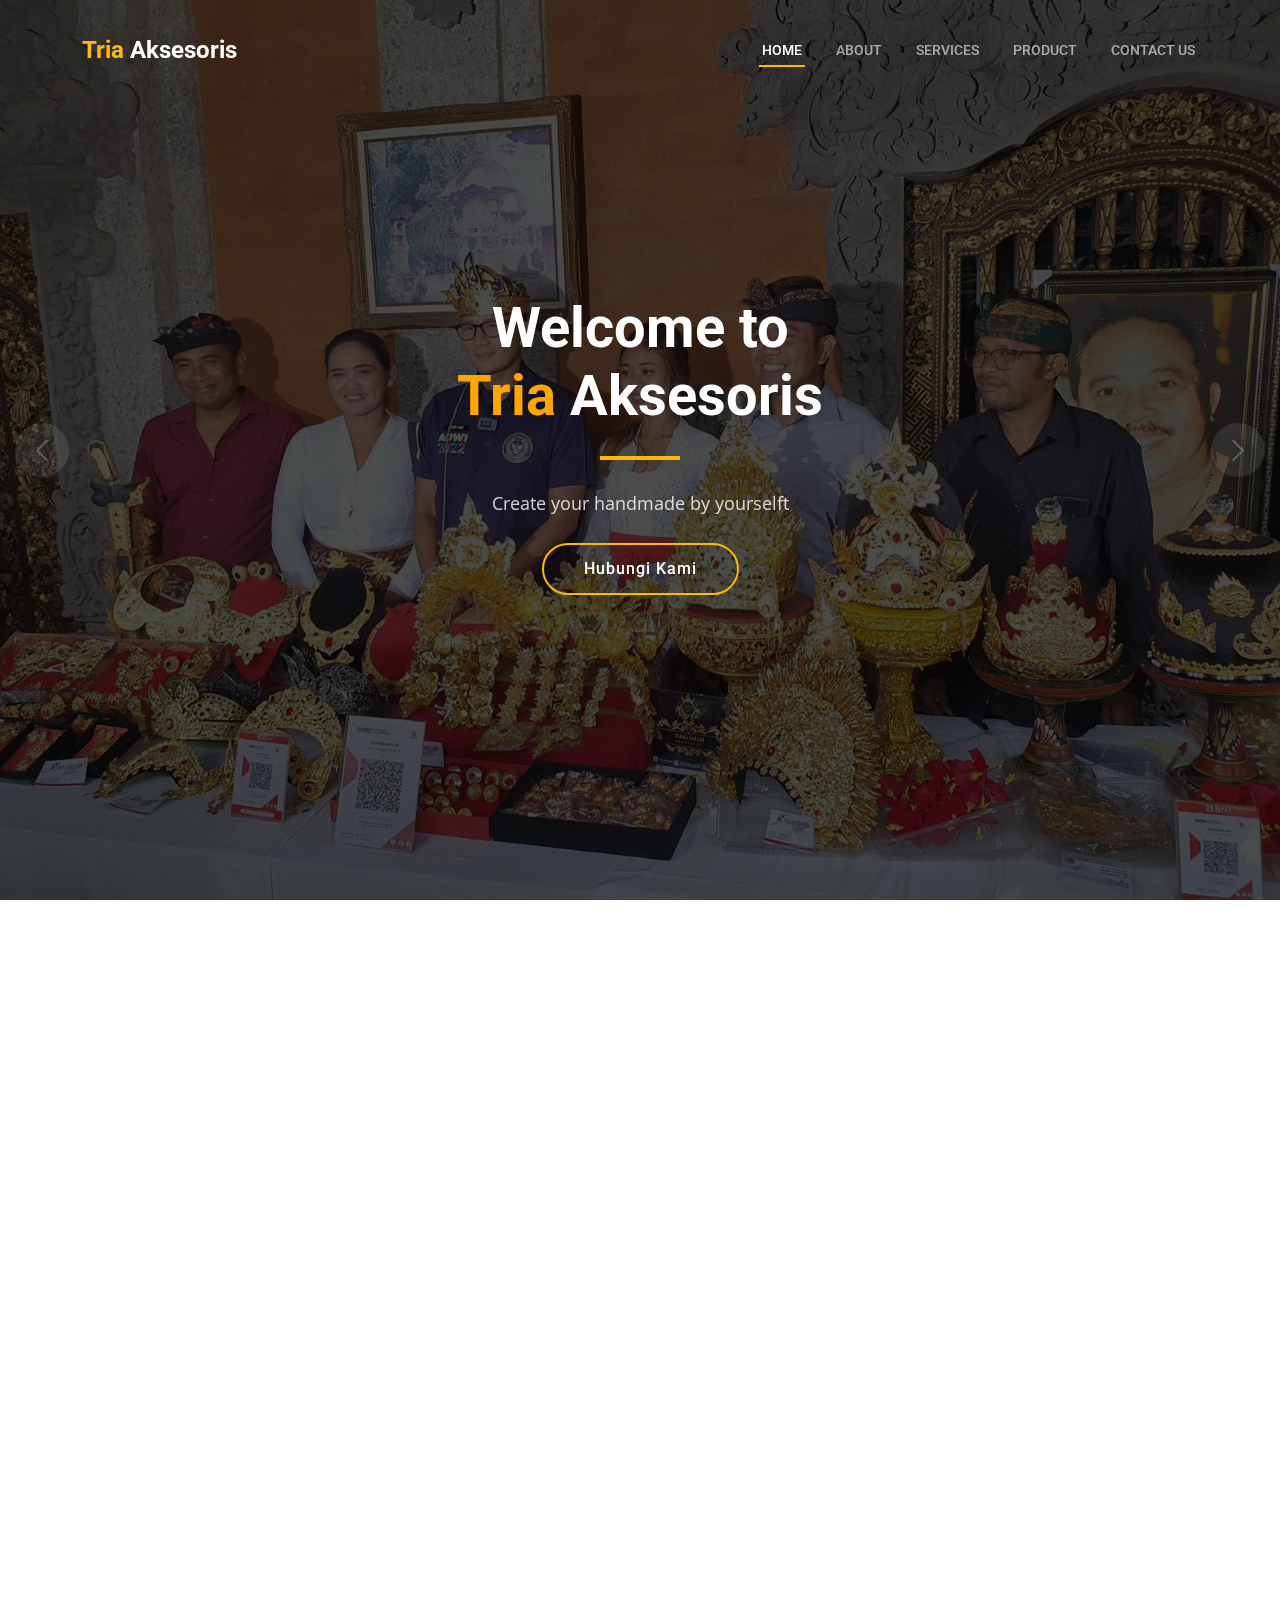
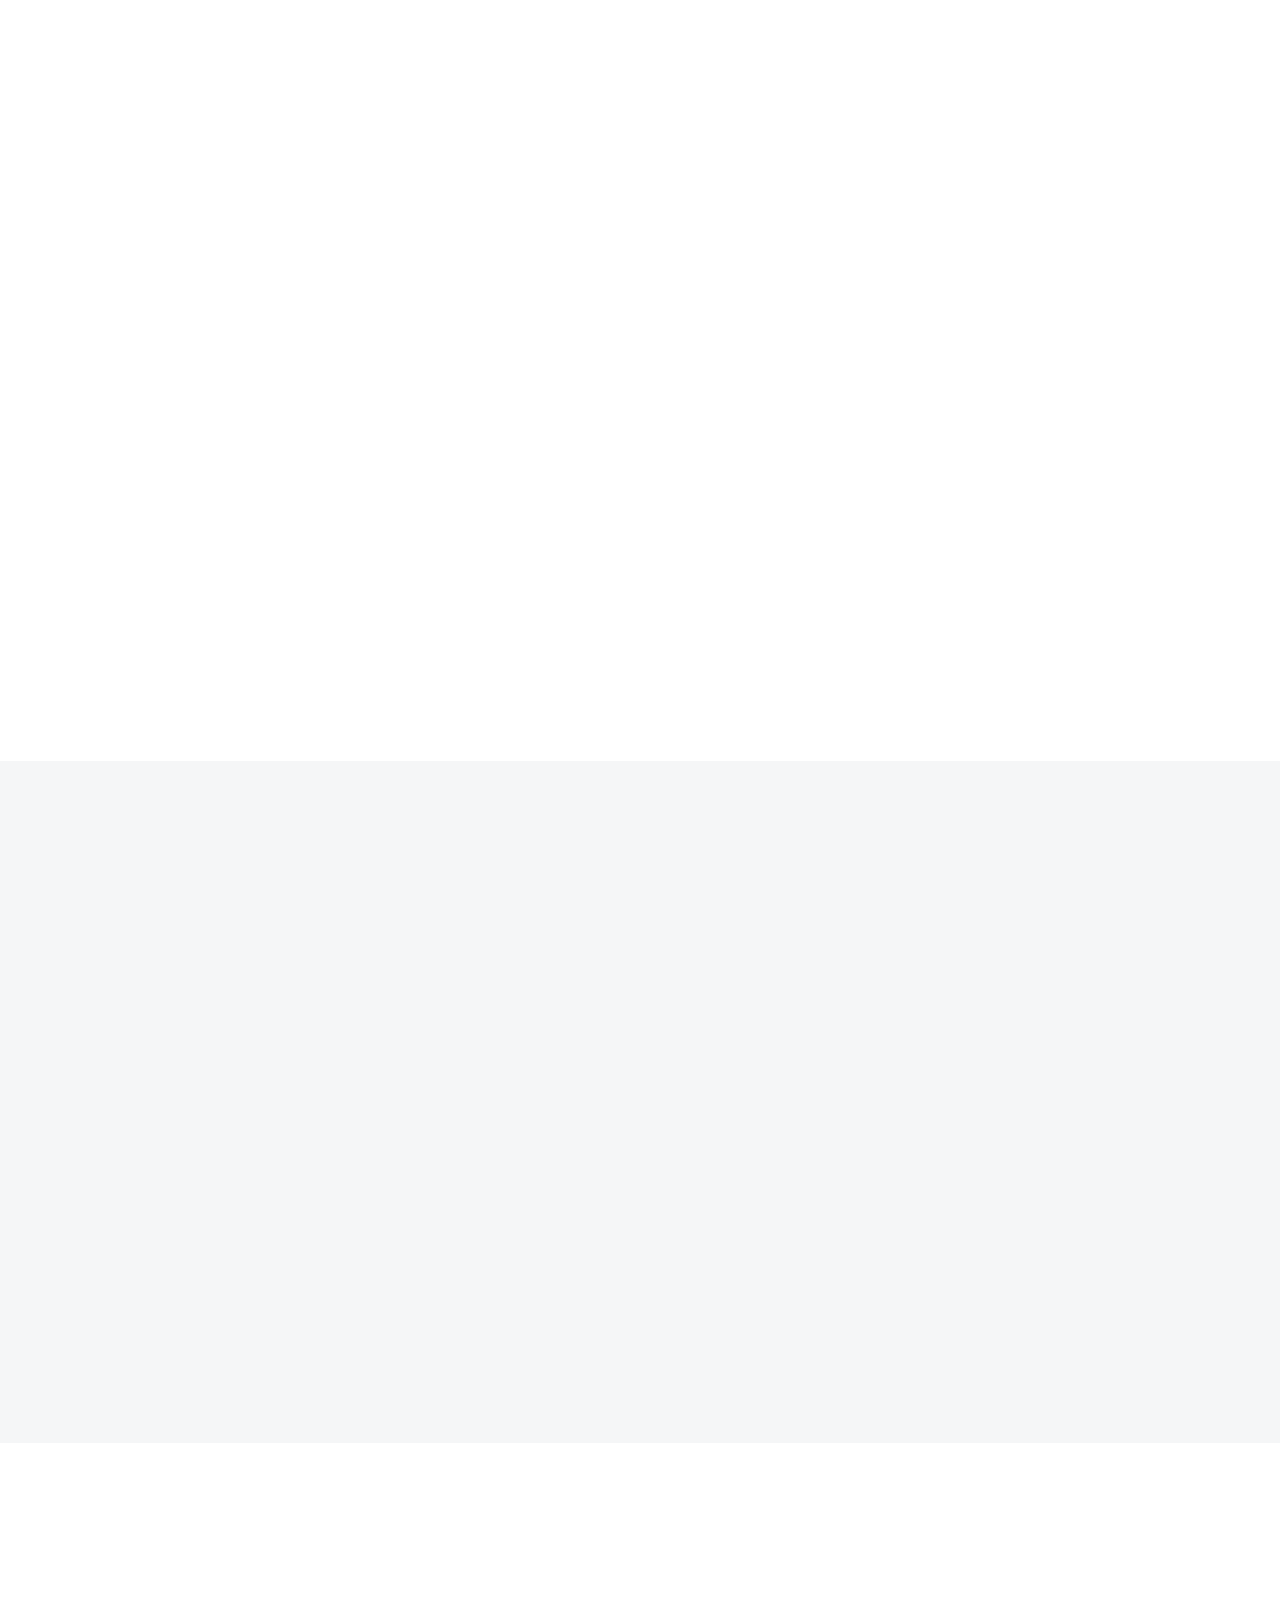
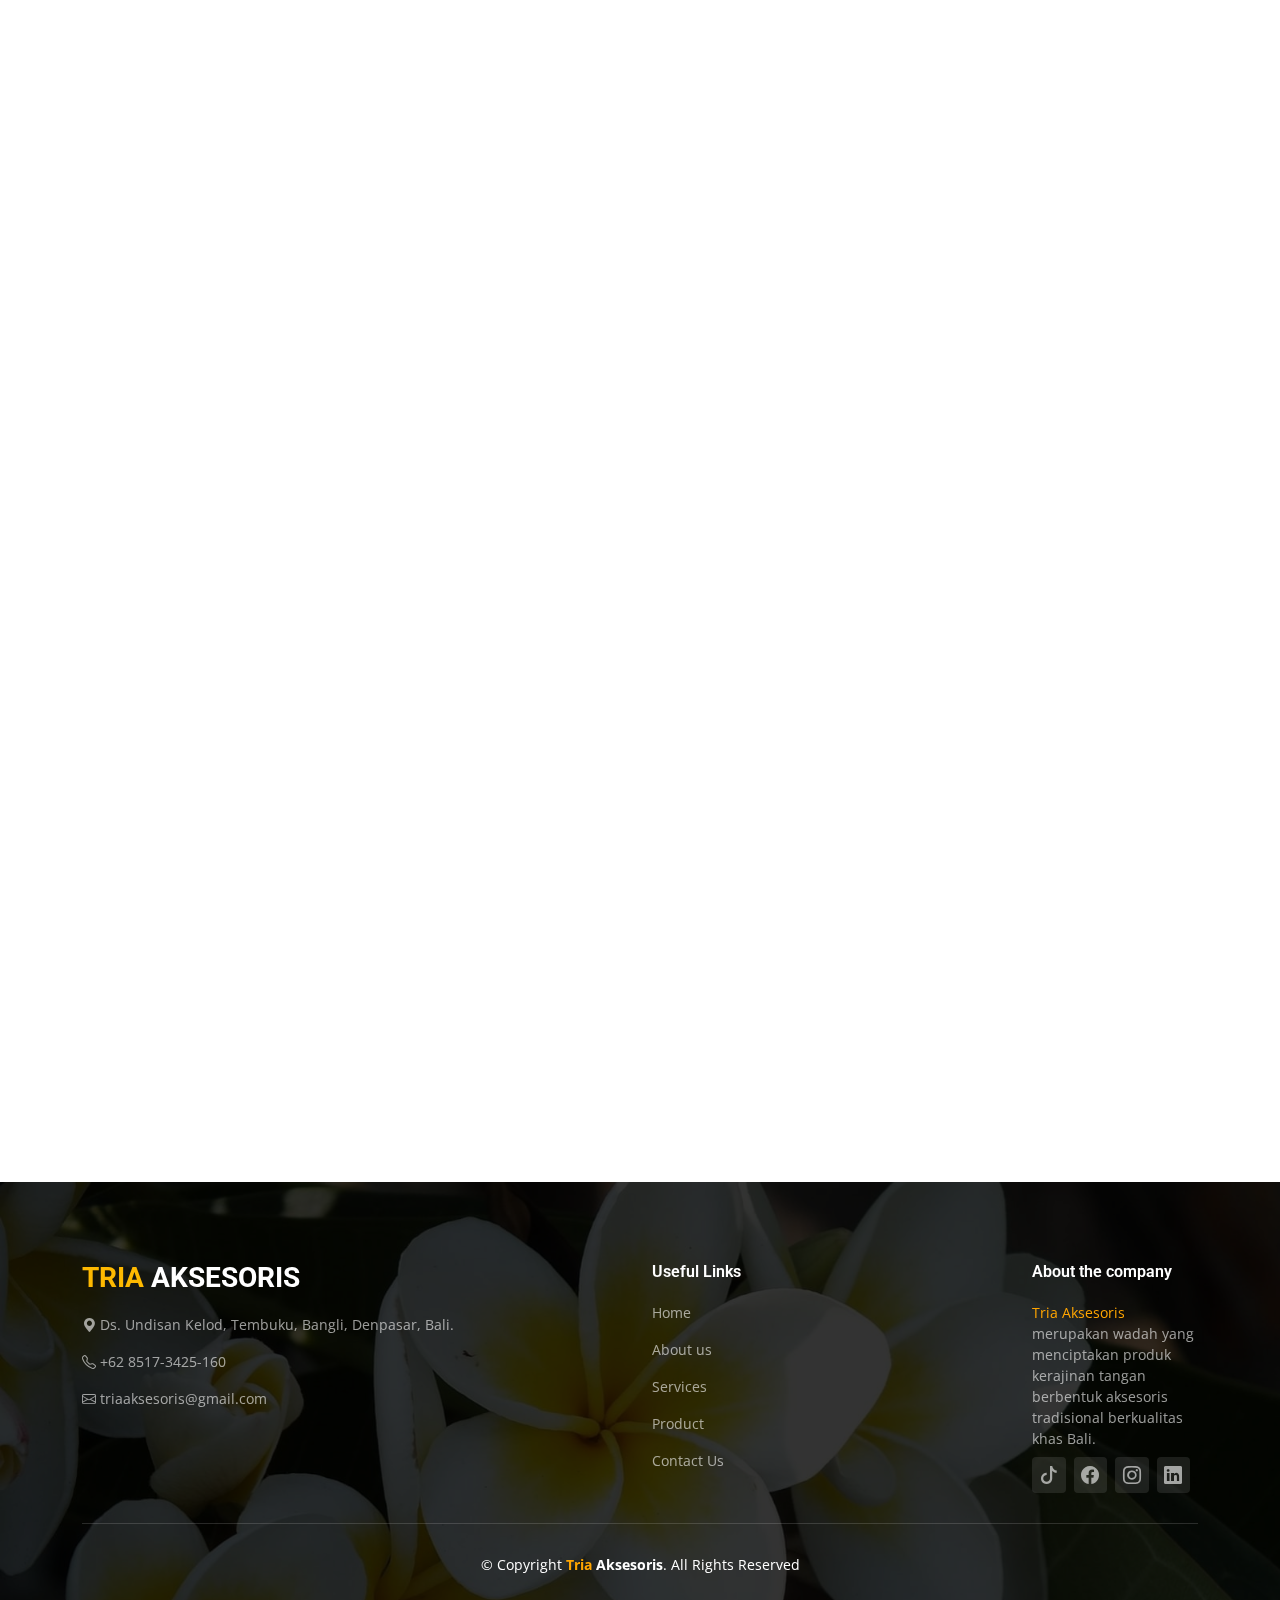
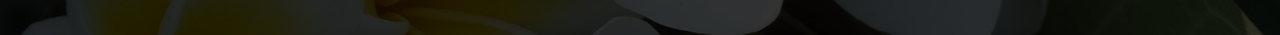
<file: index.html>
<!DOCTYPE html>
<html lang="en">
 <head>
        <meta charset="utf-8">
        <meta content="width=device-width, initial-scale=1.0" name="viewport">
      
        <title>Tria Aksesoris</title>
        <!-- <meta content="" name="description">
        <meta content="" name="keywords"> -->
      
        <!-- Favicons -->
        <link href="assets/img/favicon.png" rel="icon">
        <link href="assets/img/apple-touch-icon.png" rel="apple-touch-icon">
      
        <!-- Link Swiper's CSS -->
        <link rel="stylesheet" href="https://unpkg.com/swiper/swiper-bundle.min.css">
      
        <!-- Google Fonts -->
        <link rel="preconnect" href="https://fonts.googleapis.com">
        <link rel="preconnect" href="https://fonts.gstatic.com" crossorigin>
        <link
          href="https://fonts.googleapis.com/css2?family=Open+Sans:ital,wght@0,300;0,400;0,500;0,600;0,700;1,300;1,400;1,600;1,700&family=Roboto:ital,wght@0,300;0,400;0,500;0,600;0,700;1,300;1,400;1,500;1,600;1,700&family=Work+Sans:ital,wght@0,300;0,400;0,500;0,600;0,700;1,300;1,400;1,500;1,600;1,700&display=swap"
          rel="stylesheet">
      
        <!-- Vendor CSS Files -->
        <link href="assets/vendor/bootstrap/css/bootstrap.min.css" rel="stylesheet">
        <link href="assets/vendor/bootstrap-icons/bootstrap-icons.css" rel="stylesheet">
        <link href="assets/vendor/fontawesome-free/css/all.min.css" rel="stylesheet">
        <link href="assets/vendor/aos/aos.css" rel="stylesheet">
        <link href="assets/vendor/glightbox/css/glightbox.min.css" rel="stylesheet">
        <link href="assets/vendor/swiper/swiper-bundle.min.css" rel="stylesheet">
      
        <!-- Template Main CSS File -->
        <link href="assets/css/main.css" rel="stylesheet">
      
        <!-- =======================================================
        * Template Name: UpConstruction - v1.3.0
        * Template URL: https://bootstrapmade.com/upconstruction-bootstrap-construction-website-template/
        * Author: BootstrapMade.com
        * License: https://bootstrapmade.com/license/
        ======================================================== -->
      </head>
      
      <body>
      
        <!-- ======= Header ======= -->
        <header id="header" class="header d-flex align-items-center">
          <div class="container-fluid container-xl d-flex align-items-center justify-content-between">
      
            <a href="index.html" class="logo d-flex align-items-center">
              <!-- Uncomment the line below if you also wish to use an image logo -->
              <!-- <img src="assets/img/logo.png" alt=""> -->
              <h1><span>Tria</span> Aksesoris</h1>
            </a>
      
            <i class="mobile-nav-toggle mobile-nav-show bi bi-list"></i>
            <i class="mobile-nav-toggle mobile-nav-hide d-none bi bi-x"></i>
            <nav id="navbar" class="navbar">
              <ul>
                <li><a href="index.html" class="active">Home</a></li>
                <li><a href="about.html">About</a></li>
                <li><a href="services.html">Services</a></li>
                <li><a href="product.html">Product</a></li>
                <li><a href="contact.html">Contact us </a></li>
              </ul>
            </nav><!-- .navbar -->
      
          </div>
        </header><!-- End Header -->
      
        <!-- ======= Hero Section ======= -->
        <section id="hero" class="hero">
      
          <div class="info d-flex align-items-center">
            <div class="container">
              <div class="row justify-content-center">
                <div class="col-lg-6 text-center">
                  <h2 data-aos="fade-down">Welcome to <br><span>Tria </span> Aksesoris</h2>
                  <p data-aos="fade-up">Create your handmade by yourselft</p>
                  <a data-aos="fade-up" data-aos-delay="200" href="https://wa.link/lgfoez" class="btn-get-started">Hubungi Kami</a>
                </div>
              </div>
            </div>
          </div>
      
          <div id="hero-carousel" class="carousel slide" data-bs-ride="carousel" data-bs-interval="5000">
      
            <div class="carousel-item active" style="background-image: url(assets/img/hero-carousel/slider1.jpeg)">
            </div>
            <div class="carousel-item" style="background-image: url(assets/img/hero-carousel/slider2.jpeg)"></div>
      
      
            <a class="carousel-control-prev" href="#hero-carousel" role="button" data-bs-slide="prev">
              <span class="carousel-control-prev-icon bi bi-chevron-left" aria-hidden="true"></span>
            </a>
      
            <a class="carousel-control-next" href="#hero-carousel" role="button" data-bs-slide="next">
              <span class="carousel-control-next-icon bi bi-chevron-right" aria-hidden="true"></span>
            </a>
      
          </div>
      
        </section>
          <!-- ======= Constructions Section ======= -->
          <!-- ======= Our Product Section ======= -->
          <section id="projects" class="projects">
            <div class="container" data-aos="fade-up">
      
              <div class="section-header">
                <h2>Product</h2>
              </div>
      
              <div class="portfolio-isotope" data-portfolio-filter="*" data-portfolio-layout="masonry"
                data-portfolio-sort="original-order">
      
                <ul class="portfolio-flters" data-aos="fade-up" data-aos-delay="100">
                  <li data-filter="*" class="filter-active">All</li>
                  <li data-filter=".filter-gelungan">Gelungan & semanggi</li>
                  <li data-filter=".filter-construction">Bunga & Kipas</li>
                  <li data-filter=".filter-repairs">Bros & Gelang</li>
                  <li data-filter=".filter-design">Keris</li>
                </ul><!-- End Projects Filters -->
      
                <div class="row gy-4 portfolio-container" data-aos="fade-up" data-aos-delay="200">
      
                  <div class="col-lg-4 col-md-6 portfolio-item filter-gelungan ">
                    <div class="portfolio-content h-100">
                      <img src="assets/img/projects/gelungan1.jpeg" class="img-fluid" alt="">
                      <div class="portfolio-info">
                        <h4>Remodeling 1</h4>
                        <p>Lorem ipsum, dolor sit amet consectetur</p>
                        <a href="assets/img/projects/gelungan1.jpeg" title="Remodeling 1"
                          data-gallery="portfolio-gallery-remodeling" class="glightbox preview-link"><i
                            class="bi bi-zoom-in"></i></a>
                        <a href="product.html" title="More Details" class="details-link"><i
                            class="bi bi-link-45deg"></i></a>
                      </div>
                    </div>
                  </div><!-- End Projects Item -->
      
                  <div class="col-lg-4 col-md-6 portfolio-item filter-construction">
                    <div class="portfolio-content h-100">
                      <img src="assets/img/projects/bunga1.jpeg" class="img-fluid" alt="">
                      <div class="portfolio-info">
                        <h4>Construction 1</h4>
                        <p>Lorem ipsum, dolor sit amet consectetur</p>
                        <a href="assets/img/projects/bunga1.jpeg" title="Construction 1"
                          data-gallery="portfolio-gallery-construction" class="glightbox preview-link"><i
                            class="bi bi-zoom-in"></i></a>
                        <a href="product.html" title="More Details" class="details-link"><i
                            class="bi bi-link-45deg"></i></a>
                      </div>
                    </div>
                  </div><!-- End Projects Item -->
      
                  <div class="col-lg-4 col-md-6 portfolio-item filter-repairs">
                    <div class="portfolio-content h-100">
                      <img src="assets/img/projects/bros1.jpeg" class="img-fluid" alt="">
                      <div class="portfolio-info">
                        <h4>Repairs 1</h4>
                        <p>Lorem ipsum, dolor sit amet consectetur</p>
                        <a href="assets/img/projects/bros1.jpeg" title="Repairs 1" data-gallery="portfolio-gallery-repairs"
                          class="glightbox preview-link"><i class="bi bi-zoom-in"></i></a>
                        <a href="product.html" title="More Details" class="details-link"><i
                            class="bi bi-link-45deg"></i></a>
                      </div>
                    </div>
                  </div><!-- End Projects Item -->
      
                  <div class="col-lg-4 col-md-6 portfolio-item filter-design">
                    <div class="portfolio-content h-100">
                      <img src="assets/img/projects/keris1.jpeg" class="img-fluid" alt="">
                      <div class="portfolio-info">
                        <h4>Design 1</h4>
                        <p>Lorem ipsum, dolor sit amet consectetur</p>
                        <a href="assets/img/projects/keris1.jpeg" title="Repairs 1" data-gallery="portfolio-gallery-book"
                          class="glightbox preview-link"><i class="bi bi-zoom-in"></i></a>
                        <a href="product.html" title="More Details" class="details-link"><i
                            class="bi bi-link-45deg"></i></a>
                      </div>
                    </div>
                  </div><!-- End Projects Item -->
      
                  <div class="col-lg-4 col-md-6 portfolio-item filter-gelungan ">
                    <div class="portfolio-content h-100">
                      <img src="assets/img/projects/gelungan2.jpeg" class="img-fluid" alt="">
                      <div class="portfolio-info">
                        <h4>Remodeling 2</h4>
                        <p>Lorem ipsum, dolor sit amet consectetur</p>
                        <a href="assets/img/projects/gelungan2.jpeg" title="Remodeling 2"
                          data-gallery="portfolio-gallery-remodeling" class="glightbox preview-link"><i
                            class="bi bi-zoom-in"></i></a>
                        <a href="product.html" title="More Details" class="details-link"><i
                            class="bi bi-link-45deg"></i></a>
                      </div>
                    </div>
                  </div><!-- End Projects Item -->
      
                  <div class="col-lg-4 col-md-6 portfolio-item filter-construction">
                    <div class="portfolio-content h-100">
                      <img src="assets/img/projects/bunga2.jpeg" class="img-fluid" alt="">
                      <div class="portfolio-info">
                        <h4>Construction 2</h4>
                        <p>Lorem ipsum, dolor sit amet consectetur</p>
                        <a href="assets/img/projects/bunga2.jpeg" title="Construction 2"
                          data-gallery="portfolio-gallery-construction" class="glightbox preview-link"><i
                            class="bi bi-zoom-in"></i></a>
                        <a href="product.html" title="More Details" class="details-link"><i
                            class="bi bi-link-45deg"></i></a>
                      </div>
                    </div>
                  </div><!-- End Projects Item -->
      
                  <div class="col-lg-4 col-md-6 portfolio-item filter-repairs">
                    <div class="portfolio-content h-100">
                      <img src="assets/img/projects/brosgelang.jpeg" class="img-fluid" alt="">
                      <div class="portfolio-info">
                        <h4>Repairs 2</h4>
                        <p>Lorem ipsum, dolor sit amet consectetur</p>
                        <a href="assets/img/projects/brosgelang.jpeg" title="Repairs 2" data-gallery="portfolio-gallery-repairs"
                          class="glightbox preview-link"><i class="bi bi-zoom-in"></i></a>
                        <a href="product.html" title="More Details" class="details-link"><i
                            class="bi bi-link-45deg"></i></a>
                      </div>
                    </div>
                  </div><!-- End Projects Item -->
      
                  <div class="col-lg-4 col-md-6 portfolio-item filter-design">
                    <div class="portfolio-content h-100">
                      <img src="assets/img/projects/keris2.jpeg" class="img-fluid" alt="">
                      <div class="portfolio-info">
                        <h4>Design 2</h4>
                        <p>Lorem ipsum, dolor sit amet consectetur</p>
                        <a href="assets/img/projects/keris2.jpeg" title="Repairs 2" data-gallery="portfolio-gallery-book"
                          class="glightbox preview-link"><i class="bi bi-zoom-in"></i></a>
                        <a href="product.html" title="More Details" class="details-link"><i
                            class="bi bi-link-45deg"></i></a>
                      </div>
                    </div>
                  </div><!-- End Projects Item -->
      
                  <div class="col-lg-4 col-md-6 portfolio-item filter-gelungan ">
                    <div class="portfolio-content h-100">
                      <img src="assets/img/projects/semanggi1.jpeg" class="img-fluid" alt="">
                      <div class="portfolio-info">
                        <h4>Remodeling 3</h4>
                        <p>Lorem ipsum, dolor sit amet consectetur</p>
                        <a href="assets/img/projects/semanggi1.jpeg" title="Remodeling 3"
                          data-gallery="portfolio-gallery-remodeling" class="glightbox preview-link"><i
                            class="bi bi-zoom-in"></i></a>
                        <a href="product.html" title="More Details" class="details-link"><i
                            class="bi bi-link-45deg"></i></a>
                      </div>
                    </div>
                  </div><!-- End Projects Item -->
      
                  <div class="col-lg-4 col-md-6 portfolio-item filter-construction">
                    <div class="portfolio-content h-100">
                      <img src="assets/img/projects/kipas1.jpeg" class="img-fluid" alt="">
                      <div class="portfolio-info">
                        <h4>Construction 3</h4>
                        <p>Lorem ipsum, dolor sit amet consectetur</p>
                        <a href="assets/img/projects/kipas1.jpeg" title="Construction 3"
                          data-gallery="portfolio-gallery-construction" class="glightbox preview-link"><i
                            class="bi bi-zoom-in"></i></a>
                        <a href="product.html" title="More Details" class="details-link"><i
                            class="bi bi-link-45deg"></i></a>
                      </div>
                    </div>
                  </div><!-- End Projects Item -->
      
                  <div class="col-lg-4 col-md-6 portfolio-item filter-repairs">
                    <div class="portfolio-content h-100">
                      <img src="assets/img/projects/bros3.jpeg" class="img-fluid" alt="">
                      <div class="portfolio-info">
                        <h4>Repairs 3</h4>
                        <p>Lorem ipsum, dolor sit amet consectetur</p>
                        <a href="assets/img/projects/bros3.jpeg" title="Repairs 2" data-gallery="portfolio-gallery-repairs"
                          class="glightbox preview-link"><i class="bi bi-zoom-in"></i></a>
                        <a href="product.html" title="More Details" class="details-link"><i
                            class="bi bi-link-45deg"></i></a>
                      </div>
                    </div>
                  </div><!-- End Projects Item -->
      
                  <div class="col-lg-4 col-md-6 portfolio-item filter-design">
                    <div class="portfolio-content h-100">
                      <img src="assets/img/projects/keris3.jpeg" class="img-fluid" alt="">
                      <div class="portfolio-info">
                        <h4>Design 3</h4>
                        <p>Lorem ipsum, dolor sit amet consectetur</p>
                        <a href="assets/img/projects/keris3.jpeg" title="Repairs 3" data-gallery="portfolio-gallery-book"
                          class="glightbox preview-link"><i class="bi bi-zoom-in"></i></a>
                        <a href="product.html" title="More Details" class="details-link"><i
                            class="bi bi-link-45deg"></i></a>
                      </div>
                    </div>
                  </div><!-- End Projects Item -->
      
                </div><!-- End Projects Container -->
      
              </div>
      
            </div>
          </section><!-- End Our Projects Section -->
      
          <!-- ======= Testimonials Section ======= -->
          <section id="testimonials" class="testimonials section-bg">
            <div class="container" data-aos="fade-up">
      
              <div class="section-header">
                <h2>Testimonials</h2>
              </div>
      
              <div class="slides-2 swiper">
                <div class="swiper-wrapper">
      
                  <div class="swiper-slide">
                    <div class="testimonial-wrap">
                      <div class="testimonial-item">
                        <img src="assets/img/testimonials/testi1.jpeg" class="testimonial-img" alt="">
                        <h3>Darman Wulan</h3>
                        <h4>Salon</h4>
                        <div class="stars">
                          <i class="bi bi-star-fill"></i><i class="bi bi-star-fill"></i><i class="bi bi-star-fill"></i><i
                            class="bi bi-star-fill"></i><i class="bi bi-star-fill"></i>
                        </div>
                        <p>
                          <i class="bi bi-quote quote-icon-left"></i>
                          Saya memiliki salon yang menyewakan set rias pengantin bali, dan saya memilih untuk berbelanja di tria aksesoris, tria aksesoris saya memiliki banyak pilihan aksesoris bali yang unik dan beragam.  Saya pasti akan berlangganan disini
                          <i class="bi bi-quote quote-icon-right"></i>
                        </p>
                      </div>
                    </div>
                  </div><!-- End testimonial item -->
      
                  <div class="swiper-slide">
                    <div class="testimonial-wrap">
                      <div class="testimonial-item">
                        <img src="assets/img/testimonials/testi2.jpeg" class="testimonial-img" alt="">
                        <h3>Mertha Bali Wedding</h3>
                        <h4>Salon</h4>
                        <div class="stars">
                          <i class="bi bi-star-fill"></i><i class="bi bi-star-fill"></i><i class="bi bi-star-fill"></i><i
                            class="bi bi-star-fill"></i><i class="bi bi-star-fill"></i>
                        </div>
                        <p>
                          <i class="bi bi-quote quote-icon-left"></i>
                          Produk yang saya beli dari toko tria aksesoris terbukti sangat awet dan tahan lama di tria aksesoris juga ada layanan sepuh ulang dan juga service bunga jadi sangat cocok untuk saya yg menjalankan usaha sewa set aksesoris bali dan set pengantin bali
                          <i class="bi bi-quote quote-icon-right"></i>
                        </p>
                      </div>
                    </div>
                  </div><!-- End testimonial item -->
      
                  <div class="swiper-slide">
                    <div class="testimonial-wrap">
                      <div class="testimonial-item">
                        <img src="assets/img/testimonials/testi3.jpeg" class="testimonial-img" alt="">
                        <h3>Aishwarya Salon</h3>
                        <h4>Salon</h4>
                        <div class="stars">
                          <i class="bi bi-star-fill"></i><i class="bi bi-star-fill"></i><i class="bi bi-star-fill"></i><i
                            class="bi bi-star-fill"></i><i class="bi bi-star-fill"></i>
                        </div>
                        <p>
                          <i class="bi bi-quote quote-icon-left"></i>
                          Selain karena kualitas  produk yang baik saya juga suka dengan pengalaman berbelanja saya di tria aksesoris ini. Stafnya sangat membantu dan dapat memberikan saran-saran yang bagus tentang produk yang cocok untuk saya. Saya pasti akan kembali lagi untuk berbelanja disin
                          <i class="bi bi-quote quote-icon-right"></i>
                        </p>
                      </div>
                    </div>
                  </div><!-- End testimonial item -->
      
                  <div class="swiper-slide">
                    <div class="testimonial-wrap">
                      <div class="testimonial-item">
                        <img src="assets/img/testimonials/testi4.jfif" class="testimonial-img" alt="">
                        <h3>Yuliasusma</h3>
                        <h4>Personal</h4>
                        <div class="stars">
                          <i class="bi bi-star-fill"></i><i class="bi bi-star-fill"></i><i class="bi bi-star-fill"></i><i
                            class="bi bi-star-fill"></i><i class="bi bi-star-fill"></i>
                        </div>
                        <p>
                          <i class="bi bi-quote quote-icon-left"></i>
                          Pilihan produk aksesoris di Tria Aksesoris sangat beragam dari mulai gelungan, bunga, subeng, semanggi, dan bross. Saya benar benar puas dengan pembelian saya serta pelayanan yang diberikan sangat baik.
                          <i class="bi bi-quote quote-icon-right"></i>
                        </p>
                      </div>
                    </div>
                  </div><!-- End testimonial item -->
      
                  <div class="swiper-slide">
                    <div class="testimonial-wrap">
                      <div class="testimonial-item">
                        <img src="assets/img/testimonials/testi5.jpeg" class="testimonial-img" alt="">
                        <h3>Vivi</h3>
                        <h4>Personal</h4>
                        <div class="stars">
                          <i class="bi bi-star-fill"></i><i class="bi bi-star-fill"></i><i class="bi bi-star-fill"></i><i
                            class="bi bi-star-fill"></i><i class="bi bi-star-fill"></i>
                        </div>
                        <p>
                          <i class="bi bi-quote quote-icon-left"></i>
                          Saya sangat senang dengan produk dari Tria Aksesoris Bali. Kualitasnya sangan bagus dan tahan lama serta harganya yang terjangkau. Saya pasti akan kembali berbelanja ke tria aksesoris dan akan merekomendasikan toko ini ke teman teman saya
                          <i class="bi bi-quote quote-icon-right"></i>
                        </p>
                      </div>
                    </div>
                  </div><!-- End testimonial item -->
      
                </div>
                <div class="swiper-pagination"></div>
              </div>
      
            </div>
          </section><!-- End Testimonials Section -->
      
          <!-- Section galery Start -->
          <section id="gallery" class="gallery_wrapper">
            <div class="container">
                <div class="row">
                    <div class="col-sm-12 section-title text-center mb-5">
                        <h2 data-aos="fade-down"> Our Gallery</h2>
                    </div>
                </div>
                <div class="row g-0" data-aos="fade-up" data-aos-delay="100">
                    <div class="col-lg-3 col-md-6 gallery-item">
                        <img decoding="async" src="gallery/1.jpeg" class="img-fluid w-100">
                        <div class="gallery-item-content"></div>
                    </div>
                    <div class="col-lg-3 col-md-6 gallery-item">
                        <img decoding="async" src="gallery/2.jpeg" class="img-fluid w-100">
                        <div class="gallery-item-content"></div>
                    </div>
                    <div class="col-lg-3 col-md-6 gallery-item">
                        <img decoding="async" src="gallery/3.jpeg" class="img-fluid w-100">
                        <div class="gallery-item-content"></div>
                    </div>
                    <div class="col-lg-3 col-md-6 gallery-item">
                        <img decoding="async" src="gallery/4.jpeg" class="img-fluid w-100">
                        <div class="gallery-item-content"></div>
                    </div>
                    <div class="col-md-6 gallery-item">
                        <img decoding="async" src="gallery/5.jpeg" class="img-fluid w-100">
                        <div class="gallery-item-content"> </div>
                    </div>
                    <div class="col-md-6 gallery-item">
                        <img decoding="async" src="gallery/6.jpeg" class="img-fluid w-100">
                        <div class="gallery-item-content"> </div>
                    </div>
                </div>
            </div>
          </section>
          
          <div class="our-partner-slider mt-5" id="cooperation" data-aos="fade-up" data-aos-delay="100">
            <div class="container swiper our-partner">
              <div class="swiper-wrapper">
                <div class="swiper-slide">
                  <img decoding="async" src="partners/brand1.png" />
                </div>
                <div class="swiper-slide">
                  <img decoding="async" src="partners/brand2.png" />
                </div>
                <div class="swiper-slide">
                  <img decoding="async" src="partners/brand3.png" />
                </div>
                <div class="swiper-slide">
                  <img decoding="async" src="partners/brand4.png" />
                </div>
                <div class="swiper-slide">
                  <img decoding="async" src="partners/brand5.png" />
                </div>
                <div class="swiper-slide">
                  <img decoding="async" src="partners/brand6.png" />
                </div>
              </div>
            </div>
          </div>
        </main><!-- End #main -->
        
      
        <!-- ======= Footer ======= -->
          <footer id="footer" class="footer">
            <div class="footer-content position-relative">
              <div class="container">
                <div class="row">
                  <div class="col-lg-6 col-md-12">
                    <div class="footer-info">
                      <h3><span> Tria </span>Aksesoris</h3>
                      <div class=" footer-links">
                        <ul>
                          <li><i class="bi bi-geo-alt-fill"></i> Ds. Undisan Kelod, Tembuku, Bangli, Denpasar, Bali.</li>
                          <li><i class="bi bi-telephone"></i> +62 8517-3425-160</li>
                          <li><i class="bi bi-envelope"></i> triaaksesoris@gmail.com</li>
                        </ul>
                        
                      </div>

                    </div>
                  </div>
                  <!-- End footer info column-->
      
                  <div class="ml col-lg-4 col-md-4 footer-links">
                    <h4>Useful Links</h4>
                    <ul>
                      <li><a href="">Home</a></li>
                      <li><a href="about.html">About us</a></li>
                      <li><a href="services.html">Services</a></li>
                      <li><a href="product.html">Product</a></li>
                      <li><a href="contact.html">Contact Us</a></li>
                    </ul>
                  </div>
                  <!-- End footer links column-->
      
                  <!-- End footer links column-->
                 <div class="col-lg-2 col-md-4 footer-links">
                    <h4>About the company</h4>
                    <ul>
                      <li>  <span>Tria Aksesoris </span>  merupakan wadah yang menciptakan produk kerajinan tangan berbentuk aksesoris tradisional berkualitas khas Bali. </li>
                      <div class="social-links d-flex mt-(-3)">
                        <a
                          href="#"
                          class="d-flex align-items-center justify-content-center"
                          ><i class="bi bi-tiktok"></i></a>
                        <a
                          href="#"
                          class="d-flex align-items-center justify-content-center"
                          ><i class="bi bi-facebook"></i
                        ></a>
                        <a
                          href="#"
                          class="d-flex align-items-center justify-content-center"
                          ><i class="bi bi-instagram"></i
                        ></a>
                        <a
                          href="#"
                          class="d-flex align-items-center justify-content-center"
                          ><i class="bi bi-linkedin"></i
                        ></a>
                      </div>
                    </ul>
                  </div>
                  <!-- End footer links column-->
                </div>
              </div>
            </div>
      
            <div class="footer-legal text-center position-relative">
              <div class="container">
                <div class="copyright">
                  &copy; Copyright <strong><span>Tria</span> Aksesoris</strong
                  >. All Rights Reserved
                </div>
                </div>
              </div>
            </div>
            <a
            href="#"
            class="scroll-top d-flex align-items-center justify-content-center"
            ><i class="bi bi-arrow-up-short"></i
          ></a>
      
          <div id="preloader"></div>
          </footer>
          <!-- End Footer -->
      
      
      
          <!-- Vendor JS Files -->
          <script src="assets/vendor/bootstrap/js/bootstrap.bundle.min.js"></script>
          <script src="assets/vendor/aos/aos.js"></script>
          <script src="assets/vendor/glightbox/js/glightbox.min.js"></script>
          <script src="assets/vendor/isotope-layout/isotope.pkgd.min.js"></script>
          <script src="assets/vendor/swiper/swiper-bundle.min.js"></script>
          <script src="assets/vendor/purecounter/purecounter_vanilla.js"></script>
          <script src="assets/vendor/php-email-form/validate.js"></script>
      
          <!-- Template Main JS File -->
          <script src="assets/js/main.js"></script>
        </body>
      </html>
</file>
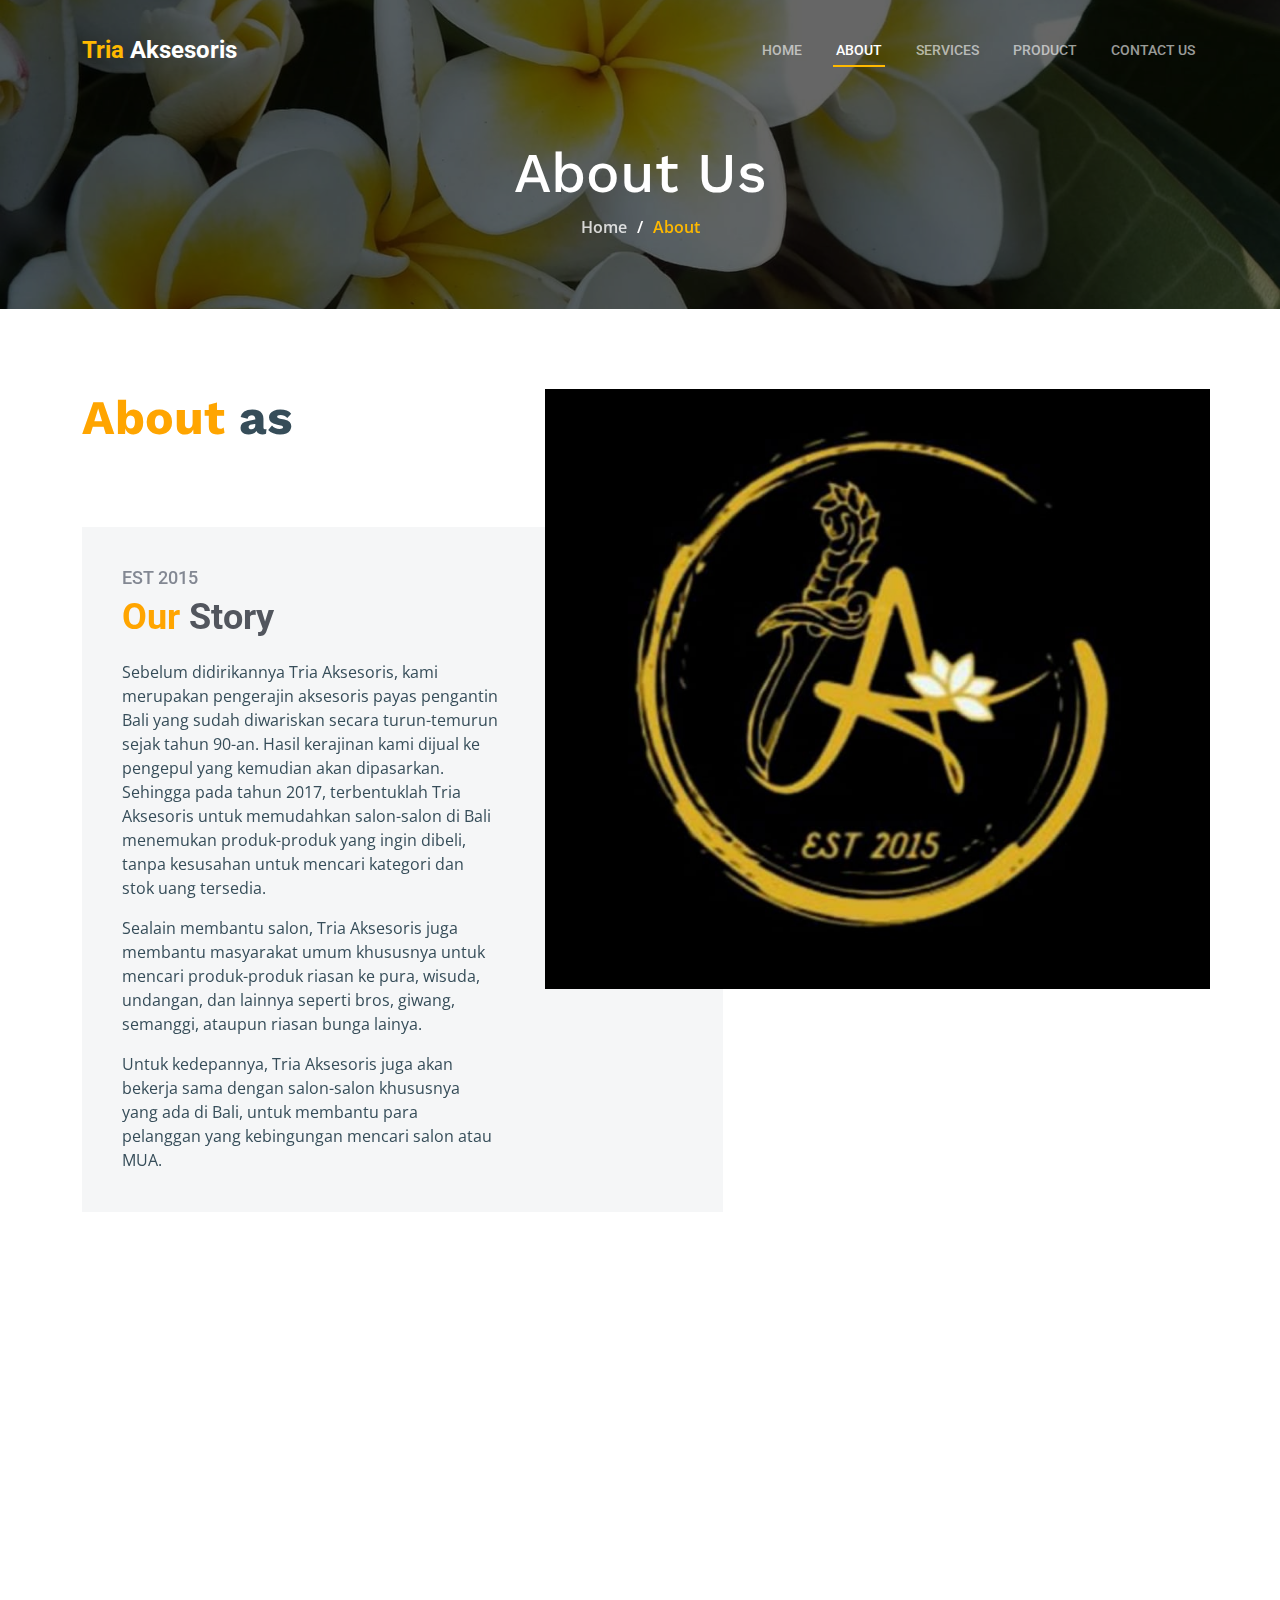
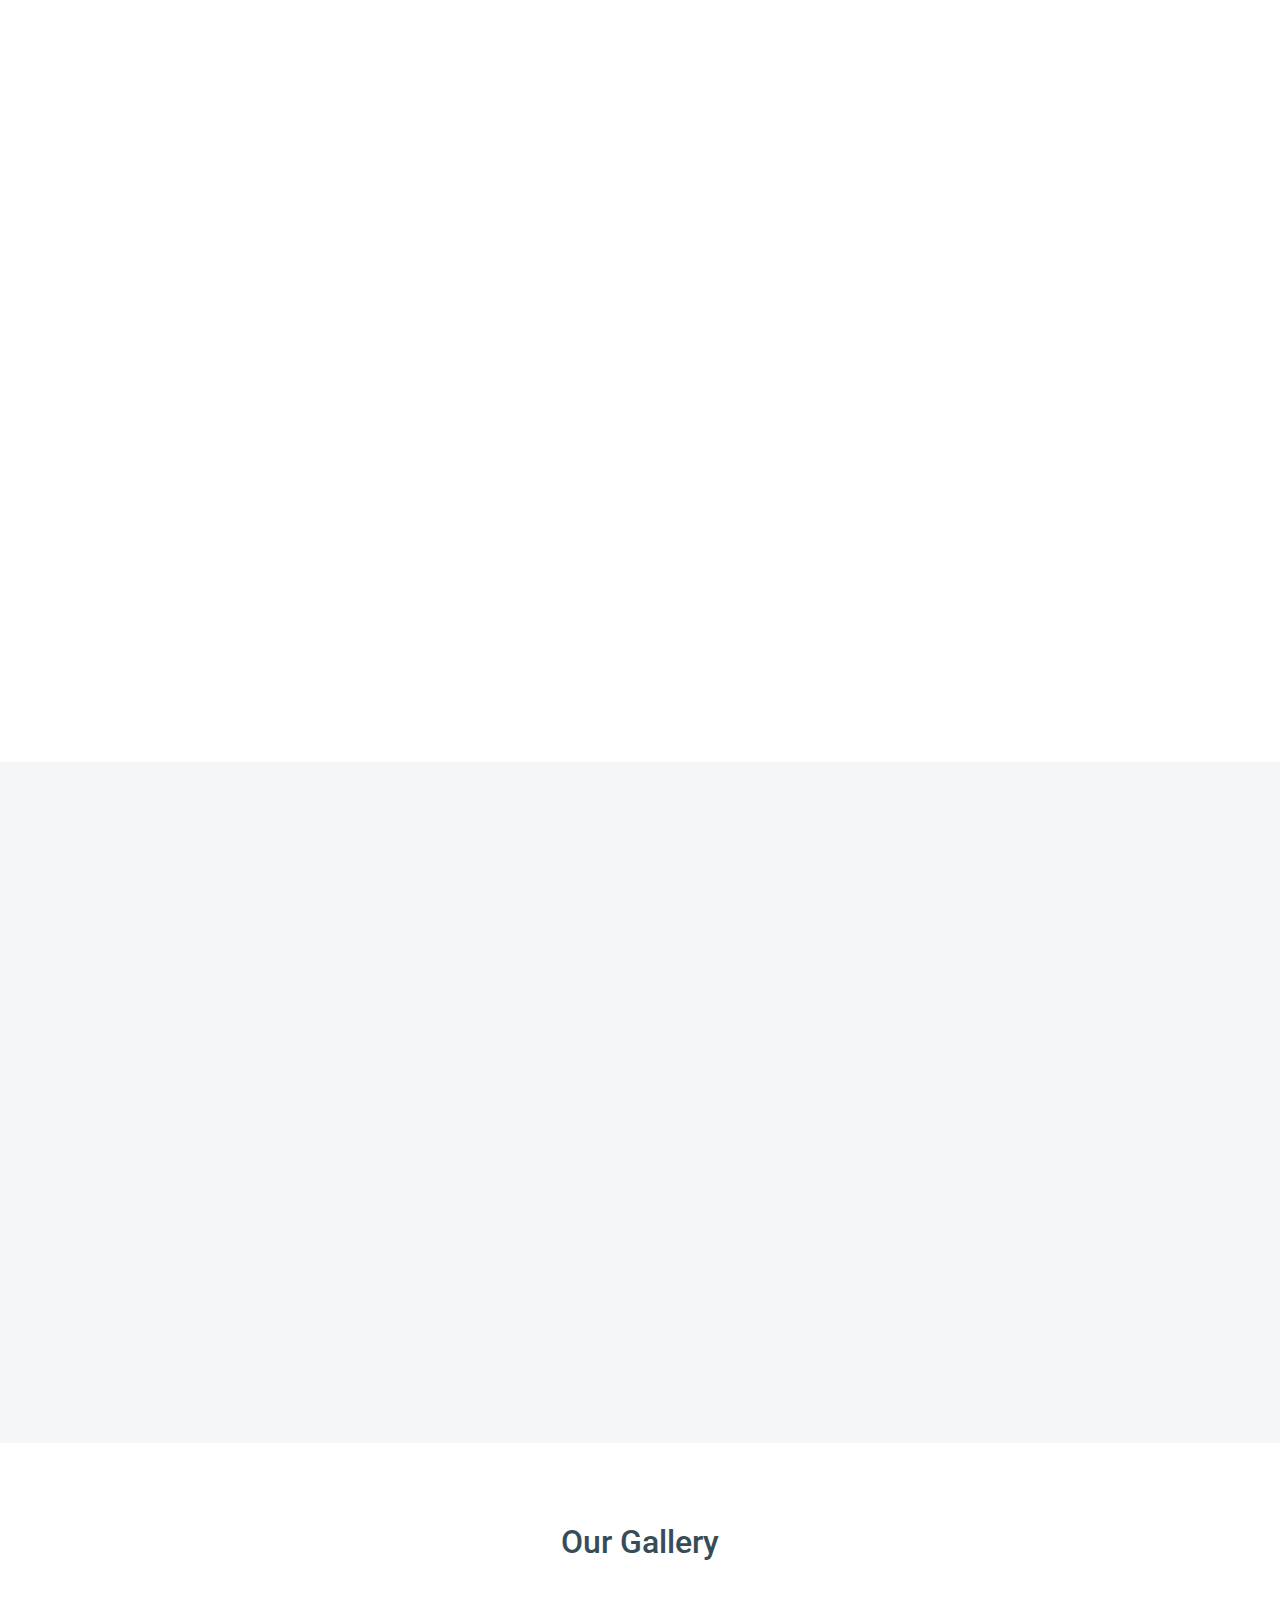
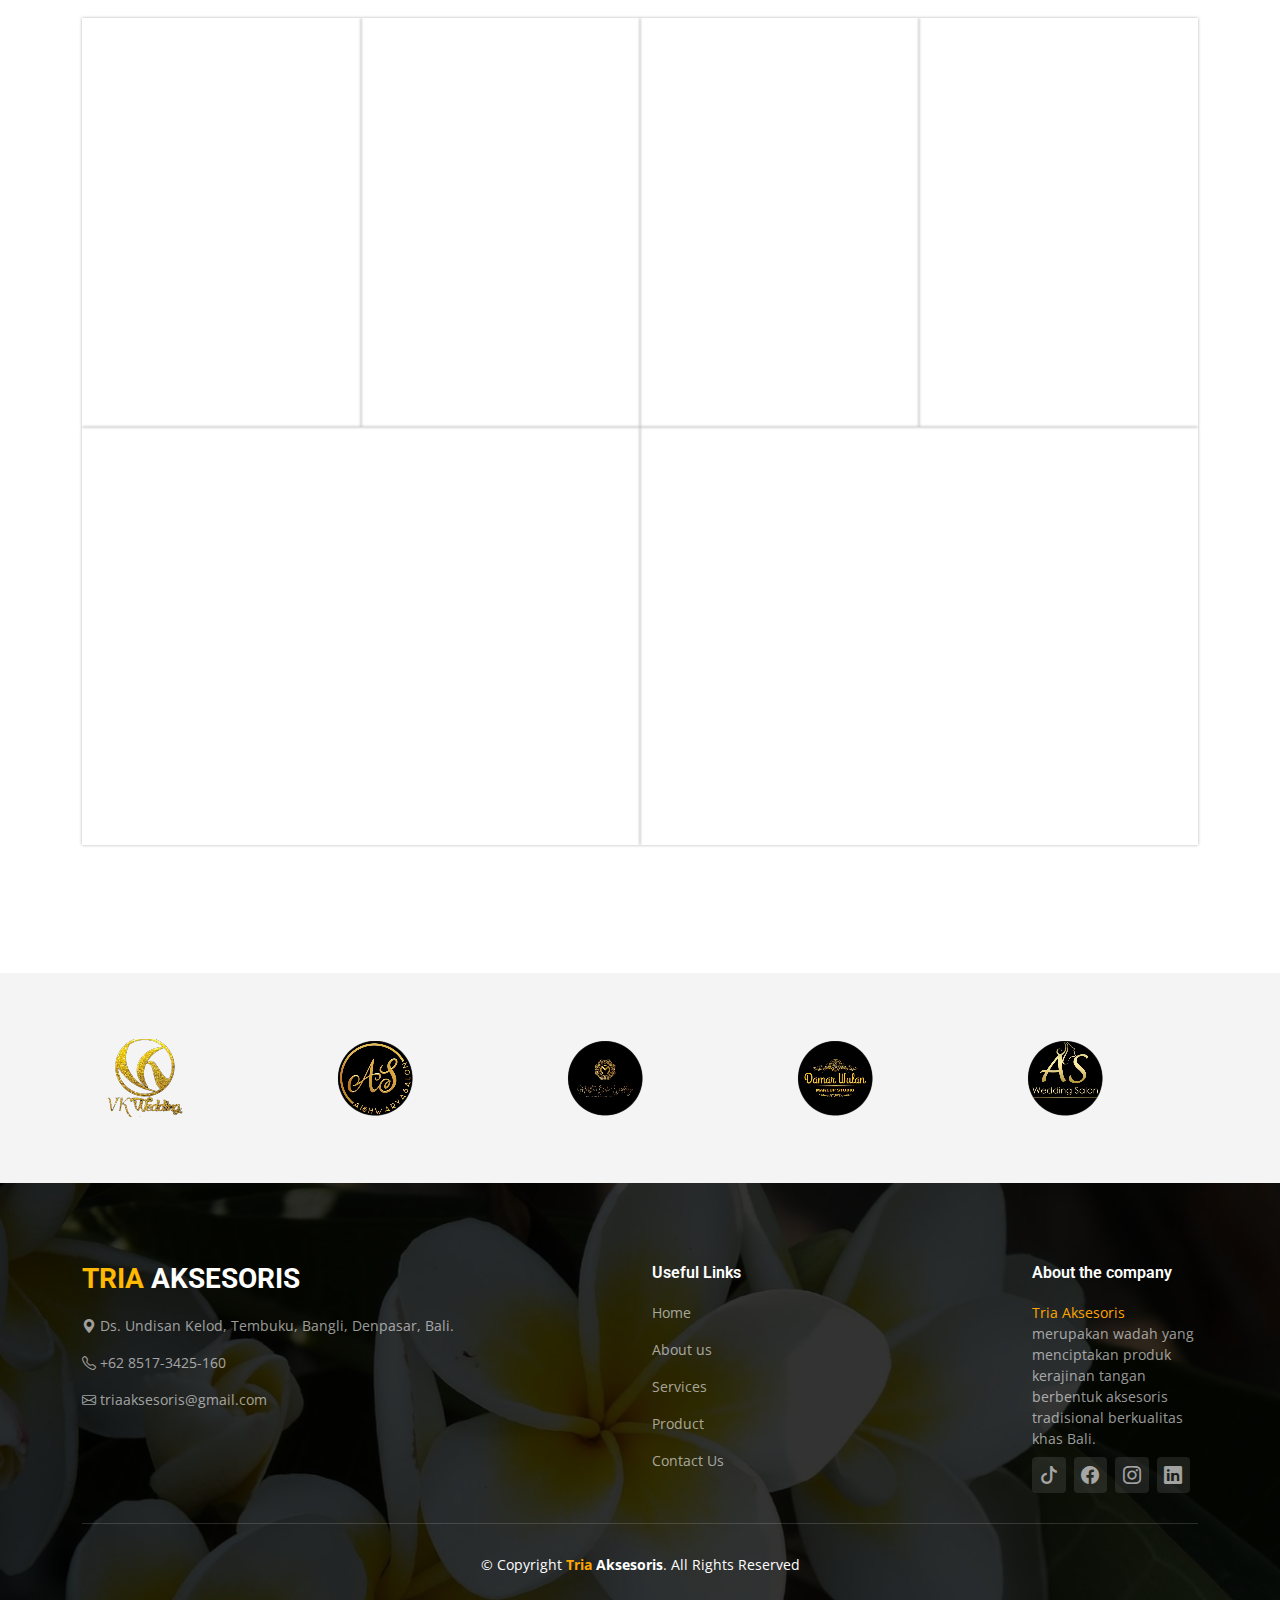
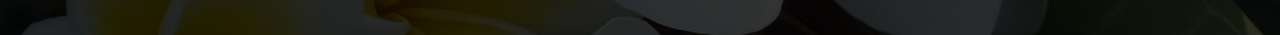
<file: about.html>
<!DOCTYPE html>
<html lang="en">
  <head>
    <meta charset="utf-8" />
    <meta content="width=device-width, initial-scale=1.0" name="viewport" />

    <title>Tria Aksesoris | About</title>
    <meta content="" name="description" />
    <meta content="" name="keywords" />

    <!-- Favicons -->
    <link href="assets/img/favicon.png" rel="icon" />
    <link href="assets/img/apple-touch-icon.png" rel="apple-touch-icon" />

    <!-- Google Fonts -->
    <link rel="preconnect" href="https://fonts.googleapis.com" />
    <link rel="preconnect" href="https://fonts.gstatic.com" crossorigin />
    <link
      href="https://fonts.googleapis.com/css2?family=Open+Sans:ital,wght@0,300;0,400;0,500;0,600;0,700;1,300;1,400;1,600;1,700&family=Roboto:ital,wght@0,300;0,400;0,500;0,600;0,700;1,300;1,400;1,500;1,600;1,700&family=Work+Sans:ital,wght@0,300;0,400;0,500;0,600;0,700;1,300;1,400;1,500;1,600;1,700&display=swap"
      rel="stylesheet"
    />

    <!-- Vendor CSS Files -->
    <link
      href="assets/vendor/bootstrap/css/bootstrap.min.css"
      rel="stylesheet"
    />
    <link
      href="assets/vendor/bootstrap-icons/bootstrap-icons.css"
      rel="stylesheet"
    />
    <link
      href="assets/vendor/fontawesome-free/css/all.min.css"
      rel="stylesheet"
    />
    <link href="assets/vendor/aos/aos.css" rel="stylesheet" />
    <link
      href="assets/vendor/glightbox/css/glightbox.min.css"
      rel="stylesheet"
    />
    <link href="assets/vendor/swiper/swiper-bundle.min.css" rel="stylesheet" />

    <!-- Template Main CSS File -->
    <link href="assets/css/main.css" rel="stylesheet" />

    <!-- =======================================================
  * Template Name: UpConstruction - v1.3.0
  * Template URL: https://bootstrapmade.com/upconstruction-bootstrap-construction-website-template/
  * Author: BootstrapMade.com
  * License: https://bootstrapmade.com/license/
  ======================================================== -->
  </head>

  <body>
    <!-- ======= Header ======= -->
    <header id="header" class="header d-flex align-items-center">
      <div
        class="container-fluid container-xl d-flex align-items-center justify-content-between"
      >
        <a href="index.html" class="logo d-flex align-items-center">
          <!-- Uncomment the line below if you also wish to use an image logo -->
          <!-- <img src="assets/img/logo.png" alt=""> -->
          <h1><span>Tria</span> Aksesoris</h1>
        </a>

        <i class="mobile-nav-toggle mobile-nav-show bi bi-list"></i>
        <i class="mobile-nav-toggle mobile-nav-hide d-none bi bi-x"></i>
        <nav id="navbar" class="navbar">
          <ul>
            <li><a href="index.html">Home</a></li>
            <li><a href="about.html" class="active">About</a></li>
            <li><a href="services.html">Services</a></li>
            <li><a href="product.html">Product</a></li>
            <li><a href="contact.html">Contact Us</a></li>
          </ul>
        </nav>
        <!-- .navbar -->
      </div>
    </header>
    <!-- End Header -->

    <main id="main">
      <!-- ======= Breadcrumbs ======= -->
      <div
        class="breadcrumbs d-flex align-items-center"
        style="background-image: url('assets/img/footer-bg.jpeg')"
      >
        <div
          class="container position-relative d-flex flex-column align-items-center"
          data-aos="fade"
        >
          <h2>About Us</h2>
          <ol>
            <li><a href="index.html">Home</a></li>
            <li>About</li>
          </ol>
        </div>
      </div>
      <!-- End Breadcrumbs -->

      <!-- ======= About Section ======= -->
      <section id="about" class="about">
        <div class="container" data-aos="fade-up">
          <div class="row position-relative">
            <div
              class="col-lg-7 about-img"
              style="background-image: url(assets/img/about2.jpeg)"
            ></div>

            <div class="col-lg-7">
              <h2><span> About</span> as</h2>
              <div class="our-story">
                <h4>Est 2015</h4>
                <h3><span> Our </span>Story</h3>
                <p>
                  Sebelum didirikannya Tria Aksesoris, kami merupakan pengerajin
                  aksesoris payas pengantin Bali yang sudah diwariskan secara
                  turun-temurun sejak tahun 90-an. Hasil kerajinan kami dijual
                  ke pengepul yang kemudian akan dipasarkan. Sehingga pada tahun
                  2017, terbentuklah Tria Aksesoris untuk memudahkan salon-salon
                  di Bali menemukan produk-produk yang ingin dibeli, tanpa
                  kesusahan untuk mencari kategori dan stok uang tersedia.
                </p>
                <p>
                  Sealain membantu salon, Tria Aksesoris juga membantu
                  masyarakat umum khususnya untuk mencari produk-produk riasan
                  ke pura, wisuda, undangan, dan lainnya seperti bros, giwang,
                  semanggi, ataupun riasan bunga lainya.
                </p>
                <p>
                  Untuk kedepannya, Tria Aksesoris juga akan bekerja sama dengan
                  salon-salon khususnya yang ada di Bali, untuk membantu para
                  pelanggan yang kebingungan mencari salon atau MUA.
                </p>
                </div>
              </div>
            </div>
          </div>
        </div>
      </section>
      <!-- End About Section -->

      <!-- ======= Our Team Section ======= -->
      <section id="team" class="team">
        <div class="container" data-aos="fade-up">
          <div class="section-header">
            <h2>Our Team</h2>
            <p>
              Aperiam dolorum et et wuia molestias qui eveniet numquam nihil
              porro incidunt dolores placeat sunt id nobis omnis tiledo stran
              delop
            </p>
          </div>

          <div class="row gy-5">
            <div
              class="col-lg-4 col-md-6 member"
              data-aos="fade-up"
              data-aos-delay="100"
            >
              <div class="member-img">
                <img
                  src="assets/img/team/team-1.jpg"
                  class="img-fluid"
                  alt=""
                />
                <div class="social">
                  <a href="#"><i class="bi bi-twitter"></i></a>
                  <a href="#"><i class="bi bi-facebook"></i></a>
                  <a href="#"><i class="bi bi-instagram"></i></a>
                  <a href="#"><i class="bi bi-linkedin"></i></a>
                </div>
              </div>
              <div class="member-info text-center">
                <h4>Walter White</h4>
                <span>Chief Executive Officer</span>
                <p>
                  Aliquam iure quaerat voluptatem praesentium possimus unde
                  laudantium vel dolorum distinctio dire flow
                </p>
              </div>
            </div>
            <!-- End Team Member -->

            <div
              class="col-lg-4 col-md-6 member"
              data-aos="fade-up"
              data-aos-delay="200"
            >
              <div class="member-img">
                <img
                  src="assets/img/team/team-2.jpg"
                  class="img-fluid"
                  alt=""
                />
                <div class="social">
                  <a href="#"><i class="bi bi-twitter"></i></a>
                  <a href="#"><i class="bi bi-facebook"></i></a>
                  <a href="#"><i class="bi bi-instagram"></i></a>
                  <a href="#"><i class="bi bi-linkedin"></i></a>
                </div>
              </div>
              <div class="member-info text-center">
                <h4>Sarah Jhonson</h4>
                <span>Product Manager</span>
                <p>
                  Labore ipsam sit consequatur exercitationem rerum laboriosam
                  laudantium aut quod dolores exercitationem ut
                </p>
              </div>
            </div>
            <!-- End Team Member -->

            <div
              class="col-lg-4 col-md-6 member"
              data-aos="fade-up"
              data-aos-delay="300"
            >
              <div class="member-img">
                <img
                  src="assets/img/team/team-3.jpg"
                  class="img-fluid"
                  alt=""
                />
                <div class="social">
                  <a href="#"><i class="bi bi-twitter"></i></a>
                  <a href="#"><i class="bi bi-facebook"></i></a>
                  <a href="#"><i class="bi bi-instagram"></i></a>
                  <a href="#"><i class="bi bi-linkedin"></i></a>
                </div>
              </div>
              <div class="member-info text-center">
                <h4>William Anderson</h4>
                <span>CTO</span>
                <p>
                  Illum minima ea autem doloremque ipsum quidem quas aspernatur
                  modi ut praesentium vel tque sed facilis at qui
                </p>
              </div>
            </div>
            <!-- End Team Member -->

            <div
              class="col-lg-4 col-md-6 member"
              data-aos="fade-up"
              data-aos-delay="400"
            >
              <div class="member-img">
                <img
                  src="assets/img/team/team-4.jpg"
                  class="img-fluid"
                  alt=""
                />
                <div class="social">
                  <a href="#"><i class="bi bi-twitter"></i></a>
                  <a href="#"><i class="bi bi-facebook"></i></a>
                  <a href="#"><i class="bi bi-instagram"></i></a>
                  <a href="#"><i class="bi bi-linkedin"></i></a>
                </div>
              </div>
              <div class="member-info text-center">
                <h4>Amanda Jepson</h4>
                <span>Accountant</span>
                <p>
                  Magni voluptatem accusamus assumenda cum nisi aut qui dolorem
                  voluptate sed et veniam quasi quam consectetur
                </p>
              </div>
            </div>
            <!-- End Team Member -->

            <div
              class="col-lg-4 col-md-6 member"
              data-aos="fade-up"
              data-aos-delay="500"
            >
              <div class="member-img">
                <img
                  src="assets/img/team/team-5.jpg"
                  class="img-fluid"
                  alt=""
                />
                <div class="social">
                  <a href="#"><i class="bi bi-twitter"></i></a>
                  <a href="#"><i class="bi bi-facebook"></i></a>
                  <a href="#"><i class="bi bi-instagram"></i></a>
                  <a href="#"><i class="bi bi-linkedin"></i></a>
                </div>
              </div>
              <div class="member-info text-center">
                <h4>Brian Doe</h4>
                <span>Marketing</span>
                <p>
                  Qui consequuntur quos accusamus magnam quo est molestiae eius
                  laboriosam sunt doloribus quia impedit laborum velit
                </p>
              </div>
            </div>
            <!-- End Team Member -->

            <div
              class="col-lg-4 col-md-6 member"
              data-aos="fade-up"
              data-aos-delay="600"
            >
              <div class="member-img">
                <img
                  src="assets/img/team/team-6.jpg"
                  class="img-fluid"
                  alt=""
                />
                <div class="social">
                  <a href="#"><i class="bi bi-twitter"></i></a>
                  <a href="#"><i class="bi bi-facebook"></i></a>
                  <a href="#"><i class="bi bi-instagram"></i></a>
                  <a href="#"><i class="bi bi-linkedin"></i></a>
                </div>
              </div>
              <div class="member-info text-center">
                <h4>Josepha Palas</h4>
                <span>Operation</span>
                <p>
                  Sint sint eveniet explicabo amet consequatur nesciunt error
                  enim rerum earum et omnis fugit eligendi cupiditate vel
                </p>
              </div>
            </div>
            <!-- End Team Member -->
          </div>
        </div>
      </section>
      <!-- End Our Team Section -->

      <!-- ======= Testimonials Section ======= -->
      <section id="testimonials" class="testimonials section-bg">
        <div class="container" data-aos="fade-up">
          <div class="section-header">
            <h2>Testimonials</h2>
          </div>

          <div class="slides-2 swiper">
            <div class="swiper-wrapper">
              <div class="swiper-slide">
                <div class="testimonial-wrap">
                  <div class="testimonial-item">
                    <img
                      src="assets/img/testimonials/testi1.jpeg"
                      class="testimonial-img"
                      alt=""
                    />
                    <h3>Darman Wulan</h3>
                    <h4>Salon</h4>
                    <div class="stars">
                      <i class="bi bi-star-fill"></i
                      ><i class="bi bi-star-fill"></i
                      ><i class="bi bi-star-fill"></i
                      ><i class="bi bi-star-fill"></i
                      ><i class="bi bi-star-fill"></i>
                    </div>
                    <p>
                      <i class="bi bi-quote quote-icon-left"></i>
                      Saya memiliki salon yang menyewakan set rias pengantin
                      bali, dan saya memilih untuk berbelanja di tria aksesoris,
                      tria aksesoris saya memiliki banyak pilihan aksesoris bali
                      yang unik dan beragam. Saya pasti akan berlangganan disini
                      <i class="bi bi-quote quote-icon-right"></i>
                    </p>
                  </div>
                </div>
              </div>
              <!-- End testimonial item -->

              <div class="swiper-slide">
                <div class="testimonial-wrap">
                  <div class="testimonial-item">
                    <img
                      src="assets/img/testimonials/testi2.jpeg"
                      class="testimonial-img"
                      alt=""
                    />
                    <h3>Mertha Bali Wedding</h3>
                    <h4>Salon</h4>
                    <div class="stars">
                      <i class="bi bi-star-fill"></i
                      ><i class="bi bi-star-fill"></i
                      ><i class="bi bi-star-fill"></i
                      ><i class="bi bi-star-fill"></i
                      ><i class="bi bi-star-fill"></i>
                    </div>
                    <p>
                      <i class="bi bi-quote quote-icon-left"></i>
                      Produk yang saya beli dari toko tria aksesoris terbukti
                      sangat awet dan tahan lama di tria aksesoris juga ada
                      layanan sepuh ulang dan juga service bunga jadi sangat
                      cocok untuk saya yg menjalankan usaha sewa set aksesoris
                      bali dan set pengantin bali
                      <i class="bi bi-quote quote-icon-right"></i>
                    </p>
                  </div>
                </div>
              </div>
              <!-- End testimonial item -->

              <div class="swiper-slide">
                <div class="testimonial-wrap">
                  <div class="testimonial-item">
                    <img
                      src="assets/img/testimonials/testi3.jpeg"
                      class="testimonial-img"
                      alt=""
                    />
                    <h3>Aishwarya Salon</h3>
                    <h4>Salon</h4>
                    <div class="stars">
                      <i class="bi bi-star-fill"></i
                      ><i class="bi bi-star-fill"></i
                      ><i class="bi bi-star-fill"></i
                      ><i class="bi bi-star-fill"></i
                      ><i class="bi bi-star-fill"></i>
                    </div>
                    <p>
                      <i class="bi bi-quote quote-icon-left"></i>
                      Selain karena kualitas produk yang baik saya juga suka
                      dengan pengalaman berbelanja saya di tria aksesoris ini.
                      Stafnya sangat membantu dan dapat memberikan saran-saran
                      yang bagus tentang produk yang cocok untuk saya. Saya
                      pasti akan kembali lagi untuk berbelanja disin
                      <i class="bi bi-quote quote-icon-right"></i>
                    </p>
                  </div>
                </div>
              </div>
              <!-- End testimonial item -->

              <div class="swiper-slide">
                <div class="testimonial-wrap">
                  <div class="testimonial-item">
                    <img
                      src="assets/img/testimonials/testi4.jfif"
                      class="testimonial-img"
                      alt=""
                    />
                    <h3>Yuliasusma</h3>
                    <h4>Personal</h4>
                    <div class="stars">
                      <i class="bi bi-star-fill"></i
                      ><i class="bi bi-star-fill"></i
                      ><i class="bi bi-star-fill"></i
                      ><i class="bi bi-star-fill"></i
                      ><i class="bi bi-star-fill"></i>
                    </div>
                    <p>
                      <i class="bi bi-quote quote-icon-left"></i>
                      Pilihan produk aksesoris di Tria Aksesoris sangat beragam
                      dari mulai gelungan, bunga, subeng, semanggi, dan bross.
                      Saya benar benar puas dengan pembelian saya serta
                      pelayanan yang diberikan sangat baik.
                      <i class="bi bi-quote quote-icon-right"></i>
                    </p>
                  </div>
                </div>
              </div>
              <!-- End testimonial item -->

              <div class="swiper-slide">
                <div class="testimonial-wrap">
                  <div class="testimonial-item">
                    <img
                      src="assets/img/testimonials/testi5.jpeg"
                      class="testimonial-img"
                      alt=""
                    />
                    <h3>Vivi</h3>
                    <h4>Personal</h4>
                    <div class="stars">
                      <i class="bi bi-star-fill"></i
                      ><i class="bi bi-star-fill"></i
                      ><i class="bi bi-star-fill"></i
                      ><i class="bi bi-star-fill"></i
                      ><i class="bi bi-star-fill"></i>
                    </div>
                    <p>
                      <i class="bi bi-quote quote-icon-left"></i>
                      Saya sangat senang dengan produk dari Tria Aksesoris Bali.
                      Kualitasnya sangan bagus dan tahan lama serta harganya
                      yang terjangkau. Saya pasti akan kembali berbelanja ke
                      tria aksesoris dan akan merekomendasikan toko ini ke teman
                      teman saya
                      <i class="bi bi-quote quote-icon-right"></i>
                    </p>
                  </div>
                </div>
              </div>
              <!-- End testimonial item -->
            </div>
            <div class="swiper-pagination"></div>
          </div>
        </div>
      </section>

      <!-- Gallry Section Start -->
      <section id="gallery" class="gallery_wrapper">
        <div class="container">
          <div class="row">
            <div class="col-sm-12 section-title text-center mb-5">
              <h2>Our Gallery</h2>
            </div>
          </div>
          <div class="row g-0">
            <div class="col-lg-3 col-md-6 gallery-item">
              <img
                decoding="async"
                src="gallery/1.jpeg"
                class="img-fluid w-100"
              />
              <div class="gallery-item-content"></div>
            </div>
            <div class="col-lg-3 col-md-6 gallery-item">
              <img
                decoding="async"
                src="gallery/2.jpeg"
                class="img-fluid w-100"
              />
              <div class="gallery-item-content"></div>
            </div>
            <div class="col-lg-3 col-md-6 gallery-item">
              <img
                decoding="async"
                src="gallery/3.jpeg"
                class="img-fluid w-100"
              />
              <div class="gallery-item-content"></div>
            </div>
            <div class="col-lg-3 col-md-6 gallery-item">
              <img
                decoding="async"
                src="gallery/4.jpeg"
                class="img-fluid w-100"
              />
              <div class="gallery-item-content"></div>
            </div>
            <div class="col-md-6 gallery-item">
              <img
                decoding="async"
                src="gallery/5.jpeg"
                class="img-fluid w-100"
              />
              <div class="gallery-item-content"></div>
            </div>
            <div class="col-md-6 gallery-item">
              <img
                decoding="async"
                src="gallery/6.jpeg"
                class="img-fluid w-100"
              />
              <div class="gallery-item-content"></div>
            </div>
          </div>
        </div>
      </section>
      <!-- Gallry Section End -->

      <!-- Section Prtnerts -->
      <div class="our-partner-slider mt-5">
        <div class="container swiper our-partner">
          <div class="swiper-wrapper">
            <div class="swiper-slide">
              <img decoding="async" src="partners/brand1.png" />
            </div>
            <div class="swiper-slide">
              <img decoding="async" src="partners/brand2.png" />
            </div>
            <div class="swiper-slide">
              <img decoding="async" src="partners/brand3.png" />
            </div>
            <div class="swiper-slide">
              <img decoding="async" src="partners/brand4.png" />
            </div>
            <div class="swiper-slide">
              <img decoding="async" src="partners/brand5.png" />
            </div>
            <div class="swiper-slide">
              <img decoding="async" src="partners/brand6.png" />
            </div>
          </div>
        </div>
      </div>
    </main>
    <!-- End #main -->

   <!-- ======= Footer ======= -->
   <footer id="footer" class="footer">
    <div class="footer-content position-relative">
      <div class="container">
        <div class="row">
          <div class="col-lg-6 col-md-12">
            <div class="footer-info">
              <h3><span> Tria </span>Aksesoris</h3>
              <div class=" footer-links">
                <ul>
                  <li><i class="bi bi-geo-alt-fill"></i> Ds. Undisan Kelod, Tembuku, Bangli, Denpasar, Bali.</li>
                  <li><i class="bi bi-telephone"></i> +62 8517-3425-160</li>
                  <li><i class="bi bi-envelope"></i> triaaksesoris@gmail.com</li>
                </ul>
                
              </div>

            </div>
          </div>
          <!-- End footer info column-->

          <div class="ml col-lg-4 col-md-4 footer-links">
            <h4>Useful Links</h4>
            <ul>
              <li><a href="">Home</a></li>
              <li><a href="about.html">About us</a></li>
              <li><a href="services.html">Services</a></li>
              <li><a href="product.html">Product</a></li>
              <li><a href="contact.html">Contact Us</a></li>
            </ul>
          </div>
          <!-- End footer links column-->

          <!-- End footer links column-->
         <div class="col-lg-2 col-md-4 footer-links">
            <h4>About the company</h4>
            <ul>
              <li>  <span>Tria Aksesoris </span>  merupakan wadah yang menciptakan produk kerajinan tangan berbentuk aksesoris tradisional berkualitas khas Bali. </li>
              <div class="social-links d-flex mt-(-3)">
                <a
                  href="#"
                  class="d-flex align-items-center justify-content-center"
                  ><i class="bi bi-tiktok"></i></a>
                <a
                  href="#"
                  class="d-flex align-items-center justify-content-center"
                  ><i class="bi bi-facebook"></i
                ></a>
                <a
                  href="#"
                  class="d-flex align-items-center justify-content-center"
                  ><i class="bi bi-instagram"></i
                ></a>
                <a
                  href="#"
                  class="d-flex align-items-center justify-content-center"
                  ><i class="bi bi-linkedin"></i
                ></a>
              </div>
            </ul>
          </div>
          <!-- End footer links column-->
        </div>
      </div>
    </div>

    <div class="footer-legal text-center position-relative">
      <div class="container">
        <div class="copyright">
          &copy; Copyright <strong><span>Tria</span> Aksesoris</strong
          >. All Rights Reserved
        </div>
        </div>
      </div>
    </div>
    <a
    href="#"
    class="scroll-top d-flex align-items-center justify-content-center"
    ><i class="bi bi-arrow-up-short"></i
  ></a>

  <div id="preloader"></div>
  </footer>
  <!-- End Footer -->



  <!-- Vendor JS Files -->
  <script src="assets/vendor/bootstrap/js/bootstrap.bundle.min.js"></script>
  <script src="assets/vendor/aos/aos.js"></script>
  <script src="assets/vendor/glightbox/js/glightbox.min.js"></script>
  <script src="assets/vendor/isotope-layout/isotope.pkgd.min.js"></script>
  <script src="assets/vendor/swiper/swiper-bundle.min.js"></script>
  <script src="assets/vendor/purecounter/purecounter_vanilla.js"></script>
  <script src="assets/vendor/php-email-form/validate.js"></script>

  <!-- Template Main JS File -->
  <script src="assets/js/main.js"></script>
</body>
</html>
</file>
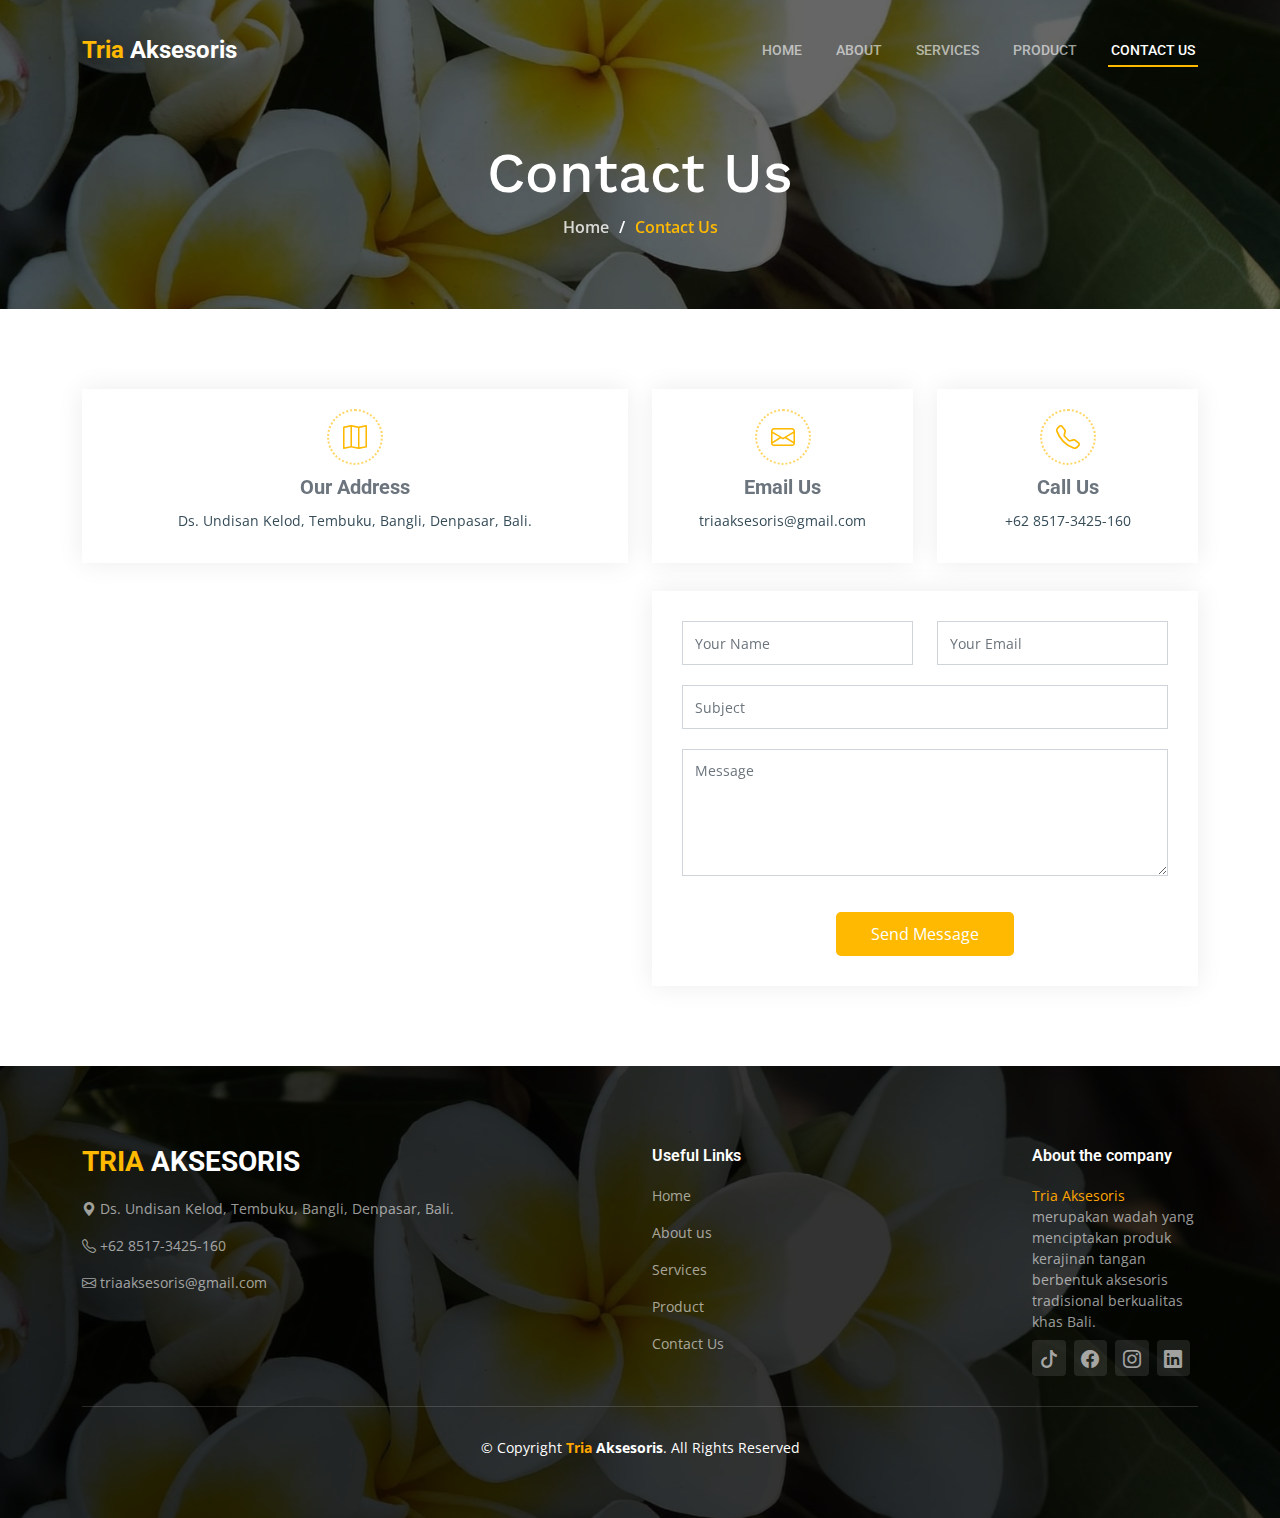
<file: contact.html>
<!DOCTYPE html>
<html lang="en">
  <head>
    <meta charset="utf-8" />
    <meta content="width=device-width, initial-scale=1.0" name="viewport" />

    <title>Tria Aksesoris | Contact</title>
    <meta content="" name="description" />
    <meta content="" name="keywords" />

    <!-- Favicons -->
    <link href="assets/img/favicon.png" rel="icon" />
    <link href="assets/img/apple-touch-icon.png" rel="apple-touch-icon" />

    <!-- Google Fonts -->
    <link rel="preconnect" href="https://fonts.googleapis.com" />
    <link rel="preconnect" href="https://fonts.gstatic.com" crossorigin />
    <link
      href="https://fonts.googleapis.com/css2?family=Open+Sans:ital,wght@0,300;0,400;0,500;0,600;0,700;1,300;1,400;1,600;1,700&family=Roboto:ital,wght@0,300;0,400;0,500;0,600;0,700;1,300;1,400;1,500;1,600;1,700&family=Work+Sans:ital,wght@0,300;0,400;0,500;0,600;0,700;1,300;1,400;1,500;1,600;1,700&display=swap"
      rel="stylesheet"
    />

    <!-- Vendor CSS Files -->
    <link
      href="assets/vendor/bootstrap/css/bootstrap.min.css"
      rel="stylesheet"
    />
    <link
      href="assets/vendor/bootstrap-icons/bootstrap-icons.css"
      rel="stylesheet"
    />
    <link
      href="assets/vendor/fontawesome-free/css/all.min.css"
      rel="stylesheet"
    />
    <link href="assets/vendor/aos/aos.css" rel="stylesheet" />
    <link
      href="assets/vendor/glightbox/css/glightbox.min.css"
      rel="stylesheet"
    />
    <link href="assets/vendor/swiper/swiper-bundle.min.css" rel="stylesheet" />

    <!-- Template Main CSS File -->
    <link href="assets/css/main.css" rel="stylesheet" />

    <!-- =======================================================
  * Template Name: UpConstruction - v1.3.0
  * Template URL: https://bootstrapmade.com/upconstruction-bootstrap-construction-website-template/
  * Author: BootstrapMade.com
  * License: https://bootstrapmade.com/license/
  ======================================================== -->
  </head>

  <body>
    <!-- ======= Header ======= -->
    <header id="header" class="header d-flex align-items-center">
      <div
        class="container-fluid container-xl d-flex align-items-center justify-content-between"
      >
        <a href="index.html" class="logo d-flex align-items-center">
          <!-- Uncomment the line below if you also wish to use an image logo -->
          <!-- <img src="assets/img/logo.png" alt=""> -->
          <h1><span>Tria</span> Aksesoris</h1>
        </a>

        <i class="mobile-nav-toggle mobile-nav-show bi bi-list"></i>
        <i class="mobile-nav-toggle mobile-nav-hide d-none bi bi-x"></i>
        <nav id="navbar" class="navbar">
          <ul>
            <li><a href="index.html">Home</a></li>
            <li><a href="about.html">About</a></li>
            <li><a href="services.html">Services</a></li>
            <li><a href="product.html">Product</a></li>
            <li><a href="contact.html" class="active">Contact us</a></li>
          </ul>
        </nav>
        <!-- .navbar -->
      </div>
    </header>
    <!-- End Header -->

    <main id="main">
      <!-- ======= Breadcrumbs ======= -->
      <div
        class="breadcrumbs d-flex align-items-center"
        style="background-image: url('assets/img/footer-bg.jpeg')"
      >
        <div
          class="container position-relative d-flex flex-column align-items-center"
          data-aos="fade"
        >
          <h2>Contact Us</h2>
          <ol>
            <li><a href="index.html">Home</a></li>
            <li>Contact Us</li>
          </ol>
        </div>
      </div>
      <!-- End Breadcrumbs -->

      <!-- ======= Contact Section ======= -->
      <section id="contact" class="contact">
        <div class="container" data-aos="fade-up" data-aos-delay="100">
          <div class="row gy-4">
            <div class="col-lg-6">
              <div
                class="info-item d-flex flex-column justify-content-center align-items-center"
              >
                <i class="bi bi-map"></i>
                <h3>Our Address</h3>
                <p>Ds. Undisan Kelod, Tembuku, Bangli, Denpasar, Bali.</p>
              </div>
            </div>
            <!-- End Info Item -->

            <div class="col-lg-3 col-md-6">
              <div
                class="info-item d-flex flex-column justify-content-center align-items-center"
              >
                <i class="bi bi-envelope"></i>
                <h3>Email Us</h3>
                <p>triaaksesoris@gmail.com</p>
              </div>
            </div>
            <!-- End Info Item -->

            <div class="col-lg-3 col-md-6">
              <div
                class="info-item d-flex flex-column justify-content-center align-items-center"
              >
                <i class="bi bi-telephone"></i>
                <h3>Call Us</h3>
                <p>+62 8517-3425-160</p>
              </div>
            </div>
            <!-- End Info Item -->
          </div>

          <div class="row gy-4 mt-1">
            <div class="col-lg-6">
              <iframe
                src="https://www.google.com/maps/embed?pb=!1m18!1m12!1m3!1d3946.584626814!2d115.39752109999999!3d-8.442385699999999!2m3!1f0!2f0!3f0!3m2!1i1024!2i768!4f13.1!3m3!1m2!1s0x2dd21bb5c821bd65%3A0xa82a9f9d3bdc37f0!2sTria%20Aksesoris%20Bangli!5e0!3m2!1sid!2sid!4v1685332570727!5m2!1sid!2sid"
                frameborder="0"
                style="border: 0; width: 100%; height: 384px"
                allowfullscreen
              ></iframe>
            </div>
            <!-- End Google Maps -->

            <div class="col-lg-6">
              <form
                action="https://formsubmit.co/0b091b3ea6ae33ba1766b76df18d9a2e"
                method="POST"
                class="php-email-form"
              >
                <div class="row gy-4">
                  <div class="col-lg-6 form-group">
                    <input
                      type="text"
                      name="name"
                      class="form-control"
                      id="name"
                      placeholder="Your Name"
                      required
                    />
                  </div>
                  <div class="col-lg-6 form-group">
                    <input
                      type="email"
                      class="form-control"
                      name="email"
                      id="email"
                      placeholder="Your Email"
                      required
                    />
                  </div>
                </div>
                <div class="form-group">
                  <input
                    type="text"
                    class="form-control"
                    name="subject"
                    id="subject"
                    placeholder="Subject"
                    required
                  />
                </div>
                <div class="form-group">
                  <textarea
                    class="form-control"
                    name="msg"
                    rows="5"
                    placeholder="Message"
                    required
                  ></textarea>
                </div>
                <div class="my-3">
                  <div class="loading">Loading</div>
                  <div class="error-message"></div>
                  <div class="sent-message">
                    Your message has been sent. Thank you!
                  </div>
                </div>
                <div class="text-center">
                  <button type="submit">Send Message</button>
                </div>
              </form>
            </div>
            <!-- End Contact Form -->
          </div>
        </div>
      </section>
      <!-- End Contact Section -->
    </main>
    <!-- End #main -->

   <!-- ======= Footer ======= -->
   <footer id="footer" class="footer">
    <div class="footer-content position-relative">
      <div class="container">
        <div class="row">
          <div class="col-lg-6 col-md-12">
            <div class="footer-info">
              <h3><span> Tria </span>Aksesoris</h3>
              <div class=" footer-links">
                <ul>
                  <li><i class="bi bi-geo-alt-fill"></i> Ds. Undisan Kelod, Tembuku, Bangli, Denpasar, Bali.</li>
                  <li><i class="bi bi-telephone"></i> +62 8517-3425-160</li>
                  <li><i class="bi bi-envelope"></i> triaaksesoris@gmail.com</li>
                </ul>
                
              </div>

            </div>
          </div>
          <!-- End footer info column-->

          <div class="ml col-lg-4 col-md-4 footer-links">
            <h4>Useful Links</h4>
            <ul>
              <li><a href="">Home</a></li>
              <li><a href="about.html">About us</a></li>
              <li><a href="services.html">Services</a></li>
              <li><a href="product.html">Product</a></li>
              <li><a href="contact.html">Contact Us</a></li>
            </ul>
          </div>
          <!-- End footer links column-->

          <!-- End footer links column-->
         <div class="col-lg-2 col-md-4 footer-links">
            <h4>About the company</h4>
            <ul>
              <li>  <span>Tria Aksesoris </span>  merupakan wadah yang menciptakan produk kerajinan tangan berbentuk aksesoris tradisional berkualitas khas Bali. </li>
              <div class="social-links d-flex mt-(-3)">
                <a
                  href="#"
                  class="d-flex align-items-center justify-content-center"
                  ><i class="bi bi-tiktok"></i></a>
                <a
                  href="#"
                  class="d-flex align-items-center justify-content-center"
                  ><i class="bi bi-facebook"></i
                ></a>
                <a
                  href="#"
                  class="d-flex align-items-center justify-content-center"
                  ><i class="bi bi-instagram"></i
                ></a>
                <a
                  href="#"
                  class="d-flex align-items-center justify-content-center"
                  ><i class="bi bi-linkedin"></i
                ></a>
              </div>
            </ul>
          </div>
          <!-- End footer links column-->
        </div>
      </div>
    </div>

    <div class="footer-legal text-center position-relative">
      <div class="container">
        <div class="copyright">
          &copy; Copyright <strong><span>Tria</span> Aksesoris</strong
          >. All Rights Reserved
        </div>
        </div>
      </div>
    </div>
    <a
    href="#"
    class="scroll-top d-flex align-items-center justify-content-center"
    ><i class="bi bi-arrow-up-short"></i
  ></a>

  <div id="preloader"></div>
  </footer>
  <!-- End Footer -->



  <!-- Vendor JS Files -->
  <script src="assets/vendor/bootstrap/js/bootstrap.bundle.min.js"></script>
  <script src="assets/vendor/aos/aos.js"></script>
  <script src="assets/vendor/glightbox/js/glightbox.min.js"></script>
  <script src="assets/vendor/isotope-layout/isotope.pkgd.min.js"></script>
  <script src="assets/vendor/swiper/swiper-bundle.min.js"></script>
  <script src="assets/vendor/purecounter/purecounter_vanilla.js"></script>
  <script src="assets/vendor/php-email-form/validate.js"></script>

  <!-- Template Main JS File -->
  <script src="assets/js/main.js"></script>
</body>
</html>
</file>
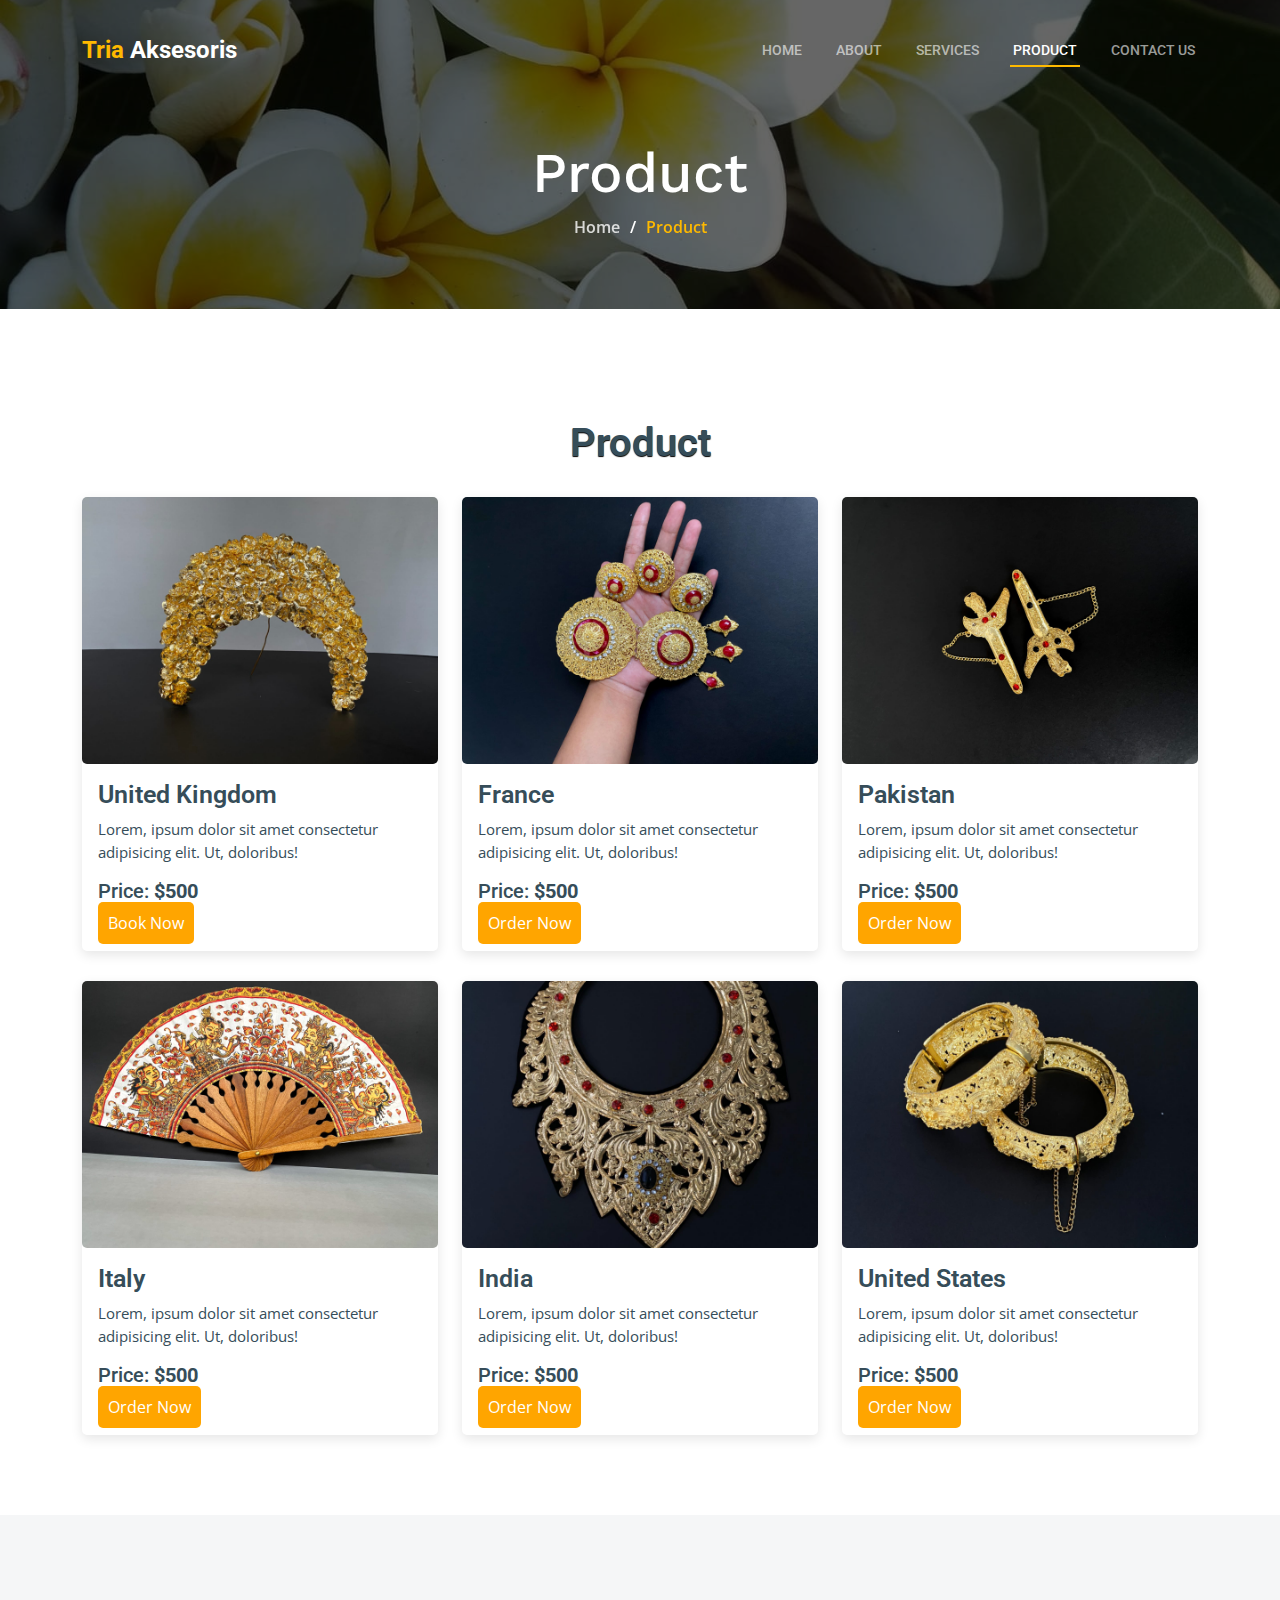
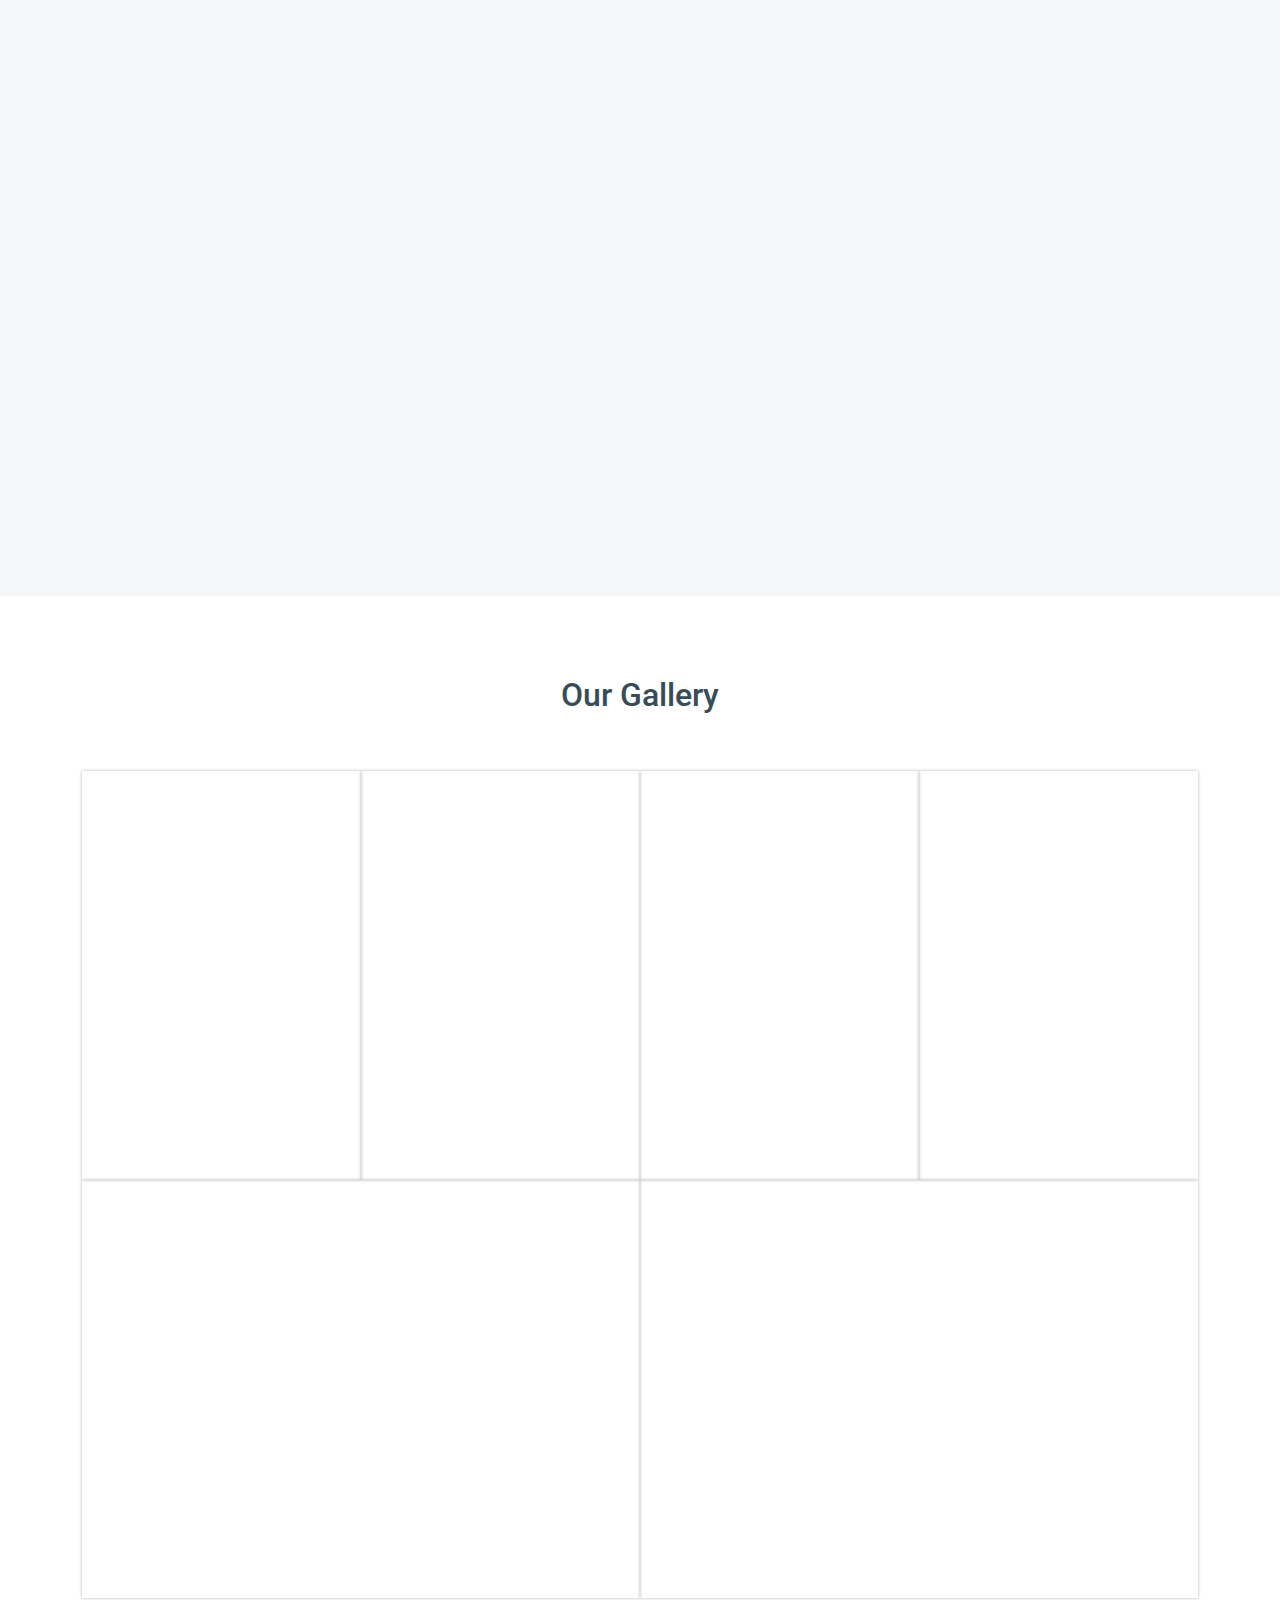
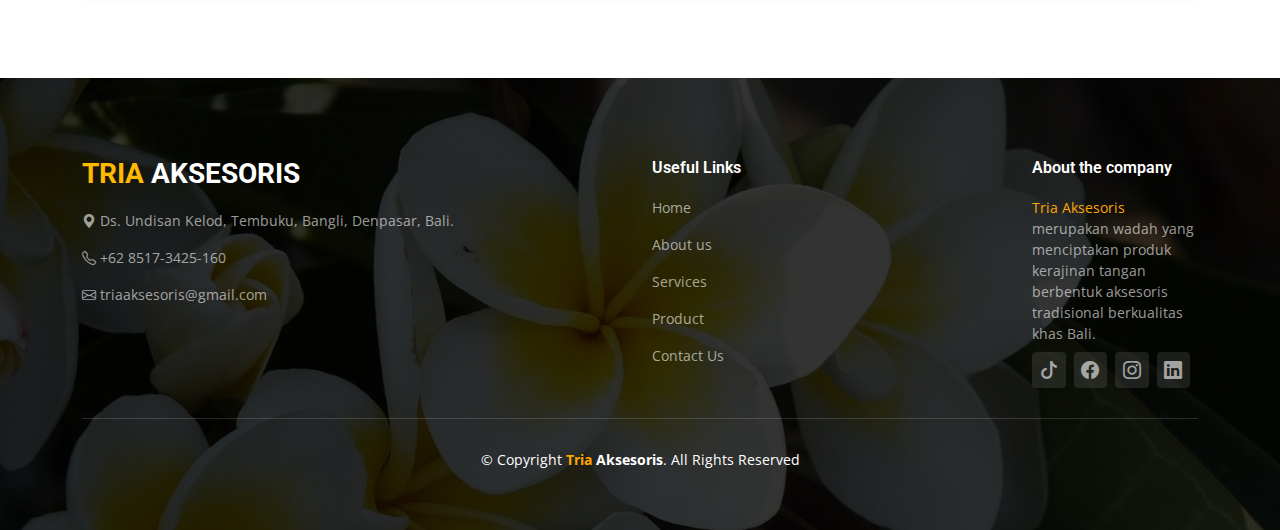
<file: product.html>
<!DOCTYPE html>
<html lang="en">
  <head>
    <meta charset="utf-8" />
    <meta content="width=device-width, initial-scale=1.0" name="viewport" />

    <title>Tria Aksesoris | Product</title>
    <meta content="" name="description" />
    <meta content="" name="keywords" />

    <!-- Bootstrap Link -->
    <link
      href="https://cdn.jsdelivr.net/npm/bootstrap@5.0.2/dist/css/bootstrap.min.css"
      rel="stylesheet"
      integrity="sha384-EVSTQN3/azprG1Anm3QDgpJLIm9Nao0Yz1ztcQTwFspd3yD65VohhpuuCOmLASjC"
      crossorigin="anonymous"
    />
    <!-- Bootstrap Link -->

    <!-- Favicons -->
    <link href="assets/img/favicon.png" rel="icon" />
    <link href="assets/img/apple-touch-icon.png" rel="apple-touch-icon" />

    <!-- Google Fonts -->
    <link rel="preconnect" href="https://fonts.googleapis.com" />
    <link rel="preconnect" href="https://fonts.gstatic.com" crossorigin />
    <link
      href="https://fonts.googleapis.com/css2?family=Open+Sans:ital,wght@0,300;0,400;0,500;0,600;0,700;1,300;1,400;1,600;1,700&family=Roboto:ital,wght@0,300;0,400;0,500;0,600;0,700;1,300;1,400;1,500;1,600;1,700&family=Work+Sans:ital,wght@0,300;0,400;0,500;0,600;0,700;1,300;1,400;1,500;1,600;1,700&display=swap"
      rel="stylesheet"
    />

    <!-- Vendor CSS Files -->
    <link
      href="assets/vendor/bootstrap/css/bootstrap.min.css"
      rel="stylesheet"
    />
    <link
      href="assets/vendor/bootstrap-icons/bootstrap-icons.css"
      rel="stylesheet"
    />
    <link
      href="assets/vendor/fontawesome-free/css/all.min.css"
      rel="stylesheet"
    />
    <link href="assets/vendor/aos/aos.css" rel="stylesheet" />
    <link
      href="assets/vendor/glightbox/css/glightbox.min.css"
      rel="stylesheet"
    />
    <link href="assets/vendor/swiper/swiper-bundle.min.css" rel="stylesheet" />

    <!-- Template Main CSS File -->
    <link href="assets/css/main.css" rel="stylesheet" />

    <!-- =======================================================
  * Template Name: UpConstruction - v1.3.0
  * Template URL: https://bootstrapmade.com/upconstruction-bootstrap-construction-website-template/
  * Author: BootstrapMade.com
  * License: https://bootstrapmade.com/license/
  ======================================================== -->
  </head>

  <body>
    <!-- ======= Header ======= -->
    <header id="header" class="header d-flex align-items-center">
      <div
        class="container-fluid container-xl d-flex align-items-center justify-content-between"
      >
        <a href="index.html" class="logo d-flex align-items-center">
          <!-- Uncomment the line below if you also wish to use an image logo -->
          <!-- <img src="assets/img/logo.png" alt=""> -->
          <h1><span>Tria</span> Aksesoris</h1>
        </a>

        <i class="mobile-nav-toggle mobile-nav-show bi bi-list"></i>
        <i class="mobile-nav-toggle mobile-nav-hide d-none bi bi-x"></i>
        <nav id="navbar" class="navbar">
          <ul>
            <li><a href="index.html">Home</a></li>
            <li><a href="about.html">About</a></li>
            <li><a href="services.html">Services</a></li>
            <li><a href="product.html" class="active">Product</a></li>
            <li><a href="contact.html">Contact Us</a></li>
          </ul>
        </nav>
        <!-- .navbar -->
      </div>
    </header>
    <!-- End Header -->

    <main id="main">
      <!-- ======= Breadcrumbs ======= -->
      <div
        class="breadcrumbs d-flex align-items-center"
        style="background-image: url('assets/img/footer-bg.jpeg')"
      >
        <div
          class="container position-relative d-flex flex-column align-items-center"
          data-aos="fade"
        >
          <h2>Product</h2>
          <ol>
            <li><a href="index.html">Home</a></li>
            <li>Product</li>
          </ol>
        </div>
      </div>
      <!-- End Breadcrumbs -->

      <!-- ======= Our Projects Section ======= -->
      <section class="packages" id="packages">
        <div class="container">
          <div class="main-txt">
            <h1>Product</h1>
          </div>

          <div class="row" style="margin-top: 30px">
            <div class="col-md-4 py-3 py-md-0">
              <div class="card">
                <img src="assets/img/projects/gelungan1.jpeg" alt="" />
                <div class="card-body">
                  <h3>United Kingdom</h3>
                  <p>
                    Lorem, ipsum dolor sit amet consectetur adipisicing elit.
                    Ut, doloribus!
                  </p>
                  <h6>Price: <strong>$500</strong></h6>
                  <a href="https://wa.link/j6r7r0">Book Now</a>
                </div>
              </div>
            </div>
            <div class="col-md-4 py-3 py-md-0">
              <div class="card">
                <img src="assets/img/projects/bros3.jpeg" alt="" />
                <div class="card-body">
                  <h3>France</h3>
                  <p>
                    Lorem, ipsum dolor sit amet consectetur adipisicing elit.
                    Ut, doloribus!
                  </p>
                  <h6>Price: <strong>$500</strong></h6>
                  <a href="https://wa.link/j6r7r0">Order Now</a>
                </div>
              </div>
            </div>
            <div class="col-md-4 py-3 py-md-0">
              <div class="card">
                <img src="assets/img/projects/keris3.jpeg" alt="" />
                <div class="card-body">
                  <h3>Pakistan</h3>
                  <p>
                    Lorem, ipsum dolor sit amet consectetur adipisicing elit.
                    Ut, doloribus!
                  </p>
                  <h6>Price: <strong>$500</strong></h6>
                  <a href="https://wa.link/j6r7r0">Order Now</a>
                </div>
              </div>
            </div>
          </div>

          <div class="row" style="margin-top: 30px">
            <div class="col-md-4 py-3 py-md-0">
              <div class="card">
                <img src="assets/img/projects/kipas1.jpeg" alt="" />
                <div class="card-body">
                  <h3>Italy</h3>
                  <p>
                    Lorem, ipsum dolor sit amet consectetur adipisicing elit.
                    Ut, doloribus!
                  </p>
                  <h6>Price: <strong>$500</strong></h6>
                  <a href="https://wa.link/j6r7r0">Order Now</a>
                </div>
              </div>
            </div>
            <div class="col-md-4 py-3 py-md-0">
              <div class="card">
                <img src="assets/img/projects/semanggi1.jpeg" alt="" />
                <div class="card-body">
                  <h3>India</h3>
                  <p>
                    Lorem, ipsum dolor sit amet consectetur adipisicing elit.
                    Ut, doloribus!
                  </p>
                  <h6>Price: <strong>$500</strong></h6>
                  <a href="https://wa.link/j6r7r0">Order Now</a>
                </div>
              </div>
            </div>
            <div class="col-md-4 py-3 py-md-0">
              <div class="card">
                <img src="assets/img/projects/brosgelang.jpeg" alt="" />
                <div class="card-body">
                  <h3>United States</h3>
                  <p>
                    Lorem, ipsum dolor sit amet consectetur adipisicing elit.
                    Ut, doloribus!
                  </p>
                  <h6>Price: <strong>$500</strong></h6>
                  <a href="https://wa.link/j6r7r0">Order Now</a>
                </div>
              </div>
            </div>
          </div>
        </div>
      </section>
      <!-- End Our Projects Section -->
      <section id="testimonials" class="testimonials section-bg">
        <div class="container" data-aos="fade-up">
          <div class="section-header">
            <h2>Testimonials</h2>
          </div>

          <div class="slides-2 swiper">
            <div class="swiper-wrapper">
              <div class="swiper-slide">
                <div class="testimonial-wrap">
                  <div class="testimonial-item">
                    <img
                      src="assets/img/testimonials/testi1.jpeg"
                      class="testimonial-img"
                      alt=""
                    />
                    <h3>Darman Wulan</h3>
                    <h4>Salon</h4>
                    <div class="stars">
                      <i class="bi bi-star-fill"></i
                      ><i class="bi bi-star-fill"></i
                      ><i class="bi bi-star-fill"></i
                      ><i class="bi bi-star-fill"></i
                      ><i class="bi bi-star-fill"></i>
                    </div>
                    <p>
                      <i class="bi bi-quote quote-icon-left"></i>
                      Saya memiliki salon yang menyewakan set rias pengantin
                      bali, dan saya memilih untuk berbelanja di tria aksesoris,
                      tria aksesoris saya memiliki banyak pilihan aksesoris bali
                      yang unik dan beragam. Saya pasti akan berlangganan disini
                      <i class="bi bi-quote quote-icon-right"></i>
                    </p>
                  </div>
                </div>
              </div>
              <!-- End testimonial item -->

              <div class="swiper-slide">
                <div class="testimonial-wrap">
                  <div class="testimonial-item">
                    <img
                      src="assets/img/testimonials/testi2.jpeg"
                      class="testimonial-img"
                      alt=""
                    />
                    <h3>Mertha Bali Wedding</h3>
                    <h4>Salon</h4>
                    <div class="stars">
                      <i class="bi bi-star-fill"></i
                      ><i class="bi bi-star-fill"></i
                      ><i class="bi bi-star-fill"></i
                      ><i class="bi bi-star-fill"></i
                      ><i class="bi bi-star-fill"></i>
                    </div>
                    <p>
                      <i class="bi bi-quote quote-icon-left"></i>
                      Produk yang saya beli dari toko tria aksesoris terbukti
                      sangat awet dan tahan lama di tria aksesoris juga ada
                      layanan sepuh ulang dan juga service bunga jadi sangat
                      cocok untuk saya yg menjalankan usaha sewa set aksesoris
                      bali dan set pengantin bali
                      <i class="bi bi-quote quote-icon-right"></i>
                    </p>
                  </div>
                </div>
              </div>
              <!-- End testimonial item -->

              <div class="swiper-slide">
                <div class="testimonial-wrap">
                  <div class="testimonial-item">
                    <img
                      src="assets/img/testimonials/testi3.jpeg"
                      class="testimonial-img"
                      alt=""
                    />
                    <h3>Aishwarya Salon</h3>
                    <h4>Salon</h4>
                    <div class="stars">
                      <i class="bi bi-star-fill"></i
                      ><i class="bi bi-star-fill"></i
                      ><i class="bi bi-star-fill"></i
                      ><i class="bi bi-star-fill"></i
                      ><i class="bi bi-star-fill"></i>
                    </div>
                    <p>
                      <i class="bi bi-quote quote-icon-left"></i>
                      Selain karena kualitas produk yang baik saya juga suka
                      dengan pengalaman berbelanja saya di tria aksesoris ini.
                      Stafnya sangat membantu dan dapat memberikan saran-saran
                      yang bagus tentang produk yang cocok untuk saya. Saya
                      pasti akan kembali lagi untuk berbelanja disin
                      <i class="bi bi-quote quote-icon-right"></i>
                    </p>
                  </div>
                </div>
              </div>
              <!-- End testimonial item -->

              <div class="swiper-slide">
                <div class="testimonial-wrap">
                  <div class="testimonial-item">
                    <img
                      src="assets/img/testimonials/testi4.jfif"
                      class="testimonial-img"
                      alt=""
                    />
                    <h3>Yuliasusma</h3>
                    <h4>Personal</h4>
                    <div class="stars">
                      <i class="bi bi-star-fill"></i
                      ><i class="bi bi-star-fill"></i
                      ><i class="bi bi-star-fill"></i
                      ><i class="bi bi-star-fill"></i
                      ><i class="bi bi-star-fill"></i>
                    </div>
                    <p>
                      <i class="bi bi-quote quote-icon-left"></i>
                      Pilihan produk aksesoris di Tria Aksesoris sangat beragam
                      dari mulai gelungan, bunga, subeng, semanggi, dan bross.
                      Saya benar benar puas dengan pembelian saya serta
                      pelayanan yang diberikan sangat baik.
                      <i class="bi bi-quote quote-icon-right"></i>
                    </p>
                  </div>
                </div>
              </div>
              <!-- End testimonial item -->

              <div class="swiper-slide">
                <div class="testimonial-wrap">
                  <div class="testimonial-item">
                    <img
                      src="assets/img/testimonials/testi5.jpeg"
                      class="testimonial-img"
                      alt=""
                    />
                    <h3>Vivi</h3>
                    <h4>Personal</h4>
                    <div class="stars">
                      <i class="bi bi-star-fill"></i
                      ><i class="bi bi-star-fill"></i
                      ><i class="bi bi-star-fill"></i
                      ><i class="bi bi-star-fill"></i
                      ><i class="bi bi-star-fill"></i>
                    </div>
                    <p>
                      <i class="bi bi-quote quote-icon-left"></i>
                      Saya sangat senang dengan produk dari Tria Aksesoris Bali.
                      Kualitasnya sangan bagus dan tahan lama serta harganya
                      yang terjangkau. Saya pasti akan kembali berbelanja ke
                      tria aksesoris dan akan merekomendasikan toko ini ke teman
                      teman saya
                      <i class="bi bi-quote quote-icon-right"></i>
                    </p>
                  </div>
                </div>
              </div>
              <!-- End testimonial item -->
            </div>
            <div class="swiper-pagination"></div>
          </div>
        </div>
      </section>
      <!-- Gallry Section Start -->
      <section id="gallery" class="gallery_wrapper">
        <div class="container">
          <div class="row">
            <div class="col-sm-12 section-title text-center mb-5">
              <h2>Our Gallery</h2>
            </div>
          </div>
          <div class="row g-0">
            <div class="col-lg-3 col-md-6 gallery-item">
              <img
                decoding="async"
                src="gallery/1.jpeg"
                class="img-fluid w-100"
              />
              <div class="gallery-item-content"></div>
            </div>
            <div class="col-lg-3 col-md-6 gallery-item">
              <img
                decoding="async"
                src="gallery/2.jpeg"
                class="img-fluid w-100"
              />
              <div class="gallery-item-content"></div>
            </div>
            <div class="col-lg-3 col-md-6 gallery-item">
              <img
                decoding="async"
                src="gallery/3.jpeg"
                class="img-fluid w-100"
              />
              <div class="gallery-item-content"></div>
            </div>
            <div class="col-lg-3 col-md-6 gallery-item">
              <img
                decoding="async"
                src="gallery/4.jpeg"
                class="img-fluid w-100"
              />
              <div class="gallery-item-content"></div>
            </div>
            <div class="col-md-6 gallery-item">
              <img
                decoding="async"
                src="gallery/5.jpeg"
                class="img-fluid w-100"
              />
              <div class="gallery-item-content"></div>
            </div>
            <div class="col-md-6 gallery-item">
              <img
                decoding="async"
                src="gallery/6.jpeg"
                class="img-fluid w-100"
              />
              <div class="gallery-item-content"></div>
            </div>
          </div>
        </div>
      </section>
      <!-- Gallry Section End -->
    </main>
    <!-- End #main -->

    <!-- ======= Footer ======= -->
    <footer id="footer" class="footer">
      <div class="footer-content position-relative">
        <div class="container">
          <div class="row">
            <div class="col-lg-6 col-md-12">
              <div class="footer-info">
                <h3><span> Tria </span>Aksesoris</h3>
                <div class=" footer-links">
                  <ul>
                    <li><i class="bi bi-geo-alt-fill"></i> Ds. Undisan Kelod, Tembuku, Bangli, Denpasar, Bali.</li>
                    <li><i class="bi bi-telephone"></i> +62 8517-3425-160</li>
                    <li><i class="bi bi-envelope"></i> triaaksesoris@gmail.com</li>
                  </ul>
                  
                </div>

              </div>
            </div>
            <!-- End footer info column-->

            <div class="ml col-lg-4 col-md-4 footer-links">
              <h4>Useful Links</h4>
              <ul>
                <li><a href="">Home</a></li>
                <li><a href="about.html">About us</a></li>
                <li><a href="services.html">Services</a></li>
                <li><a href="product.html">Product</a></li>
                <li><a href="contact.html">Contact Us</a></li>
              </ul>
            </div>
            <!-- End footer links column-->

            <!-- End footer links column-->
           <div class="col-lg-2 col-md-4 footer-links">
              <h4>About the company</h4>
              <ul>
                <li>  <span>Tria Aksesoris </span>  merupakan wadah yang menciptakan produk kerajinan tangan berbentuk aksesoris tradisional berkualitas khas Bali. </li>
                <div class="social-links d-flex mt-(-3)">
                  <a
                    href="#"
                    class="d-flex align-items-center justify-content-center"
                    ><i class="bi bi-tiktok"></i></a>
                  <a
                    href="#"
                    class="d-flex align-items-center justify-content-center"
                    ><i class="bi bi-facebook"></i
                  ></a>
                  <a
                    href="#"
                    class="d-flex align-items-center justify-content-center"
                    ><i class="bi bi-instagram"></i
                  ></a>
                  <a
                    href="#"
                    class="d-flex align-items-center justify-content-center"
                    ><i class="bi bi-linkedin"></i
                  ></a>
                </div>
              </ul>
            </div>
            <!-- End footer links column-->
          </div>
        </div>
      </div>

      <div class="footer-legal text-center position-relative">
        <div class="container">
          <div class="copyright">
            &copy; Copyright <strong><span>Tria</span> Aksesoris</strong
            >. All Rights Reserved
          </div>
          </div>
        </div>
      </div>
      <a
      href="#"
      class="scroll-top d-flex align-items-center justify-content-center"
      ><i class="bi bi-arrow-up-short"></i
    ></a>

    <div id="preloader"></div>
    </footer>
    <!-- End Footer -->



    <!-- Vendor JS Files -->
    <script src="assets/vendor/bootstrap/js/bootstrap.bundle.min.js"></script>
    <script src="assets/vendor/aos/aos.js"></script>
    <script src="assets/vendor/glightbox/js/glightbox.min.js"></script>
    <script src="assets/vendor/isotope-layout/isotope.pkgd.min.js"></script>
    <script src="assets/vendor/swiper/swiper-bundle.min.js"></script>
    <script src="assets/vendor/purecounter/purecounter_vanilla.js"></script>
    <script src="assets/vendor/php-email-form/validate.js"></script>

    <!-- Template Main JS File -->
    <script src="assets/js/main.js"></script>
  </body>
</html>
</file>
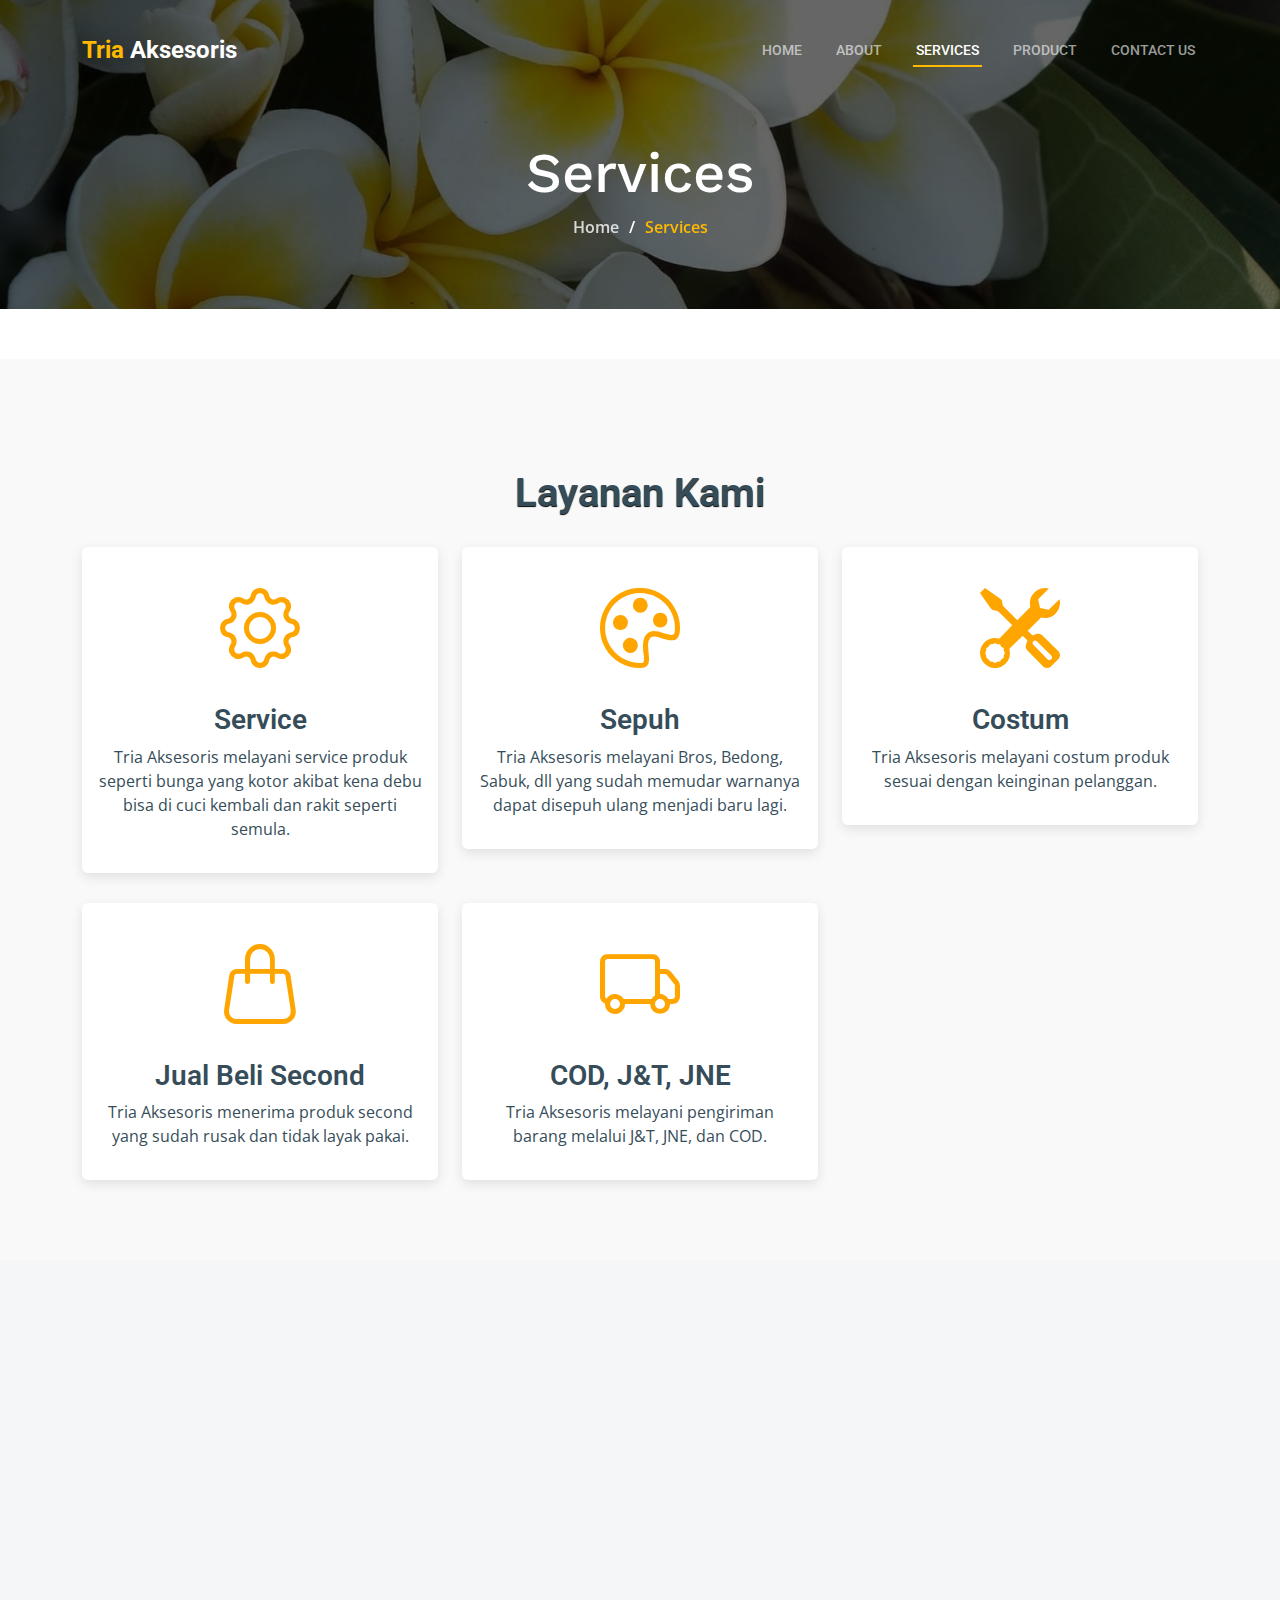
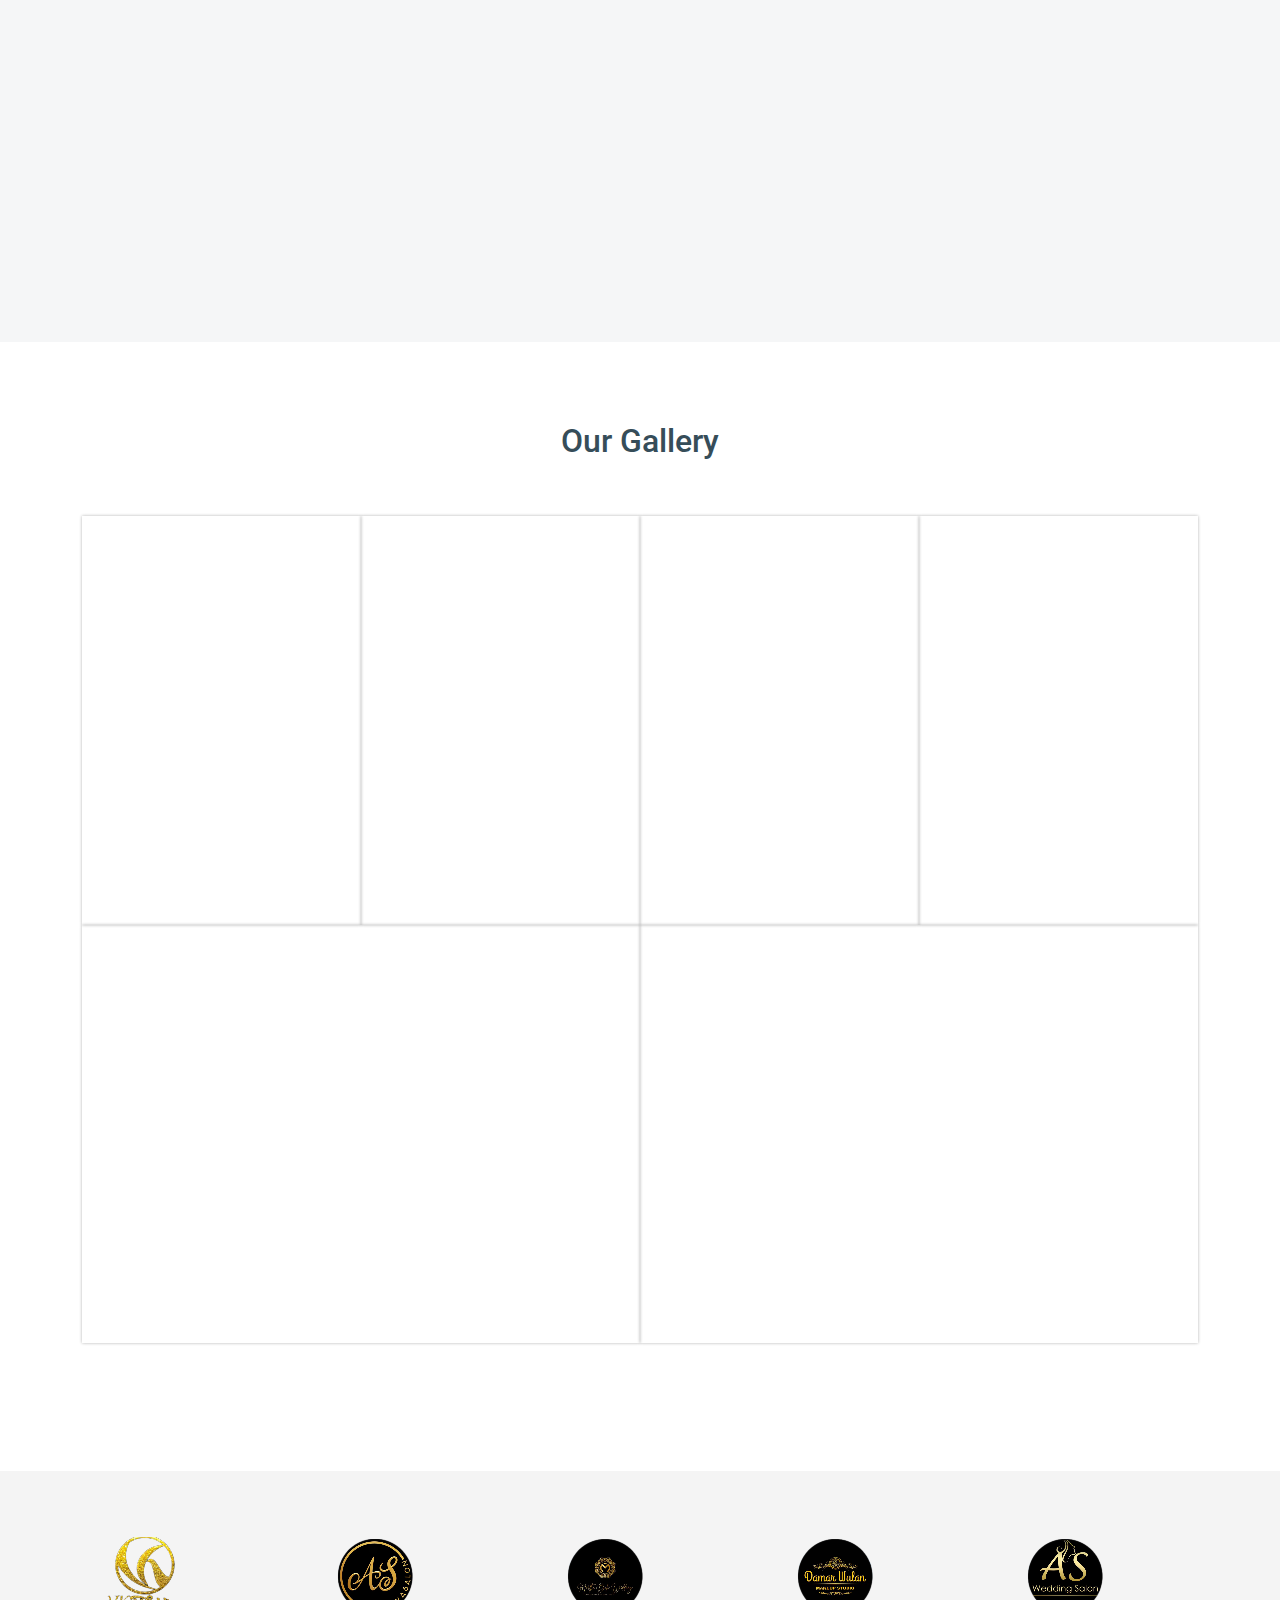
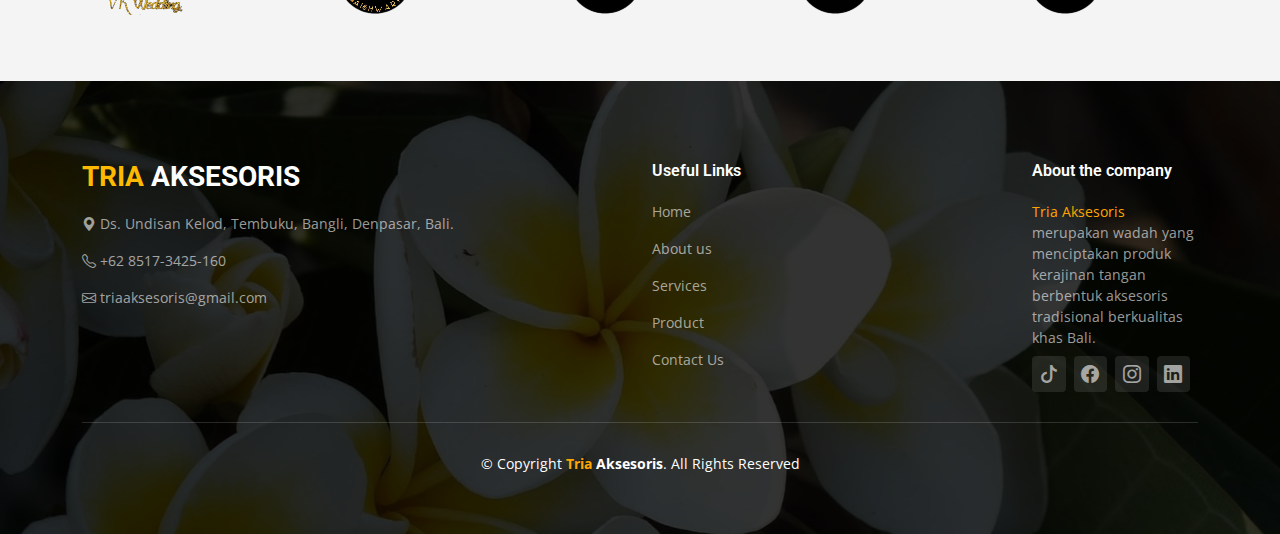
<file: services.html>
<!DOCTYPE html>
<html lang="en">
  <head>
    <meta charset="utf-8" />
    <meta content="width=device-width, initial-scale=1.0" name="viewport" />

    <title>Tria Aksesoris | Services </title>
    <meta content="" name="description" />
    <meta content="" name="keywords" />

    <!-- Favicons -->
    <link href="assets/img/favicon.png" rel="icon" />
    <link href="assets/img/apple-touch-icon.png" rel="apple-touch-icon" />

    <!-- Google Fonts -->
    <link rel="preconnect" href="https://fonts.googleapis.com" />
    <link rel="preconnect" href="https://fonts.gstatic.com" crossorigin />
    <link
      href="https://fonts.googleapis.com/css2?family=Open+Sans:ital,wght@0,300;0,400;0,500;0,600;0,700;1,300;1,400;1,600;1,700&family=Roboto:ital,wght@0,300;0,400;0,500;0,600;0,700;1,300;1,400;1,500;1,600;1,700&family=Work+Sans:ital,wght@0,300;0,400;0,500;0,600;0,700;1,300;1,400;1,500;1,600;1,700&display=swap"
      rel="stylesheet"
    />

    <!-- Vendor CSS Files -->
    <link
      href="assets/vendor/bootstrap/css/bootstrap.min.css"
      rel="stylesheet"
    />
    <link
      href="assets/vendor/bootstrap-icons/bootstrap-icons.css"
      rel="stylesheet"
    />
    <link
      href="assets/vendor/fontawesome-free/css/all.min.css"
      rel="stylesheet"
    />
    <link href="assets/vendor/aos/aos.css" rel="stylesheet" />
    <link
      href="assets/vendor/glightbox/css/glightbox.min.css"
      rel="stylesheet"
    />
    <link href="assets/vendor/swiper/swiper-bundle.min.css" rel="stylesheet" />

    <!-- Template Main CSS File -->
    <link href="assets/css/main.css" rel="stylesheet" />

    <!-- =======================================================
  * Template Name: UpConstruction - v1.3.0
  * Template URL: https://bootstrapmade.com/upconstruction-bootstrap-construction-website-template/
  * Author: BootstrapMade.com
  * License: https://bootstrapmade.com/license/
  ======================================================== -->
  </head>

  <body>
    <!-- ======= Header ======= -->
    <header id="header" class="header d-flex align-items-center">
      <div
        class="container-fluid container-xl d-flex align-items-center justify-content-between"
      >
        <a href="index.html" class="logo d-flex align-items-center">
          <!-- Uncomment the line below if you also wish to use an image logo -->
          <!-- <img src="assets/img/logo.png" alt=""> -->
          <h1><span>Tria</span> Aksesoris</h1>
        </a>

        <i class="mobile-nav-toggle mobile-nav-show bi bi-list"></i>
        <i class="mobile-nav-toggle mobile-nav-hide d-none bi bi-x"></i>
        <nav id="navbar" class="navbar">
          <ul>
            <li><a href="index.html">Home</a></li>
            <li><a href="about.html">About</a></li>
            <li><a href="services.html" class="active">Services</a></li>
            <li><a href="product.html">Product</a></li>
            <li><a href="contact.html">Contact Us</a></li>
          </ul>
        </nav>
        <!-- .navbar -->
      </div>
    </header>
    <!-- End Header -->

    <main id="main">
      <!-- ======= Breadcrumbs ======= -->
      <div
        class="breadcrumbs d-flex align-items-center"
        style="background-image: url('assets/img/footer-bg.jpeg')"
      >
        <div
          class="container position-relative d-flex flex-column align-items-center"
          data-aos="fade"
        >
          <h2>Services</h2>
          <ol>
            <li><a href="index.html">Home</a></li>
            <li>Services</li>
          </ol>
        </div>
      </div>
      <!-- End Breadcrumbs -->

      <!-- ======= Services Section ======= -->
      
      <section class="services" id="services">
        <div class="container">
          <div class="main-txt">
            <h1>Layanan Kami</h1>
          </div>

          <div class="row" style="margin-top: 30px">
            <div class="col-md-4 py-3 py-md-0">
              <div class="card">
                <i class="bi bi-gear"></i>
                <div class="card-body">
                  <h3>Service</h3>
                  <p>
                    Tria Aksesoris melayani service produk seperti bunga yang kotor akibat kena debu bisa di cuci kembali dan rakit seperti semula.  
                  </p>
                </div>
              </div>
            </div>
            <div class="col-md-4 py-3 py-md-0">
              <div class="card">
                <i class="bi bi-palette"></i>
                <div class="card-body">
                  <h3>Sepuh</h3>
                  <p>
                    Tria Aksesoris melayani Bros, Bedong, Sabuk, dll yang sudah memudar warnanya dapat disepuh ulang menjadi baru lagi.
                  </p>
                </div>
              </div>
            </div>
            <div class="col-md-4 py-3 py-md-0">
              <div class="card">
                <i class="bi bi-tools"></i>
                <div class="card-body">
                  <h3>Costum</h3>
                  <p>
                    Tria Aksesoris melayani costum produk sesuai dengan keinginan pelanggan.
                  </p>
                </div>
              </div>
            </div>
          </div>

          <div class="row" style="margin-top: 30px">
            <div class="col-md-4 py-3 py-md-0">
              <div class="card">
                <i class="bi bi-handbag"></i>
                <div class="card-body">
                  <h3>Jual Beli Second</h3>
                  <p>
                    Tria Aksesoris menerima produk second yang sudah rusak dan tidak layak pakai.
                  </p>
                </div>
              </div>
            </div>
            <div class="col-md-4 py-3 py-md-0">
              <div class="card">
                <i class="bi bi-truck"></i>
                <div class="card-body">
                  <h3>COD, J&T, JNE</h3>
                  <p>
                    Tria Aksesoris melayani pengiriman barang melalui J&T, JNE, dan COD.
                  </p>
                </div>
              </div>
            </div>
      </section>
      <!-- End Services Section -->

      <!-- ======= Servie Cards Section ======= -->
      <!-- End Servie Cards Section -->

      <!-- ======= Alt Services Section 2 ======= -->
      <!-- End Alt Services Section 2 -->

      <!-- ======= Alt Services Section ======= -->
      <!-- End Alt Services Section -->

      <!-- ======= Testimonials Section ======= -->
      <section id="testimonials" class="testimonials section-bg">
        <div class="container" data-aos="fade-up">
          <div class="section-header">
            <h2>Testimonials</h2>
          </div>

          <div class="slides-2 swiper">
            <div class="swiper-wrapper">
              <div class="swiper-slide">
                <div class="testimonial-wrap">
                  <div class="testimonial-item">
                    <img
                      src="assets/img/testimonials/testi1.jpeg"
                      class="testimonial-img"
                      alt=""
                    />
                    <h3>Darman Wulan</h3>
                    <h4>Salon</h4>
                    <div class="stars">
                      <i class="bi bi-star-fill"></i
                      ><i class="bi bi-star-fill"></i
                      ><i class="bi bi-star-fill"></i
                      ><i class="bi bi-star-fill"></i
                      ><i class="bi bi-star-fill"></i>
                    </div>
                    <p>
                      <i class="bi bi-quote quote-icon-left"></i>
                      Saya memiliki salon yang menyewakan set rias pengantin
                      bali, dan saya memilih untuk berbelanja di tria aksesoris,
                      tria aksesoris saya memiliki banyak pilihan aksesoris bali
                      yang unik dan beragam. Saya pasti akan berlangganan disini
                      <i class="bi bi-quote quote-icon-right"></i>
                    </p>
                  </div>
                </div>
              </div>
              <!-- End testimonial item -->

              <div class="swiper-slide">
                <div class="testimonial-wrap">
                  <div class="testimonial-item">
                    <img
                      src="assets/img/testimonials/testi2.jpeg"
                      class="testimonial-img"
                      alt=""
                    />
                    <h3>Mertha Bali Wedding</h3>
                    <h4>Salon</h4>
                    <div class="stars">
                      <i class="bi bi-star-fill"></i
                      ><i class="bi bi-star-fill"></i
                      ><i class="bi bi-star-fill"></i
                      ><i class="bi bi-star-fill"></i
                      ><i class="bi bi-star-fill"></i>
                    </div>
                    <p>
                      <i class="bi bi-quote quote-icon-left"></i>
                      Produk yang saya beli dari toko tria aksesoris terbukti
                      sangat awet dan tahan lama di tria aksesoris juga ada
                      layanan sepuh ulang dan juga service bunga jadi sangat
                      cocok untuk saya yg menjalankan usaha sewa set aksesoris
                      bali dan set pengantin bali
                      <i class="bi bi-quote quote-icon-right"></i>
                    </p>
                  </div>
                </div>
              </div>
              <!-- End testimonial item -->

              <div class="swiper-slide">
                <div class="testimonial-wrap">
                  <div class="testimonial-item">
                    <img
                      src="assets/img/testimonials/testi3.jpeg"
                      class="testimonial-img"
                      alt=""
                    />
                    <h3>Aishwarya Salon</h3>
                    <h4>Salon</h4>
                    <div class="stars">
                      <i class="bi bi-star-fill"></i
                      ><i class="bi bi-star-fill"></i
                      ><i class="bi bi-star-fill"></i
                      ><i class="bi bi-star-fill"></i
                      ><i class="bi bi-star-fill"></i>
                    </div>
                    <p>
                      <i class="bi bi-quote quote-icon-left"></i>
                      Selain karena kualitas produk yang baik saya juga suka
                      dengan pengalaman berbelanja saya di tria aksesoris ini.
                      Stafnya sangat membantu dan dapat memberikan saran-saran
                      yang bagus tentang produk yang cocok untuk saya. Saya
                      pasti akan kembali lagi untuk berbelanja disin
                      <i class="bi bi-quote quote-icon-right"></i>
                    </p>
                  </div>
                </div>
              </div>
              <!-- End testimonial item -->

              <div class="swiper-slide">
                <div class="testimonial-wrap">
                  <div class="testimonial-item">
                    <img
                      src="assets/img/testimonials/testi4.jfif"
                      class="testimonial-img"
                      alt=""
                    />
                    <h3>Yuliasusma</h3>
                    <h4>Personal</h4>
                    <div class="stars">
                      <i class="bi bi-star-fill"></i
                      ><i class="bi bi-star-fill"></i
                      ><i class="bi bi-star-fill"></i
                      ><i class="bi bi-star-fill"></i
                      ><i class="bi bi-star-fill"></i>
                    </div>
                    <p>
                      <i class="bi bi-quote quote-icon-left"></i>
                      Pilihan produk aksesoris di Tria Aksesoris sangat beragam
                      dari mulai gelungan, bunga, subeng, semanggi, dan bross.
                      Saya benar benar puas dengan pembelian saya serta
                      pelayanan yang diberikan sangat baik.
                      <i class="bi bi-quote quote-icon-right"></i>
                    </p>
                  </div>
                </div>
              </div>
              <!-- End testimonial item -->

              <div class="swiper-slide">
                <div class="testimonial-wrap">
                  <div class="testimonial-item">
                    <img
                      src="assets/img/testimonials/testi5.jpeg"
                      class="testimonial-img"
                      alt=""
                    />
                    <h3>Vivi</h3>
                    <h4>Personal</h4>
                    <div class="stars">
                      <i class="bi bi-star-fill"></i
                      ><i class="bi bi-star-fill"></i
                      ><i class="bi bi-star-fill"></i
                      ><i class="bi bi-star-fill"></i
                      ><i class="bi bi-star-fill"></i>
                    </div>
                    <p>
                      <i class="bi bi-quote quote-icon-left"></i>
                      Saya sangat senang dengan produk dari Tria Aksesoris Bali.
                      Kualitasnya sangan bagus dan tahan lama serta harganya
                      yang terjangkau. Saya pasti akan kembali berbelanja ke
                      tria aksesoris dan akan merekomendasikan toko ini ke teman
                      teman saya
                      <i class="bi bi-quote quote-icon-right"></i>
                    </p>
                  </div>
                </div>
              </div>
              <!-- End testimonial item -->
            </div>
            <div class="swiper-pagination"></div>
          </div>
        </div>
      </section>
      <!-- End testimonial item -->
      <!-- Gallry Section Start -->
      <section id="gallery" class="gallery_wrapper">
        <div class="container">
          <div class="row">
            <div class="col-sm-12 section-title text-center mb-5">
              <h2>Our Gallery</h2>
            </div>
          </div>
          <div class="row g-0">
            <div class="col-lg-3 col-md-6 gallery-item">
              <img
                decoding="async"
                src="gallery/1.jpeg"
                class="img-fluid w-100"
              />
              <div class="gallery-item-content"></div>
            </div>
            <div class="col-lg-3 col-md-6 gallery-item">
              <img
                decoding="async"
                src="gallery/2.jpeg"
                class="img-fluid w-100"
              />
              <div class="gallery-item-content"></div>
            </div>
            <div class="col-lg-3 col-md-6 gallery-item">
              <img
                decoding="async"
                src="gallery/3.jpeg"
                class="img-fluid w-100"
              />
              <div class="gallery-item-content"></div>
            </div>
            <div class="col-lg-3 col-md-6 gallery-item">
              <img
                decoding="async"
                src="gallery/4.jpeg"
                class="img-fluid w-100"
              />
              <div class="gallery-item-content"></div>
            </div>
            <div class="col-md-6 gallery-item">
              <img
                decoding="async"
                src="gallery/5.jpeg"
                class="img-fluid w-100"
              />
              <div class="gallery-item-content"></div>
            </div>
            <div class="col-md-6 gallery-item">
              <img
                decoding="async"
                src="gallery/6.jpeg"
                class="img-fluid w-100"
              />
              <div class="gallery-item-content"></div>
            </div>
          </div>
        </div>
      </section>
      <!-- Gallry Section End -->

      <!-- Section Partnerts -->
      <div class="our-partner-slider mt-5">
        <div class="container swiper our-partner">
          <div class="swiper-wrapper">
            <div class="swiper-slide">
              <img decoding="async" src="partners/brand1.png" />
            </div>
            <div class="swiper-slide">
              <img decoding="async" src="partners/brand2.png" />
            </div>
            <div class="swiper-slide">
              <img decoding="async" src="partners/brand3.png" />
            </div>
            <div class="swiper-slide">
              <img decoding="async" src="partners/brand4.png" />
            </div>
            <div class="swiper-slide">
              <img decoding="async" src="partners/brand5.png" />
            </div>
            <div class="swiper-slide">
              <img decoding="async" src="partners/brand6.png" />
            </div>
          </div>
        </div>
      </div>
    </main>
    <!-- End #main -->

<!-- ======= Footer ======= -->
<footer id="footer" class="footer">
  <div class="footer-content position-relative">
    <div class="container">
      <div class="row">
        <div class="col-lg-6 col-md-12">
          <div class="footer-info">
            <h3><span> Tria </span>Aksesoris</h3>
            <div class=" footer-links">
              <ul>
                <li><i class="bi bi-geo-alt-fill"></i> Ds. Undisan Kelod, Tembuku, Bangli, Denpasar, Bali.</li>
                <li><i class="bi bi-telephone"></i> +62 8517-3425-160</li>
                <li><i class="bi bi-envelope"></i> triaaksesoris@gmail.com</li>
              </ul>
              
            </div>

          </div>
        </div>
        <!-- End footer info column-->

        <div class="ml col-lg-4 col-md-4 footer-links">
          <h4>Useful Links</h4>
          <ul>
            <li><a href="">Home</a></li>
            <li><a href="about.html">About us</a></li>
            <li><a href="services.html">Services</a></li>
            <li><a href="product.html">Product</a></li>
            <li><a href="contact.html">Contact Us</a></li>
          </ul>
        </div>
        <!-- End footer links column-->

        <!-- End footer links column-->
       <div class="col-lg-2 col-md-4 footer-links">
          <h4>About the company</h4>
          <ul>
            <li>  <span>Tria Aksesoris </span>  merupakan wadah yang menciptakan produk kerajinan tangan berbentuk aksesoris tradisional berkualitas khas Bali. </li>
            <div class="social-links d-flex mt-(-3)">
              <a
                href="#"
                class="d-flex align-items-center justify-content-center"
                ><i class="bi bi-tiktok"></i></a>
              <a
                href="#"
                class="d-flex align-items-center justify-content-center"
                ><i class="bi bi-facebook"></i
              ></a>
              <a
                href="#"
                class="d-flex align-items-center justify-content-center"
                ><i class="bi bi-instagram"></i
              ></a>
              <a
                href="#"
                class="d-flex align-items-center justify-content-center"
                ><i class="bi bi-linkedin"></i
              ></a>
            </div>
          </ul>
        </div>
        <!-- End footer links column-->
      </div>
    </div>
  </div>

  <div class="footer-legal text-center position-relative">
    <div class="container">
      <div class="copyright">
        &copy; Copyright <strong><span>Tria</span> Aksesoris</strong
        >. All Rights Reserved
      </div>
      </div>
    </div>
  </div>
  <a
  href="#"
  class="scroll-top d-flex align-items-center justify-content-center"
  ><i class="bi bi-arrow-up-short"></i
></a>

<div id="preloader"></div>
</footer>
<!-- End Footer -->



<!-- Vendor JS Files -->
<script src="assets/vendor/bootstrap/js/bootstrap.bundle.min.js"></script>
<script src="assets/vendor/aos/aos.js"></script>
<script src="assets/vendor/glightbox/js/glightbox.min.js"></script>
<script src="assets/vendor/isotope-layout/isotope.pkgd.min.js"></script>
<script src="assets/vendor/swiper/swiper-bundle.min.js"></script>
<script src="assets/vendor/purecounter/purecounter_vanilla.js"></script>
<script src="assets/vendor/php-email-form/validate.js"></script>

<!-- Template Main JS File -->
<script src="assets/js/main.js"></script>
</body>
</html>
</file>
<file: assets/css/main.css>
/**
* Template Name: UpConstruction - v1.3.0
* Template URL: https://bootstrapmade.com/upconstruction-bootstrap-construction-website-template/
* Author: BootstrapMade.com
* License: https://bootstrapmade.com/license/
*/

/*--------------------------------------------------------------
# Set main reusable colors and fonts using CSS variables
# Learn more about CSS variables at https://developer.mozilla.org/en-US/docs/Web/CSS/Using_CSS_custom_properties
--------------------------------------------------------------*/
/* Fonts */
* {
  box-sizing: border-box;
  margin: 0;
  padding: 0;
}
:root {
  --font-default: "Open Sans", system-ui, -apple-system, "Segoe UI", Roboto,
    "Helvetica Neue", Arial, "Noto Sans", "Liberation Sans", sans-serif,
    "Apple Color Emoji", "Segoe UI Emoji", "Segoe UI Symbol", "Noto Color Emoji";
  --font-primary: "Roboto", sans-serif;
  --font-secondary: "Work Sans", sans-serif;
}

/* Colors */
:root {
  --color-default: #364d59;
  --color-primary: #feb900;
  --color-secondary: #52565e;
  --primary-color: #021832;
  --secondary-color: #caa169;
  --bg-color: #f4f4f4;
  --bg-white: #fff;
  --bg-black: #000;
}

/* Smooth scroll behavior */
:root {
  scroll-behavior: smooth;
}

/*--------------------------------------------------------------
# General
--------------------------------------------------------------*/
body {
  font-family: var(--font-default);
  color: var(--color-default);
  overflow-x: hidden;
}

a {
  color: var(--color-primary);
  text-decoration: none;
}

a:hover {
  color: #ffc732;
  text-decoration: none;
}

h1,
h2,
h3,
h4,
h5,
h6 {
  font-family: var(--font-primary);
}

/*--------------------------------------------------------------
# Sections & Section Header
--------------------------------------------------------------*/
section {
  padding: 80px 0;
  overflow: hidden;
}

.section-bg {
  background-color: #f5f6f7;
}

.section-header {
  text-align: center;
  padding-bottom: 70px;
}

.section-header h2 {
  font-size: 32px;
  font-weight: 700;
  position: relative;
  color: #2e3135;
}

.section-header h2:before,
.section-header h2:after {
  content: "";
  width: 50px;
  height: 2px;
  background: var(--color-primary);
  display: inline-block;
}

.section-header h2:before {
  margin: 0 15px 10px 0;
}

.section-header h2:after {
  margin: 0 0 10px 15px;
}

.section-header p {
  margin: 0 auto 0 auto;
}

@media (min-width: 1199px) {
  .section-header p {
    max-width: 60%;
  }
}

/*--------------------------------------------------------------
# Breadcrumbs
--------------------------------------------------------------*/
.breadcrumbs {
  padding: 140px 0 60px 0;
  min-height: 30vh;
  position: relative;
  background-size: cover;
  background-position: center;
  background-repeat: no-repeat;
}

.breadcrumbs:before {
  content: "";
  background-color: rgba(0, 0, 0, 0.6);
  position: absolute;
  inset: 0;
}

.breadcrumbs h2 {
  font-size: 56px;
  font-weight: 500;
  color: #fff;
  font-family: var(--font-secondary);
}

.breadcrumbs ol {
  display: flex;
  flex-wrap: wrap;
  list-style: none;
  padding: 0 0 10px 0;
  margin: 0;
  font-size: 16px;
  font-weight: 600;
  color: var(--color-primary);
}

.breadcrumbs ol a {
  color: rgba(255, 255, 255, 0.8);
  transition: 0.3s;
}

.breadcrumbs ol a:hover {
  text-decoration: underline;
}

.breadcrumbs ol li + li {
  padding-left: 10px;
}

.breadcrumbs ol li + li::before {
  display: inline-block;
  padding-right: 10px;
  color: #fff;
  content: "/";
}

/*--------------------------------------------------------------
# Scroll top button
--------------------------------------------------------------*/
.scroll-top {
  position: fixed;
  visibility: hidden;
  opacity: 0;
  right: 15px;
  bottom: 15px;
  z-index: 99999;
  background: var(--color-primary);
  width: 40px;
  height: 40px;
  border-radius: 4px;
  transition: all 0.4s;
}

.scroll-top i {
  font-size: 24px;
  color: var(--color-secondary);
  line-height: 0;
}

.scroll-top:hover {
  background: #ffc732;
  color: #fff;
}

.scroll-top.active {
  visibility: visible;
  opacity: 1;
}

/*--------------------------------------------------------------
# Preloader
--------------------------------------------------------------*/
#preloader {
  position: fixed;
  inset: 0;
  z-index: 999999;
  overflow: hidden;
  background: #fff;
  transition: all 0.6s ease-out;
}

#preloader:before {
  content: "";
  position: fixed;
  top: calc(50% - 30px);
  left: calc(50% - 30px);
  border: 6px solid #fff;
  border-color: var(--color-primary) transparent var(--color-primary)
    transparent;
  border-radius: 50%;
  width: 60px;
  height: 60px;
  -webkit-animation: animate-preloader 1.5s linear infinite;
  animation: animate-preloader 1.5s linear infinite;
}

@-webkit-keyframes animate-preloader {
  0% {
    transform: rotate(0deg);
  }

  100% {
    transform: rotate(360deg);
  }
}

@keyframes animate-preloader {
  0% {
    transform: rotate(0deg);
  }

  100% {
    transform: rotate(360deg);
  }
}

/*--------------------------------------------------------------
# Disable aos animation delay on mobile devices
--------------------------------------------------------------*/
@media screen and (max-width: 768px) {
  [data-aos-delay] {
    transition-delay: 0 !important;
  }
}

/*--------------------------------------------------------------
# Header
--------------------------------------------------------------*/
.header {
  z-index: 997;
  position: absolute;
  padding: 30px 0;
  top: 0;
  left: 0;
  right: 0;
}

.header .logo img {
  max-height: 40px;
  margin-right: 6px;
}

.header .logo h1 {
  font-size: 24px;
  font-weight: 700;
  color: #fff;
  margin-bottom: 0;
  font-family: var(--font-primary);
}

.header .logo h1 span {
  color: var(--color-primary);
}

/*--------------------------------------------------------------
# Desktop Navigation
--------------------------------------------------------------*/
@media (min-width: 1280px) {
  .navbar {
    padding: 0;
  }

  .navbar ul {
    margin: 0;
    padding: 0;
    display: flex;
    list-style: none;
    align-items: center;
  }

  .navbar li {
    position: relative;
  }

  .navbar > ul > li {
    white-space: nowrap;
    padding: 10px 0 10px 28px;
  }

  .navbar a,
  .navbar a:focus {
    display: flex;
    align-items: center;
    justify-content: space-between;
    padding: 0 3px;
    font-family: var(--font-primary);
    font-size: 14px;
    font-weight: 500;
    color: rgba(255, 255, 255, 0.6);
    text-transform: uppercase;
    white-space: nowrap;
    transition: 0.3s;
    position: relative;
  }

  .navbar a i,
  .navbar a:focus i {
    font-size: 12px;
    line-height: 0;
    margin-left: 5px;
  }

  .navbar > ul > li > a:before {
    content: "";
    position: absolute;
    width: 100%;
    height: 2px;
    bottom: -6px;
    left: 0;
    background-color: var(--color-primary);
    visibility: hidden;
    width: 0px;
    transition: all 0.3s ease-in-out 0s;
  }

  .navbar a:hover:before,
  .navbar li:hover > a:before,
  .navbar .active:before {
    visibility: visible;
    width: 100%;
  }

  .navbar a:hover,
  .navbar .active,
  .navbar .active:focus,
  .navbar li:hover > a {
    color: #fff;
  }

  .navbar .dropdown ul {
    display: block;
    position: absolute;
    left: 28px;
    top: calc(100% + 30px);
    margin: 0;
    padding: 10px 0;
    z-index: 99;
    opacity: 0;
    visibility: hidden;
    background: #fff;
    box-shadow: 0px 0px 30px rgba(127, 137, 161, 0.25);
    transition: 0.3s;
  }

  .navbar .dropdown ul li {
    min-width: 200px;
  }

  .navbar .dropdown ul a {
    padding: 10px 20px;
    font-size: 15px;
    text-transform: none;
    color: var(--color-default);
    font-weight: 400;
  }

  .navbar .dropdown ul a i {
    font-size: 12px;
  }

  .navbar .dropdown ul a:hover,
  .navbar .dropdown ul .active:hover,
  .navbar .dropdown ul li:hover > a {
    color: var(--color-primary);
  }

  .navbar .dropdown:hover > ul {
    opacity: 1;
    top: 100%;
    visibility: visible;
  }

  .navbar .dropdown .dropdown ul {
    top: 0;
    left: calc(100% - 30px);
    visibility: hidden;
  }

  .navbar .dropdown .dropdown:hover > ul {
    opacity: 1;
    top: 0;
    left: 100%;
    visibility: visible;
  }
}

@media (min-width: 1280px) and (max-width: 1366px) {
  .navbar .dropdown .dropdown ul {
    left: -90%;
  }

  .navbar .dropdown .dropdown:hover > ul {
    left: -100%;
  }
}

@media (min-width: 1280px) {
  .mobile-nav-show,
  .mobile-nav-hide {
    display: none;
  }
}

/*--------------------------------------------------------------
# Mobile Navigation
--------------------------------------------------------------*/
@media (max-width: 1279px) {
  .navbar {
    position: fixed;
    top: 0;
    right: -100%;
    width: 100%;
    max-width: 400px;
    bottom: 0;
    transition: 0.3s;
    z-index: 9997;
  }

  .navbar ul {
    position: absolute;
    inset: 0;
    padding: 50px 0 10px 0;
    margin: 0;
    background: rgba(0, 0, 0, 0.8);
    overflow-y: auto;
    transition: 0.3s;
    z-index: 9998;
  }

  .navbar a,
  .navbar a:focus {
    display: flex;
    align-items: center;
    justify-content: space-between;
    padding: 10px 20px;
    font-family: var(--font-primary);
    font-size: 15px;
    font-weight: 500;
    color: rgba(255, 255, 255, 0.7);
    white-space: nowrap;
    text-transform: uppercase;
    transition: 0.3s;
  }

  .navbar a i,
  .navbar a:focus i {
    font-size: 12px;
    line-height: 0;
    margin-left: 5px;
  }

  .navbar a:hover,
  .navbar .active,
  .navbar .active:focus,
  .navbar li:hover > a {
    color: #fff;
  }

  .navbar .dropdown ul,
  .navbar .dropdown .dropdown ul {
    position: static;
    display: none;
    padding: 10px 0;
    margin: 10px 20px;
    transition: all 0.5s ease-in-out;
    border: 1px solid #222428;
  }

  .navbar .dropdown > .dropdown-active,
  .navbar .dropdown .dropdown > .dropdown-active {
    display: block;
  }

  .mobile-nav-show {
    position: relative;
    color: #fff;
    font-size: 28px;
    cursor: pointer;
    line-height: 0;
    transition: 0.5s;
    z-index: 9999;
    padding-right: 10px;
  }

  .mobile-nav-hide {
    color: #fff;
    font-size: 32px;
    cursor: pointer;
    line-height: 0;
    transition: 0.5s;
    position: fixed;
    right: 20px;
    top: 20px;
    z-index: 9999;
  }

  .mobile-nav-active {
    overflow: hidden;
  }

  .mobile-nav-active .navbar {
    right: 0;
  }

  .mobile-nav-active .navbar:before {
    content: "";
    position: fixed;
    inset: 0;
    background: rgba(0, 0, 0, 0.6);
    z-index: 9996;
  }
}

/*--------------------------------------------------------------
# Get Started Section
--------------------------------------------------------------*/
.get-started .content {
  padding: 30px 0;
}

.get-started .content h3 {
  font-size: 36px;
  color: var(--color-secondary);
  font-weight: 600;
  margin-bottom: 25px;
  padding-bottom: 25px;
  position: relative;
}

.get-started .content h3:after {
  content: "";
  position: absolute;
  display: block;
  width: 60px;
  height: 4px;
  background: var(--color-primary);
  left: 0;
  bottom: 0;
}

.get-started .content p {
  font-size: 14px;
}

.get-started .php-email-form {
  background: #fff;
  padding: 30px;
  height: 100%;
}

@media (max-width: 575px) {
  .get-started .php-email-form {
    padding: 20px;
  }
}

.get-started .php-email-form h3 {
  font-size: 14px;
  font-weight: 700;
  text-transform: uppercase;
  letter-spacing: 1px;
}

.get-started .php-email-form p {
  font-size: 14px;
  margin-bottom: 20px;
}

.get-started .php-email-form .error-message {
  display: none;
  color: #fff;
  background: #df1529;
  text-align: left;
  padding: 15px;
  margin-bottom: 24px;
  font-weight: 600;
}

.get-started .php-email-form .sent-message {
  display: none;
  color: #fff;
  background: #059652;
  text-align: center;
  padding: 15px;
  margin-bottom: 24px;
  font-weight: 600;
}

.get-started .php-email-form .loading {
  display: none;
  background: #fff;
  text-align: center;
  padding: 15px;
  margin-bottom: 24px;
}

.get-started .php-email-form .loading:before {
  content: "";
  display: inline-block;
  border-radius: 50%;
  width: 24px;
  height: 24px;
  margin: 0 10px -6px 0;
  border: 3px solid #059652;
  border-top-color: #fff;
  -webkit-animation: animate-loading 1s linear infinite;
  animation: animate-loading 1s linear infinite;
}

.get-started .php-email-form input,
.get-started .php-email-form textarea {
  border-radius: 0;
  box-shadow: none;
  font-size: 14px;
  border-radius: 0;
}

.get-started .php-email-form input:focus,
.get-started .php-email-form textarea:focus {
  border-color: var(--color-primary);
}

.get-started .php-email-form input {
  padding: 12px 15px;
}

.get-started .php-email-form textarea {
  padding: 12px 15px;
}

.get-started .php-email-form button[type="submit"] {
  background: var(--color-primary);
  border: 0;
  padding: 10px 30px;
  color: #fff;
  transition: 0.4s;
  border-radius: 4px;
}

.get-started .php-email-form button[type="submit"]:hover {
  background: rgba(254, 185, 0, 0.8);
}

@-webkit-keyframes animate-loading {
  0% {
    transform: rotate(0deg);
  }

  100% {
    transform: rotate(360deg);
  }
}

@keyframes animate-loading {
  0% {
    transform: rotate(0deg);
  }

  100% {
    transform: rotate(360deg);
  }
}

/*--------------------------------------------------------------
# Constructions Section
--------------------------------------------------------------*/
.constructions .card-item {
  border: 1px solid rgba(82, 86, 94, 0.2);
  background: #fff;
  position: relative;
  border-radius: 0;
}

.constructions .card-item .card-bg {
  min-height: 300px;
  background-size: cover;
  background-position: center;
  background-repeat: no-repeat;
}

.constructions .card-item .card-body {
  padding: 30px;
}

.constructions .card-item h4 {
  font-weight: 700;
  font-size: 20px;
  margin-bottom: 15px;
  color: var(--color-secondary);
}

.constructions .card-item p {
  color: var(--color-secondary);
  margin: 0;
}

/*--------------------------------------------------------------
# Services Section
--------------------------------------------------------------*/
.services .service-item {
  padding: 40px;
  background: #fff;
  height: 100%;
}

.services .service-item .icon {
  width: 48px;
  height: 48px;
  position: relative;
  margin-bottom: 50px;
}

.services .service-item .icon i {
  color: var(--color-secondary);
  font-size: 40px;
  transition: ease-in-out 0.3s;
  z-index: 2;
  position: relative;
  line-height: 1.8;
}

.services .service-item .icon:before {
  position: absolute;
  content: "";
  height: 100%;
  width: 100%;
  background: #f0f1f2;
  border-radius: 50px;
  z-index: 1;
  top: 10px;
  right: -15px;
  transition: 0.3s;
}

.services .service-item h3 {
  color: var(--color-default);
  font-weight: 700;
  margin: 0 0 20px 0;
  padding-bottom: 8px;
  font-size: 22px;
  position: relative;
  display: inline-block;
  border-bottom: 4px solid #ebebed;
  transition: 0.3s;
}

.services .service-item p {
  line-height: 24px;
  font-size: 14px;
  margin-bottom: 0;
}

.services .service-item .readmore {
  margin-top: 15px;
  display: inline-block;
  color: var(--color-primary);
}

.services .service-item:hover .icon:before {
  background: var(--color-primary);
}

.services .service-item:hover h3 {
  border-color: var(--color-primary);
}

/*--------------------------------------------------------------
# Features Section
--------------------------------------------------------------*/
.features .nav-tabs {
  border: 0;
}

.features .nav-link {
  padding: 15px 0;
  transition: 0.3s;
  color: var(--color-secondary);
  border-radius: 0;
  display: flex;
  align-items: center;
  justify-content: center;
  cursor: pointer;
  height: 100%;
  border: 0;
  border-bottom: 4px solid #e2e4e6;
}

.features .nav-link i {
  padding-right: 15px;
  font-size: 48px;
}

.features .nav-link h4 {
  font-size: 18px;
  font-weight: 600;
  margin: 0;
}

@media (max-width: 575px) {
  .features .nav-link h4 {
    font-size: 16px;
  }
}

.features .nav-link:hover {
  color: var(--color-primary);
}

.features .nav-link.active {
  color: var(--color-primary);
  background-color: transparent;
  border-color: var(--color-primary);
}

.features .tab-content {
  margin-top: 30px;
}

.features .tab-pane h3 {
  font-weight: 700;
  font-size: 32px;
  position: relative;
  margin-bottom: 20px;
  padding-bottom: 20px;
}

.features .tab-pane h3:after {
  content: "";
  position: absolute;
  display: block;
  width: 60px;
  height: 3px;
  background: var(--color-primary);
  left: 0;
  bottom: 0;
}

.features .tab-pane ul {
  list-style: none;
  padding: 0;
}

.features .tab-pane ul li {
  padding-top: 10px;
}

.features .tab-pane ul i {
  font-size: 20px;
  padding-right: 4px;
  color: var(--color-primary);
}

.features .tab-pane p:last-child {
  margin-bottom: 0;
}

/*--------------------------------------------------------------
# Our Projects Section
--------------------------------------------------------------*/
.projects .portfolio-flters {
  padding: 0;
  margin: 0 auto 20px auto;
  list-style: none;
  text-align: center;
}

.projects .portfolio-flters li {
  cursor: pointer;
  display: inline-block;
  padding: 0;
  font-size: 18px;
  font-weight: 500;
  margin: 0 10px;
  line-height: 1;
  margin-bottom: 5px;
  transition: all 0.3s ease-in-out;
}

.projects .portfolio-flters li:hover,
.projects .portfolio-flters li.filter-active {
  color: var(--color-primary);
}

.projects .portfolio-flters li:first-child {
  margin-left: 0;
}

.projects .portfolio-flters li:last-child {
  margin-right: 0;
}

@media (max-width: 575px) {
  .projects .portfolio-flters li {
    font-size: 14px;
    margin: 0 5px;
  }
}

.projects .portfolio-content {
  position: relative;
  overflow: hidden;
}

.projects .portfolio-content img {
  transition: 0.3s;
}

.projects .portfolio-content .portfolio-info {
  opacity: 0;
  position: absolute;
  inset: 0;
  z-index: 3;
  transition: all ease-in-out 0.3s;
  background: rgba(0, 0, 0, 0.6);
  padding: 15px;
}

.projects .portfolio-content .portfolio-info h4 {
  font-size: 14px;
  padding: 5px 10px;
  font-weight: 400;
  color: #fff;
  display: inline-block;
  background-color: var(--color-primary);
}

.projects .portfolio-content .portfolio-info p {
  position: absolute;
  bottom: 10px;
  text-align: center;
  display: inline-block;
  left: 0;
  right: 0;
  font-size: 16px;
  font-weight: 600;
  color: rgba(255, 255, 255, 0.8);
}

.projects .portfolio-content .portfolio-info .preview-link,
.projects .portfolio-content .portfolio-info .details-link {
  position: absolute;
  left: calc(50% - 40px);
  font-size: 26px;
  top: calc(50% - 14px);
  color: #fff;
  transition: 0.3s;
  line-height: 1.2;
}

.projects .portfolio-content .portfolio-info .preview-link:hover,
.projects .portfolio-content .portfolio-info .details-link:hover {
  color: var(--color-primary);
}

.projects .portfolio-content .portfolio-info .details-link {
  left: 50%;
  font-size: 34px;
  line-height: 0;
}

.projects .portfolio-content:hover .portfolio-info {
  opacity: 1;
}

.projects .portfolio-content:hover img {
  transform: scale(1.1);
}

/*--------------------------------------------------------------
# Testimonials Section
--------------------------------------------------------------*/
.testimonials .testimonial-wrap {
  padding-left: 50px;
}

.testimonials .testimonials-carousel,
.testimonials .testimonials-slider {
  overflow: hidden;
}

.testimonials .testimonial-item {
  box-sizing: content-box;
  padding: 30px 30px 30px 60px;
  margin: 0 15px 30px 0;
  min-height: 200px;
  box-shadow: 0px 2px 20px rgba(82, 86, 94, 0.1);
  position: relative;
  background: #fff;
}

.testimonials .testimonial-item .testimonial-img {
  width: 90px;
  border-radius: 10px;
  border: 6px solid #fff;
  position: absolute;
  left: -45px;
}

.testimonials .testimonial-item h3 {
  font-size: 18px;
  font-weight: bold;
  margin: 10px 0 5px 0;
  color: #000;
}

.testimonials .testimonial-item h4 {
  font-size: 14px;
  color: #999;
  margin: 0;
}

.testimonials .testimonial-item .stars {
  margin: 10px 0;
}

.testimonials .testimonial-item .stars i {
  color: #ffc107;
  margin: 0 1px;
}

.testimonials .testimonial-item .quote-icon-left,
.testimonials .testimonial-item .quote-icon-right {
  color: #ffd565;
  font-size: 26px;
  line-height: 0;
}

.testimonials .testimonial-item .quote-icon-left {
  display: inline-block;
  left: -5px;
  position: relative;
}

.testimonials .testimonial-item .quote-icon-right {
  display: inline-block;
  right: -5px;
  position: relative;
  top: 10px;
  transform: scale(-1, -1);
}

.testimonials .testimonial-item p {
  font-style: italic;
  margin: 15px auto 15px auto;
}

.testimonials .swiper-pagination {
  margin-top: 20px;
  position: relative;
}

.testimonials .swiper-pagination .swiper-pagination-bullet {
  width: 12px;
  height: 12px;
  background-color: #d5d7da;
  opacity: 1;
}

.testimonials .swiper-pagination .swiper-pagination-bullet-active {
  background-color: var(--color-primary);
}

@media (max-width: 767px) {
  .testimonials .testimonial-wrap {
    padding-left: 0;
  }

  .testimonials .testimonials-carousel,
  .testimonials .testimonials-slider {
    overflow: hidden;
  }

  .testimonials .testimonial-item {
    padding: 30px;
    margin: 15px;
  }

  .testimonials .testimonial-item .testimonial-img {
    position: static;
    left: auto;
  }
}

/*--------------------------------------------------------------
# Alt Services Section
--------------------------------------------------------------*/
.alt-services .img-bg {
  background-size: cover;
  background-position: center center;
  min-height: 400px;
}

.alt-services h3 {
  font-size: 28px;
  font-weight: 700;
  color: var(--color-secondary);
  margin-bottom: 20px;
  padding-bottom: 20px;
  position: relative;
}

.alt-services h3:after {
  content: "";
  position: absolute;
  display: block;
  width: 50px;
  height: 3px;
  background: var(--color-primary);
  left: 0;
  bottom: 0;
}

.alt-services .icon-box {
  margin-top: 50px;
}

.alt-services .icon-box i {
  display: flex;
  align-items: center;
  justify-content: center;
  color: var(--color-primary);
  margin-right: 25px;
  font-size: 28px;
  width: 56px;
  height: 56px;
  border-radius: 4px;
  line-height: 0;
  box-shadow: 0px 2px 30px rgba(0, 0, 0, 0.08);
  background-color: #fff;
  transition: 0.3s;
}

.alt-services .icon-box:hover i {
  background-color: var(--color-primary);
  color: #fff;
}

.alt-services .icon-box h4 {
  font-weight: 700;
  margin-bottom: 10px;
  font-size: 18px;
}

.alt-services .icon-box h4 a {
  color: #000;
  transition: 0.3s;
}

.alt-services .icon-box h4 a:hover {
  color: var(--color-primary);
}

.alt-services .icon-box p {
  line-height: 24px;
  font-size: 14px;
  margin-bottom: 0;
}

/*--------------------------------------------------------------
# About Section
--------------------------------------------------------------*/
.about h2 {
  font-size: 48px;
  font-weight: 700;
  font-family: var(--font-secondary);
  margin: 30px 0;
}

@media (min-width: 991px) {
  .about h2 {
    max-width: 65%;
    margin: 0 0 80px 0;
  }
}

.about .our-story {
  padding: 40px;
  background-color: #f5f6f7;
}

@media (min-width: 991px) {
  .about .our-story {
    padding-right: 35%;
  }
}

.about .our-story h4 {
  text-transform: uppercase;
  font-size: 18px;
  color: #838893;
}

.about .our-story h3 {
  font-size: 36px;
  font-weight: 700;
  margin-bottom: 20px;
  color: var(--color-secondary);
}

.about .our-story p:last-child {
  margin-bottom: 0;
}

.about ul {
  list-style: none;
  padding: 0;
  font-size: 15px;
}

.about ul li {
  padding: 5px 0;
  display: flex;
  align-items: center;
}

.about ul i {
  font-size: 20px;
  margin-right: 4px;
  color: var(--color-primary);
}

.about .watch-video i {
  font-size: 32px;
  transition: 0.3s;
  color: var(--color-primary);
}

.about .watch-video a {
  font-weight: 600;
  color: var(--color-secondary);
  margin-left: 8px;
  transition: 0.3s;
}

.about .watch-video:hover a {
  color: var(--color-primary);
}

.about .about-img {
  min-height: 600px;
  background-size: cover;
  background-position: center;
}

@media (min-width: 992px) {
  .about .about-img {
    position: absolute;
    top: 0;
    right: 0;
  }
}

/*--------------------------------------------------------------
# Stats Counter Section
--------------------------------------------------------------*/
.stats-counter .stats-item {
  background: #fff;
  box-shadow: 0px 0 30px rgba(82, 86, 94, 0.05);
  padding: 30px;
}

.stats-counter .stats-item i {
  font-size: 42px;
  line-height: 0;
  margin-right: 20px;
  color: var(--color-primary);
}

.stats-counter .stats-item span {
  font-size: 36px;
  display: block;
  font-weight: 600;
  color: var(--color-secondary);
}

.stats-counter .stats-item p {
  padding: 0;
  margin: 0;
  font-family: var(--font-primary);
  font-size: 14px;
}

/*--------------------------------------------------------------
# Our Team Section
--------------------------------------------------------------*/
.team .member {
  position: relative;
}

.team .member .member-img {
  margin: 0 80px;
  border-radius: 50%;
  overflow: hidden;
  position: relative;
}

@media (max-width: 1024px) {
  .team .member .member-img {
    margin: 0 60px;
  }
}

.team .member .member-img img {
  position: relative;
  z-index: 1;
}

.team .member .member-img .social {
  position: absolute;
  inset: 0;
  background-color: rgba(0, 0, 0, 0.6);
  display: flex;
  justify-content: center;
  align-items: center;
  z-index: 2;
  padding-bottom: 20px;
  transition: 0.3s;
  visibility: hidden;
  opacity: 0;
}

.team .member .member-img .social a {
  transition: 0.3s;
  color: #fff;
  font-size: 20px;
  margin: 0 8px;
}

.team .member .member-img .social a:hover {
  color: var(--color-primary);
}

.team .member .member-info {
  margin-top: 30px;
}

.team .member .member-info h4 {
  font-weight: 700;
  margin-bottom: 6px;
  font-size: 18px;
  color: var(--color-secondary);
}

.team .member .member-info span {
  font-style: italic;
  display: block;
  font-size: 15px;
  color: #838893;
  margin-bottom: 10px;
}

.team .member .member-info p {
  margin-bottom: 0;
  font-size: 14px;
}

.team .member:hover .member-img .social {
  padding-bottom: 0;
  visibility: visible;
  opacity: 1;
}

/*--------------------------------------------------------------
# Servie Cards Section
--------------------------------------------------------------*/
.services-cards h3 {
  font-size: 20px;
  font-weight: 700;
  color: var(--color-secondary);
}

.services-cards p {
  font-size: 15px;
}

.services-cards ul li {
  display: flex;
  align-items: center;
  font-size: 14px;
  padding-top: 10px;
}

.services-cards ul li i {
  font-size: 16px;
  color: var(--color-primary);
  margin-right: 6px;
}

/*--------------------------------------------------------------
# Projet Details Section
--------------------------------------------------------------*/
.project-details .portfolio-details-slider img {
  width: 100%;
}

.project-details
  .portfolio-details-slider
  .swiper-pagination
  .swiper-pagination-bullet {
  width: 12px;
  height: 12px;
  background-color: rgba(255, 255, 255, 0.7);
  opacity: 1;
}

.project-details
  .portfolio-details-slider
  .swiper-pagination
  .swiper-pagination-bullet-active {
  background-color: var(--color-primary);
}

.project-details .swiper-button-prev,
.project-details .swiper-button-next {
  width: 48px;
  height: 48px;
}

.project-details .swiper-button-prev:after,
.project-details .swiper-button-next:after {
  color: rgba(255, 255, 255, 0.8);
  background-color: rgba(0, 0, 0, 0.2);
  font-size: 24px;
  border-radius: 50%;
  width: 48px;
  height: 48px;
  display: flex;
  align-items: center;
  justify-content: center;
  transition: 0.3s;
}

.project-details .swiper-button-prev:hover:after,
.project-details .swiper-button-next:hover:after {
  background-color: rgba(0, 0, 0, 0.6);
}

@media (max-width: 575px) {
  .project-details .swiper-button-prev,
  .project-details .swiper-button-next {
    display: none;
  }
}

.project-details .portfolio-info h3 {
  font-size: 22px;
  font-weight: 700;
  margin-bottom: 20px;
  padding-bottom: 20px;
  position: relative;
}

.project-details .portfolio-info h3:after {
  content: "";
  position: absolute;
  display: block;
  width: 50px;
  height: 3px;
  background: var(--color-primary);
  left: 0;
  bottom: 0;
}

.project-details .portfolio-info ul {
  list-style: none;
  padding: 0;
  font-size: 15px;
}

.project-details .portfolio-info ul li {
  display: flex;
  flex-direction: column;
  padding-bottom: 15px;
}

.project-details .portfolio-info ul strong {
  text-transform: uppercase;
  font-weight: 400;
  color: #838893;
  font-size: 14px;
}

.project-details .portfolio-info .btn-visit {
  padding: 8px 40px;
  background: var(--color-primary);
  color: #fff;
  border-radius: 50px;
  transition: 0.3s;
}

.project-details .portfolio-info .btn-visit:hover {
  background: #ffc019;
}

.project-details .portfolio-description h2 {
  font-size: 26px;
  font-weight: 700;
  margin-bottom: 20px;
  color: var(--color-secondary);
}

.project-details .portfolio-description p {
  padding: 0;
}

.project-details .portfolio-description .testimonial-item {
  padding: 30px 30px 0 30px;
  position: relative;
  background: #f5f6f7;
  height: 100%;
  margin-bottom: 50px;
}

.project-details .portfolio-description .testimonial-item .testimonial-img {
  width: 90px;
  border-radius: 50px;
  border: 6px solid #fff;
  float: left;
  margin: 0 10px 0 0;
}

.project-details .portfolio-description .testimonial-item h3 {
  font-size: 18px;
  font-weight: bold;
  margin: 15px 0 5px 0;
  padding-top: 20px;
}

.project-details .portfolio-description .testimonial-item h4 {
  font-size: 14px;
  color: #6c757d;
  margin: 0;
}

.project-details .portfolio-description .testimonial-item .quote-icon-left,
.project-details .portfolio-description .testimonial-item .quote-icon-right {
  color: #ffd565;
  font-size: 26px;
  line-height: 0;
}

.project-details .portfolio-description .testimonial-item .quote-icon-left {
  display: inline-block;
  left: -5px;
  position: relative;
}

.project-details .portfolio-description .testimonial-item .quote-icon-right {
  display: inline-block;
  right: -5px;
  position: relative;
  top: 10px;
  transform: scale(-1, -1);
}

.project-details .portfolio-description .testimonial-item p {
  font-style: italic;
  margin: 0 0 15px 0 0 0;
  padding: 0;
}

/*--------------------------------------------------------------
# Service Details Section
--------------------------------------------------------------*/
.service-details .services-list {
  padding: 10px 30px;
  border: 1px solid #d5d7da;
  margin-bottom: 20px;
}

.service-details .services-list a {
  display: block;
  line-height: 1;
  padding: 8px 0 8px 15px;
  border-left: 3px solid #d9e3e8;
  margin: 20px 0;
  color: var(--color-secondary);
  transition: 0.3s;
}

.service-details .services-list a.active {
  font-weight: 700;
  border-color: var(--color-primary);
}

.service-details .services-list a:hover {
  border-color: var(--color-primary);
}

.service-details .services-img {
  margin-bottom: 20px;
}

.service-details h3 {
  font-size: 28px;
  font-weight: 700;
}

.service-details h4 {
  font-size: 20px;
  font-weight: 700;
}

.service-details p {
  font-size: 15px;
}

.service-details ul {
  list-style: none;
  padding: 0;
  font-size: 15px;
}

.service-details ul li {
  padding: 5px 0;
  display: flex;
  align-items: center;
}

.service-details ul i {
  font-size: 20px;
  margin-right: 8px;
  color: var(--color-primary);
}

/*--------------------------------------------------------------
# Contact Section
--------------------------------------------------------------*/
.contact .info-item {
  box-shadow: 0 0 25px rgba(0, 0, 0, 0.08);
  padding: 20px 0 30px 0;
}

.contact .info-item i {
  display: flex;
  align-items: center;
  justify-content: center;
  width: 56px;
  height: 56px;
  font-size: 24px;
  line-height: 0;
  color: var(--color-primary);
  border-radius: 50%;
  border: 2px dotted #ffd565;
}

.contact .info-item h3 {
  font-size: 20px;
  color: #6c757d;
  font-weight: 700;
  margin: 10px 0;
}

.contact .info-item p {
  padding: 0;
  line-height: 24px;
  font-size: 14px;
  margin-bottom: 0;
}

.contact .php-email-form {
  width: 100%;
  background: #fff;
  box-shadow: 0 0 25px rgba(0, 0, 0, 0.08);
  padding: 30px;
}

.contact .php-email-form .form-group {
  padding-bottom: 20px;
}

.contact .php-email-form .error-message {
  display: none;
  color: #fff;
  background: #df1529;
  text-align: left;
  padding: 15px;
  font-weight: 600;
}

.contact .php-email-form .error-message br + br {
  margin-top: 25px;
}

.contact .php-email-form .sent-message {
  display: none;
  color: #fff;
  background: #059652;
  text-align: center;
  padding: 15px;
  font-weight: 600;
}

.contact .php-email-form .loading {
  display: none;
  background: #fff;
  text-align: center;
  padding: 15px;
}

.contact .php-email-form .loading:before {
  content: "";
  display: inline-block;
  border-radius: 50%;
  width: 24px;
  height: 24px;
  margin: 0 10px -6px 0;
  border: 3px solid #059652;
  border-top-color: #fff;
  -webkit-animation: animate-loading 1s linear infinite;
  animation: animate-loading 1s linear infinite;
}

.contact .php-email-form input,
.contact .php-email-form textarea {
  border-radius: 0;
  box-shadow: none;
  font-size: 14px;
}

.contact .php-email-form input:focus,
.contact .php-email-form textarea:focus {
  border-color: var(--color-primary);
}

.contact .php-email-form input {
  height: 44px;
}

.contact .php-email-form textarea {
  padding: 10px 12px;
}

.contact .php-email-form button[type="submit"] {
  background: var(--color-primary);
  border: 0;
  padding: 10px 35px;
  color: #fff;
  transition: 0.4s;
  border-radius: 5px;
}

.contact .php-email-form button[type="submit"]:hover {
  background: rgba(254, 185, 0, 0.8);
}

@keyframes animate-loading {
  0% {
    transform: rotate(0deg);
  }

  100% {
    transform: rotate(360deg);
  }
}

/*--------------------------------------------------------------
# Recent Blog Posts Section
--------------------------------------------------------------*/
.recent-blog-posts .post-item {
  box-shadow: 0px 2px 20px rgba(0, 0, 0, 0.06);
  transition: 0.3s;
}

.recent-blog-posts .post-item .post-img img {
  transition: 0.5s;
}

.recent-blog-posts .post-item .post-date {
  position: absolute;
  right: 0;
  bottom: 0;
  background-color: var(--color-primary);
  color: #fff;
  text-transform: uppercase;
  font-size: 13px;
  padding: 6px 12px;
  font-weight: 500;
}

.recent-blog-posts .post-item .post-content {
  padding: 30px;
}

.recent-blog-posts .post-item .post-title {
  font-size: 24px;
  color: var(--color-secondary);
  font-weight: 700;
  transition: 0.3s;
  margin-bottom: 15px;
}

.recent-blog-posts .post-item .meta i {
  font-size: 16px;
  color: var(--color-primary);
}

.recent-blog-posts .post-item .meta span {
  font-size: 15px;
  color: #838893;
}

.recent-blog-posts .post-item hr {
  color: #888;
  margin: 20px 0;
}

.recent-blog-posts .post-item .readmore {
  display: flex;
  align-items: center;
  font-weight: 600;
  line-height: 1;
  transition: 0.3s;
  color: #838893;
}

.recent-blog-posts .post-item .readmore i {
  line-height: 0;
  margin-left: 6px;
  font-size: 16px;
}

.recent-blog-posts .post-item:hover .post-title,
.recent-blog-posts .post-item:hover .readmore {
  color: var(--color-primary);
}

.recent-blog-posts .post-item:hover .post-img img {
  transform: scale(1.1);
}

/*--------------------------------------------------------------
# Hero Section
--------------------------------------------------------------*/
.hero {
  overflow-x: hidden;
  padding: 0;
}

.hero .carousel {
  width: 100%;
  min-height: 100vh;
  padding: 80px 0;
  margin: 0;
  position: relative;
}

.hero .carousel-item {
  position: absolute;
  inset: 0;
  background-size: cover;
  background-position: center;
  background-repeat: no-repeat;
  overflow: hidden;
  z-index: 1;
  transition-duration: 0.4s;
}

.hero .carousel-item::before {
  content: "";
  background-color: rgba(0, 0, 0, 0.7);
  position: absolute;
  inset: 0;
}

.hero .info {
  position: absolute;
  inset: 0;
  z-index: 2;
}

@media (max-width: 768px) {
  .hero .info {
    padding: 0 50px;
  }
}

.hero .info h2 {
  color: #fff;
  margin-bottom: 30px;
  padding-bottom: 30px;
  font-size: 56px;
  font-weight: 700;
  position: relative;
}

.hero .info h2:after {
  content: "";
  position: absolute;
  display: block;
  width: 80px;
  height: 4px;
  background: var(--color-primary);
  left: 0;
  right: 0;
  bottom: 0;
  margin: auto;
}

@media (max-width: 768px) {
  .hero .info h2 {
    font-size: 36px;
  }
}

.hero .info p {
  color: rgba(255, 255, 255, 0.8);
  font-size: 18px;
}

.hero .info .btn-get-started {
  font-family: var(--font-primary);
  font-weight: 500;
  font-size: 16px;
  letter-spacing: 1px;
  display: inline-block;
  padding: 12px 40px;
  border-radius: 50px;
  transition: 0.5s;
  margin: 10px;
  color: #fff;
  border: 2px solid var(--color-primary);
}

.hero .info .btn-get-started:hover {
  background: var(--color-primary);
}

.hero .carousel-control-prev {
  justify-content: start;
}

@media (min-width: 640px) {
  .hero .carousel-control-prev {
    padding-left: 15px;
  }
}

.hero .carousel-control-next {
  justify-content: end;
}

@media (min-width: 640px) {
  .hero .carousel-control-next {
    padding-right: 15px;
  }
}

.hero .carousel-control-next-icon,
.hero .carousel-control-prev-icon {
  background: none;
  font-size: 26px;
  line-height: 0;
  background: rgba(255, 255, 255, 0.2);
  color: rgba(255, 255, 255, 0.6);
  border-radius: 50px;
  width: 54px;
  height: 54px;
  display: flex;
  align-items: center;
  justify-content: center;
}

.hero .carousel-control-prev,
.hero .carousel-control-next {
  z-index: 3;
  transition: 0.3s;
}

.hero .carousel-control-prev:focus,
.hero .carousel-control-next:focus {
  opacity: 0.5;
}

.hero .carousel-control-prev:hover,
.hero .carousel-control-next:hover {
  opacity: 0.9;
}

/*--------------------------------------------------------------
# Blog
--------------------------------------------------------------*/
.blog .blog-pagination {
  margin-top: 30px;
  color: #838893;
}

.blog .blog-pagination ul {
  display: flex;
  padding: 0;
  margin: 0;
  list-style: none;
}

.blog .blog-pagination li {
  margin: 0 5px;
  transition: 0.3s;
}

.blog .blog-pagination li a {
  color: var(--color-secondary);
  padding: 7px 16px;
  display: flex;
  align-items: center;
  justify-content: center;
}

.blog .blog-pagination li.active,
.blog .blog-pagination li:hover {
  background: var(--color-primary);
  color: #fff;
}

.blog .blog-pagination li.active a,
.blog .blog-pagination li:hover a {
  color: var(--color-white);
}

/*--------------------------------------------------------------
# Blog Posts List
--------------------------------------------------------------*/
.blog .posts-list .post-item {
  box-shadow: 0px 2px 20px rgba(0, 0, 0, 0.06);
  transition: 0.3s;
}

.blog .posts-list .post-img img {
  transition: 0.5s;
}

.blog .posts-list .post-date {
  position: absolute;
  right: 0;
  bottom: 0;
  background-color: var(--color-primary);
  color: #fff;
  text-transform: uppercase;
  font-size: 13px;
  padding: 6px 12px;
  font-weight: 500;
}

.blog .posts-list .post-content {
  padding: 30px;
}

.blog .posts-list .post-title {
  font-size: 24px;
  color: var(--color-secondary);
  font-weight: 700;
  transition: 0.3s;
  margin-bottom: 15px;
}

.blog .posts-list .meta i {
  font-size: 16px;
  color: var(--color-primary);
}

.blog .posts-list .meta span {
  font-size: 15px;
  color: #838893;
}

.blog .posts-list p {
  margin-top: 20px;
}

.blog .posts-list hr {
  color: #888;
  margin-bottom: 20px;
}

.blog .posts-list .readmore {
  display: flex;
  align-items: center;
  font-weight: 600;
  line-height: 1;
  transition: 0.3s;
  color: #838893;
}

.blog .posts-list .readmore i {
  line-height: 0;
  margin-left: 6px;
  font-size: 16px;
}

.blog .posts-list .post-item:hover .post-title,
.blog .posts-list .post-item:hover .readmore {
  color: var(--color-primary);
}

.blog .posts-list .post-item:hover .post-img img {
  transform: scale(1.1);
}

/*--------------------------------------------------------------
# Blog Details
--------------------------------------------------------------*/
.blog .blog-details {
  box-shadow: 0 4px 16px rgba(0, 0, 0, 0.1);
  padding: 30px;
}

.blog .blog-details .post-img {
  margin: -30px -30px 20px -30px;
  overflow: hidden;
}

.blog .blog-details .title {
  font-size: 28px;
  font-weight: 700;
  padding: 0;
  margin: 20px 0 0 0;
  color: var(--color-secondary);
}

.blog .blog-details .content {
  margin-top: 20px;
}

.blog .blog-details .content h3 {
  font-size: 22px;
  margin-top: 30px;
  font-weight: bold;
}

.blog .blog-details .content blockquote {
  overflow: hidden;
  background-color: rgba(82, 86, 94, 0.06);
  padding: 60px;
  position: relative;
  text-align: center;
  margin: 20px 0;
}

.blog .blog-details .content blockquote p {
  color: var(--color-default);
  line-height: 1.6;
  margin-bottom: 0;
  font-style: italic;
  font-weight: 500;
  font-size: 22px;
}

.blog .blog-details .content blockquote:after {
  content: "";
  position: absolute;
  left: 0;
  top: 0;
  bottom: 0;
  width: 3px;
  background-color: var(--color-primary);
  margin-top: 20px;
  margin-bottom: 20px;
}

.blog .blog-details .meta-top {
  margin-top: 20px;
  color: #6c757d;
}

.blog .blog-details .meta-top ul {
  display: flex;
  flex-wrap: wrap;
  list-style: none;
  align-items: center;
  padding: 0;
  margin: 0;
}

.blog .blog-details .meta-top ul li + li {
  padding-left: 20px;
}

.blog .blog-details .meta-top i {
  font-size: 16px;
  margin-right: 8px;
  line-height: 0;
  color: var(--color-primary);
}

.blog .blog-details .meta-top a {
  color: #6c757d;
  font-size: 14px;
  display: inline-block;
  line-height: 1;
  transition: 0.3s;
}

.blog .blog-details .meta-top a:hover {
  color: var(--color-primary);
}

.blog .blog-details .meta-bottom {
  padding-top: 10px;
  border-top: 1px solid rgba(82, 86, 94, 0.15);
}

.blog .blog-details .meta-bottom i {
  color: #838893;
  display: inline;
}

.blog .blog-details .meta-bottom a {
  color: rgba(82, 86, 94, 0.8);
  transition: 0.3s;
}

.blog .blog-details .meta-bottom a:hover {
  color: var(--color-primary);
}

.blog .blog-details .meta-bottom .cats {
  list-style: none;
  display: inline;
  padding: 0 20px 0 0;
  font-size: 14px;
}

.blog .blog-details .meta-bottom .cats li {
  display: inline-block;
}

.blog .blog-details .meta-bottom .tags {
  list-style: none;
  display: inline;
  padding: 0;
  font-size: 14px;
}

.blog .blog-details .meta-bottom .tags li {
  display: inline-block;
}

.blog .blog-details .meta-bottom .tags li + li::before {
  padding-right: 6px;
  color: var(--color-default);
  content: ",";
}

.blog .blog-details .meta-bottom .share {
  font-size: 16px;
}

.blog .blog-details .meta-bottom .share i {
  padding-left: 5px;
}

.blog .post-author {
  padding: 20px;
  margin-top: 30px;
  box-shadow: 0 4px 16px rgba(0, 0, 0, 0.1);
}

.blog .post-author img {
  max-width: 120px;
  margin-right: 20px;
}

.blog .post-author h4 {
  font-weight: 600;
  font-size: 22px;
  margin-bottom: 0px;
  padding: 0;
  color: var(--color-secondary);
}

.blog .post-author .social-links {
  margin: 0 10px 10px 0;
}

.blog .post-author .social-links a {
  color: rgba(82, 86, 94, 0.5);
  margin-right: 5px;
}

.blog .post-author p {
  font-style: italic;
  color: rgba(108, 117, 125, 0.8);
  margin-bottom: 0;
}

/*--------------------------------------------------------------
# Blog Sidebar
--------------------------------------------------------------*/
.blog .sidebar {
  padding: 30px;
  box-shadow: 0 4px 16px rgba(0, 0, 0, 0.1);
}

.blog .sidebar .sidebar-title {
  font-size: 20px;
  font-weight: 700;
  padding: 0;
  margin: 0;
  color: var(--color-secondary);
}

.blog .sidebar .sidebar-item + .sidebar-item {
  margin-top: 40px;
}

.blog .sidebar .search-form form {
  background: #fff;
  border: 1px solid rgba(82, 86, 94, 0.3);
  padding: 3px 10px;
  position: relative;
}

.blog .sidebar .search-form form input[type="text"] {
  border: 0;
  padding: 4px;
  border-radius: 4px;
  width: calc(100% - 40px);
}

.blog .sidebar .search-form form input[type="text"]:focus {
  outline: none;
}

.blog .sidebar .search-form form button {
  position: absolute;
  top: 0;
  right: 0;
  bottom: 0;
  border: 0;
  background: none;
  font-size: 16px;
  padding: 0 15px;
  margin: -1px;
  background: var(--color-primary);
  color: var(--color-secondary);
  transition: 0.3s;
  border-radius: 0 4px 4px 0;
  line-height: 0;
}

.blog .sidebar .search-form form button i {
  line-height: 0;
}

.blog .sidebar .search-form form button:hover {
  background: rgba(254, 185, 0, 0.8);
}

.blog .sidebar .categories ul {
  list-style: none;
  padding: 0;
}

.blog .sidebar .categories ul li + li {
  padding-top: 10px;
}

.blog .sidebar .categories ul a {
  color: var(--color-secondary);
  transition: 0.3s;
}

.blog .sidebar .categories ul a:hover {
  color: var(--color-default);
}

.blog .sidebar .categories ul a span {
  padding-left: 5px;
  color: rgba(54, 77, 89, 0.4);
  font-size: 14px;
}

.blog .sidebar .recent-posts .post-item {
  display: flex;
}

.blog .sidebar .recent-posts .post-item + .post-item {
  margin-top: 15px;
}

.blog .sidebar .recent-posts img {
  max-width: 80px;
  margin-right: 15px;
}

.blog .sidebar .recent-posts h4 {
  font-size: 15px;
  font-weight: bold;
}

.blog .sidebar .recent-posts h4 a {
  color: var(--color-secondary);
  transition: 0.3s;
}

.blog .sidebar .recent-posts h4 a:hover {
  color: var(--color-primary);
}

.blog .sidebar .recent-posts time {
  display: block;
  font-style: italic;
  font-size: 14px;
  color: rgba(54, 77, 89, 0.4);
}

.blog .sidebar .tags {
  margin-bottom: -10px;
}

.blog .sidebar .tags ul {
  list-style: none;
  padding: 0;
}

.blog .sidebar .tags ul li {
  display: inline-block;
}

.blog .sidebar .tags ul a {
  color: #838893;
  font-size: 14px;
  padding: 6px 14px;
  margin: 0 6px 8px 0;
  border: 1px solid rgba(131, 136, 147, 0.4);
  display: inline-block;
  transition: 0.3s;
}

.blog .sidebar .tags ul a:hover {
  color: var(--color-secondary);
  border: 1px solid var(--color-primary);
  background: var(--color-primary);
}

.blog .sidebar .tags ul a span {
  padding-left: 5px;
  color: rgba(131, 136, 147, 0.8);
  font-size: 14px;
}

/*--------------------------------------------------------------
# Blog Comments
--------------------------------------------------------------*/
.blog .comments {
  margin-top: 30px;
}

.blog .comments .comments-count {
  font-weight: bold;
}

.blog .comments .comment {
  margin-top: 30px;
  position: relative;
}

.blog .comments .comment .comment-img {
  margin-right: 14px;
}

.blog .comments .comment .comment-img img {
  width: 60px;
}

.blog .comments .comment h5 {
  font-size: 16px;
  margin-bottom: 2px;
}

.blog .comments .comment h5 a {
  font-weight: bold;
  color: var(--color-default);
  transition: 0.3s;
}

.blog .comments .comment h5 a:hover {
  color: var(--color-primary);
}

.blog .comments .comment h5 .reply {
  padding-left: 10px;
  color: var(--color-secondary);
}

.blog .comments .comment h5 .reply i {
  font-size: 20px;
}

.blog .comments .comment time {
  display: block;
  font-size: 14px;
  color: rgba(82, 86, 94, 0.8);
  margin-bottom: 5px;
}

.blog .comments .comment.comment-reply {
  padding-left: 40px;
}

.blog .comments .reply-form {
  margin-top: 30px;
  padding: 30px;
  box-shadow: 0 4px 16px rgba(0, 0, 0, 0.1);
}

.blog .comments .reply-form h4 {
  font-weight: bold;
  font-size: 22px;
}

.blog .comments .reply-form p {
  font-size: 14px;
}

.blog .comments .reply-form input {
  border-radius: 4px;
  padding: 10px 10px;
  font-size: 14px;
}

.blog .comments .reply-form input:focus {
  box-shadow: none;
  border-color: rgba(254, 185, 0, 0.8);
}

.blog .comments .reply-form textarea {
  border-radius: 4px;
  padding: 10px 10px;
  font-size: 14px;
}

.blog .comments .reply-form textarea:focus {
  box-shadow: none;
  border-color: rgba(254, 185, 0, 0.8);
}

.blog .comments .reply-form .form-group {
  margin-bottom: 25px;
}

.blog .comments .reply-form .btn-primary {
  border-radius: 4px;
  padding: 10px 20px;
  border: 0;
  background-color: var(--color-secondary);
}

.blog .comments .reply-form .btn-primary:hover {
  color: var(--color-secondary);
  background-color: var(--color-primary);
}

/*--------------------------------------------------------------
# Footer
--------------------------------------------------------------*/
.footer {
  color: #fff;
  background: url("../img/footer-bg.jpeg") top center no-repeat;
  background-size: cover;
  font-size: 14px;
  padding: 80px 0 60px 0;
  position: relative;
}

.footer:before {
  content: "";
  background: rgba(0, 0, 0, 0.8);
  position: absolute;
  inset: 0;
}

.footer .footer-content .footer-info {
  margin-bottom: 30px;
}

.footer .footer-content .footer-info h3 {
  font-size: 28px;
  margin: 0 0 20px 0;
  padding: 2px 0 2px 0;
  line-height: 1;
  font-weight: 700;
  text-transform: uppercase;
}

.footer .footer-content .footer-info h3 span {
  color: var(--color-primary);
}

.footer .footer-content .footer-info p {
  font-size: 14px;
  line-height: 24px;
  margin-bottom: 0;
  font-family: var(--font-primary);
  color: #fff;
}

.footer .footer-content .social-links a {
  font-size: 18px;
  display: inline-block;
  background: rgba(255, 255, 255, 0.1);
  color: #fff;
  line-height: 1;
  margin-right: 8px;
  border-radius: 4px;
  width: 36px;
  height: 36px;
  transition: 0.3s;
}

.footer .footer-content .social-links a:hover {
  background: var(--color-primary);
  text-decoration: none;
}

.footer .footer-content h4 {
  font-size: 16px;
  font-weight: 600;
  color: #fff;
  position: relative;
  padding-bottom: 12px;
}

.footer .footer-content .footer-links {
  margin-bottom: 30px;
}

.footer .footer-content .footer-links ul {
  list-style: none;
  padding: 0;
  margin: 0;
}

.footer .footer-content .footer-links ul li {
  padding: 8px 0;
  color: rgba(255, 255, 255, 0.6);
}

.footer .footer-content .footer-links ul li:first-child {
  padding-top: 0;
}

.footer .footer-content .footer-links ul a {
  color: rgba(255, 255, 255, 0.6);
  transition: 0.3s;
  display: inline-block;
  line-height: 1;
}

.footer .footer-content .footer-links ul a:hover {
  color: #fff;
}

.footer .footer-legal .copyright {
  padding-top: 30px;
  border-top: 1px solid rgba(255, 255, 255, 0.15);
}

.footer .footer-legal .credits {
  padding-top: 4px;
  font-size: 13px;
  color: #fff;
}

.footer .footer-legal .credits a {
  color: var(--color-primary);
}

/* Galery Sections */
.gallery-item {
  box-shadow: 0 0 0.1875rem rgba(0, 0, 0, 0.3);
  overflow: hidden;
  position: relative;
}

.gallery-item:before,
.gallery-item:after,
.gallery-item .gallery-item-content:before,
.gallery-item .gallery-item-content:after {
  content: "";
  width: 50%;
  height: 50%;
  background: rgba(0, 0, 0, 0.8);
  position: absolute;
  top: 0;
  left: 0;
  opacity: 0;
  -webkit-transition: all 0.5s ease 0s;
  transition: all 0.5s ease 0s;
}

.gallery-item:after {
  top: 50%;
}

.gallery-item:hover:after {
  top: 0;
  opacity: 1;
}

.gallery-item:hover:before {
  left: 50%;
  opacity: 1;
}

.gallery-item .gallery-item-content {
  position: absolute;
  top: 0;
  left: 0;
  bottom: 0;
  right: 0;
  text-align: center;
  opacity: 0;
  z-index: 1;
  -webkit-transition: all 0.3s ease 0s;
  transition: all 0.3s ease 0s;
}

.gallery-item:hover .gallery-item-content {
  opacity: 1;
}

.gallery-item .gallery-item-content:before,
.gallery-item .gallery-item-content:after {
  top: 0;
  left: 50%;
  z-index: -1;
}

.gallery-item:hover .gallery-item-content:before {
  top: 50%;
  opacity: 1;
}

.gallery-item .gallery-item-content:after {
  top: 50%;
}

.gallery-item:hover .gallery-item-content:after {
  left: 0;
  opacity: 1;
}

/* blog sections */
/*10 blog */
.blog-content {
  margin: -5rem 0 0 4.375rem;
  box-shadow: 0 0.125rem 0.25rem rgb(34 30 31 / 40%);
}

.our-partner-slider {
  background-color: var(--bg-color);
  padding: 3.125rem 0;
}

/* service section */
.services {
  background: #f9f9f9;
  margin-top: 50px;
}
.services .card {
  box-shadow: rgba(0, 0, 0, 0.1) 0px 4px 12px;
  border: none;
  cursor: pointer;
}
.services .card i {
  font-size: 80px;
  text-align: center;
  color: #ffa500;
  margin-top: 20px;
}
.services .card .card-body h3 {
  font-weight: 600;
}
.services .card .card-body {
  text-align: center;
}
span {
  color: #ffa500;
}

.services h1 {
  text-align: center;
}

.packages h1 {
  text-align: center;
}

/* Product */
.main-txt h1 {
  text-align: center;
  margin-top: 30px;
  font-weight: 600;
  text-shadow: 0px 1px 1px black;
}
.main-txt h1 span {
  color: #ffa500;
}
.packages .card {
  border-radius: 5px;
  border: none;
  box-shadow: rgba(0, 0, 0, 0.1) 0px 4px 12px;
}
.packages .card img {
  border-radius: 5px;
}
.packages .card .card-body {
  background: transparent;
}
.packages .card .card-body h3 {
  font-size: 25px;
  font-weight: 600;
}
.packages .card .card-body p {
  font-size: 15px;
}
.checked {
  color: #ffa500;
}
.star i {
  font-size: 15px;
}
.packages .card .card-body h6 {
  font-size: 20px;
}
.packages .card .card-body a {
  padding: 10px;
  text-decoration: none;
  background: #ffa500;
  color: white;
  border-radius: 5px;
}

.our-partner-slider h4 {
  text-align: center;
}
</file>
